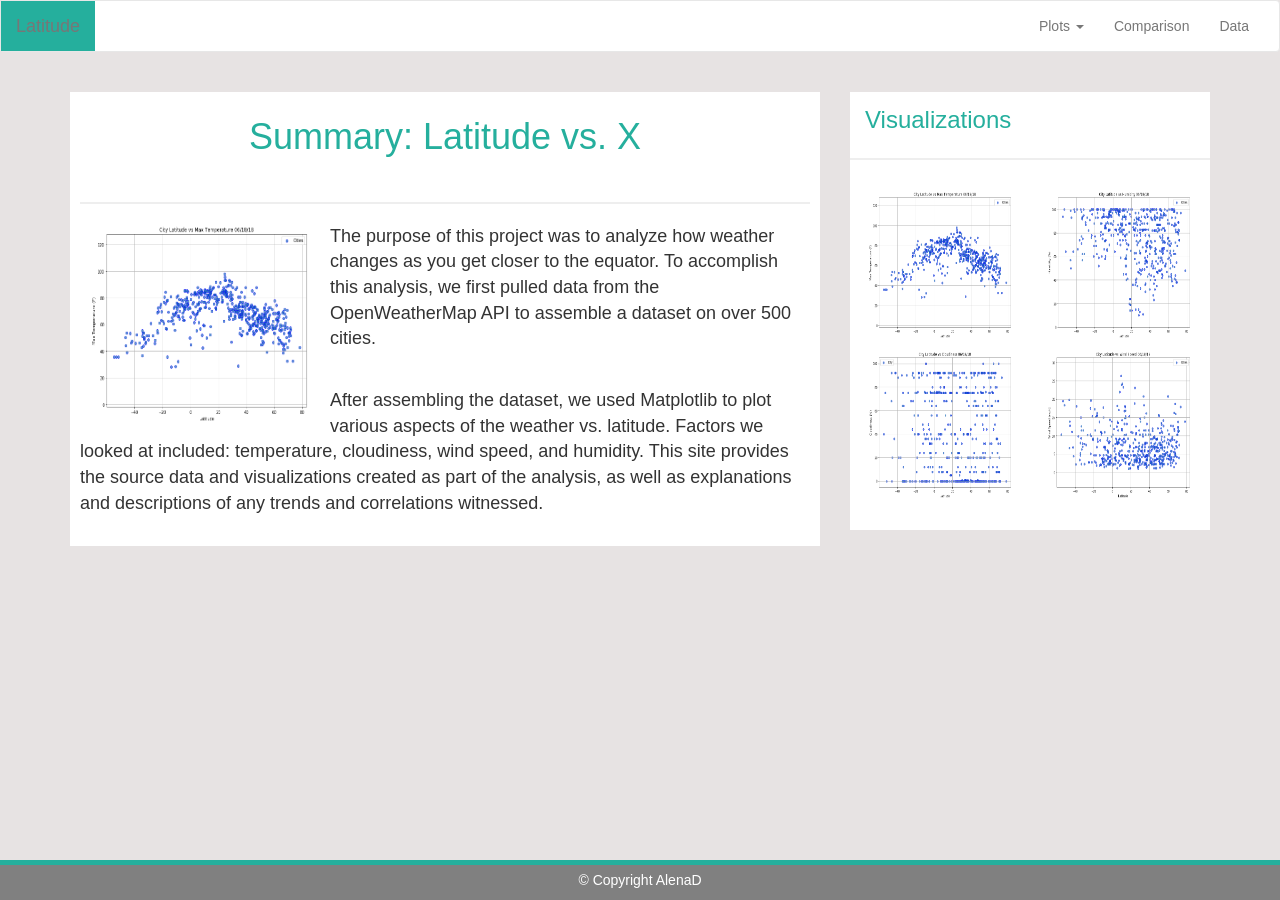
<file: HW-12-Web/index.html>
<!DOCTYPE html>
<html lang="en">

    <head>
        <meta charset="UTF-8">
        <meta name="viewport" content="width=device-width, initial-scale=1.0">
        <title>Bootstrap Visualization Dashboard</title>
<!-- Latest compiled and minified CSS -->
        <link rel="stylesheet" href="https://maxcdn.bootstrapcdn.com/bootstrap/3.3.7/css/bootstrap.min.css">
        <link rel="stylesheet" href="styles.css">
    </head>
             
    <body>
         
         
         <nav class="navbar navbar-default">
            <div class="container-fluid">
                <!-- Brand and toggle get grouped for better mobile display -->
                <div class="navbar-header">
                    <button type="button" class="navbar-toggle collapsed" data-toggle="collapse" data-target="#bs-example-navbar-collapse-1" aria-expanded="false">
                        <span class="sr-only">Toggle navigation</span>
                        <span class="icon-bar"></span>
                        <span class="icon-bar"></span>
                        <span class="icon-bar"></span>
                    </button>
                    <a class="navbar-brand" href="index.html">Latitude</a>
                </div>
              
                  <!-- Collect the nav links, forms, and other content for toggling -->
                <div class="collapse navbar-collapse" id="bs-example-navbar-collapse-1">
        
                    <ul class="nav navbar-nav navbar-right">
                      
                        <li class="dropdown">
                        <a href="#" class="dropdown-toggle" data-toggle="dropdown" role="button" aria-haspopup="true" aria-expanded="false">Plots <span class="caret"></span></a>
                        <ul class="dropdown-menu">
                            <li><a href="maxtemp.html">Max Temperature</a></li>
                            <li><a href="humidity.html">Humidity</a></li>
                            <li><a href="cloudiness.html">Cloudiness</a></li>
                            <li><a href="windspeed.html">Wind Speed</a></li>
                                
                        </ul>
                            
                        <li><a href="comparison.html">Comparison</a></li>
                        <li><a href="data.html">Data</a></li>
                    </ul>
                </div><!-- /.navbar-collapse -->

            </div><!-- /.container-fluid -->
        </nav>
                
        <div class="container">
            <div class="row">
                <div class="col-md-8">
                    <section class="summary">
                        <h1 id="sum-h1">Summary: Latitude vs. X</h1>
                        <hr class="hr-page"/>
                        <img id="sum-pic" src="output_10_0.png" alt="City_Latitude_vs_Max_Temperature"/>
                        <p>The purpose of this project was to analyze how weather changes as you get closer to the equator. To accomplish this analysis, we first pulled data from the OpenWeatherMap API to assemble a dataset on over 500 cities.</p>
                        <br/>
                        <p>After assembling the dataset, we used Matplotlib to plot various aspects of the weather vs. latitude. Factors we looked at included: temperature, cloudiness, wind speed, and humidity. This site provides the source data and visualizations created as part of the analysis, as well as explanations and descriptions of any trends and correlations witnessed.</p>
                    </section>
                </div>

                <div class="col-md-4">
                    <section class="add-summary">
                        <h2 id="vis-h2">Visualizations</h2>
                        <hr class="hr-page"/>
                        <div class="div_vis_img">
                             <a href="maxtemp.html"><img class="vis_img" src="output_10_0.png" alt="City_Latitude_vs_Max_Temperature"/></a>
                             <a href="humidity.html"><img class="vis_img" src="output_12_0.png" alt="City_Latitude_vs_Humidity"/></a>
                             <a href="cloudiness.html"><img class="vis_img" src="output_14_0.png" alt="City_Latitude_vs_Cloudiness"></a>
                             <a href="windspeed.html"><img class="vis_img" src="output_16_0.png" alt="City_Latitude_vs_Wind_Speed"></a>
                        </div>
                        
                    </section>

                </div>
            </div>
        </div>      


                                
         
        
        
             
    
        
                
        <div class="footer navbar-fixed-bottom">
        
                <div class="footer-top"></div>

                <div class="container">
                    
                    <p class="footer-text">&copy Copyright AlenaD</p>
                </div>
        </div>
            
        
  
        
    <!-- jQuery and Bootstrap (necessary for Bootstrap's JavaScript plugins) -->
       <script src="https://ajax.googleapis.com/ajax/libs/jquery/3.3.1/jquery.min.js"></script>

       <script src="https://maxcdn.bootstrapcdn.com/bootstrap/3.3.7/js/bootstrap.min.js"></script>

    </body>
</html>
</file>
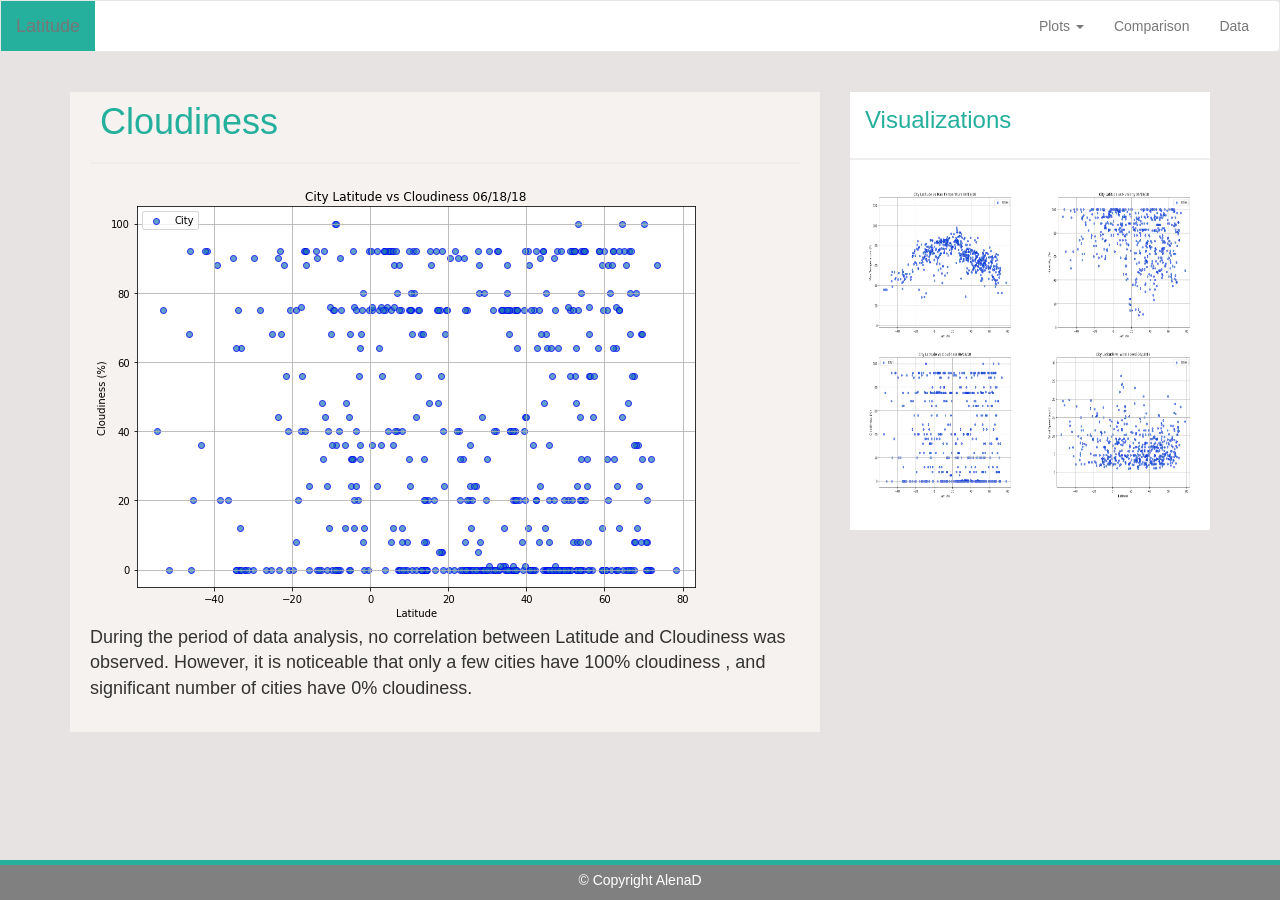
<file: HW-12-Web/cloudiness.html>
<!DOCTYPE html>
<html lang="en">

    <head>
        <meta charset="UTF-8">
        <meta name="viewport" content="width=device-width, initial-scale=1.0">
        <title>Bootstrap Visualization Dashboard</title>
        <link rel="stylesheet" href="https://maxcdn.bootstrapcdn.com/bootstrap/3.3.7/css/bootstrap.min.css">
        
        <link rel="stylesheet" href="styles.css">
    </head>
    <body>
         
         
        <nav class="navbar navbar-default">
           <div class="container-fluid">
               <!-- Brand and toggle get grouped for better mobile display -->
               <div class="navbar-header">
                   <button type="button" class="navbar-toggle collapsed" data-toggle="collapse" data-target="#bs-example-navbar-collapse-1" aria-expanded="false">
                       <span class="sr-only">Toggle navigation</span>
                       <span class="icon-bar"></span>
                       <span class="icon-bar"></span>
                       <span class="icon-bar"></span>
                   </button>
                   <a class="navbar-brand" href="index.html">Latitude</a>
               </div>
             
                 <!-- Collect the nav links, forms, and other content for toggling -->
               <div class="collapse navbar-collapse" id="bs-example-navbar-collapse-1">
       
                    <ul class="nav navbar-nav navbar-right">
                      
                        <li class="dropdown">
                        <a href="#" class="dropdown-toggle" data-toggle="dropdown" role="button" aria-haspopup="true" aria-expanded="false">Plots <span class="caret"></span></a>
                        <ul class="dropdown-menu">
                            <li><a href="maxtemp.html">Max Temperature</a></li>
                            <li><a href="humidity.html">Humidity</a></li>
                            <li><a href="cloudiness.html">Cloudiness</a></li>
                            <li><a href="windspeed.html">Wind Speed</a></li>
                                    
                        </ul>
                                
                        
                           
                       <li><a href="comparison.html">Comparison</a></li>
                       <li><a href="data.html">Data</a></li>
                    </ul>
               </div><!-- /.navbar-collapse -->

           </div><!-- /.container-fluid -->
       </nav>
       <div class="container">
            <div class="row">
                <div class="col-md-8">
                    <section class="chart_page">
                    
                        <h1 class="page-h1">Cloudiness</h1>
                        <hr class="hr-page"/>
                        <img class="img-responsive" src="output_14_0.png" alt="City_Latitude_vs_Cloudiness"/>
                        <p>During the period of data analysis, no correlation between Latitude and Cloudiness was observed. However, it is noticeable that only a few cities have 100% cloudiness , and significant number of cities have 0% cloudiness.</p>
                   
                    </section>
                </div>

                <div class="col-md-4">
                    <section class="add-summary">
                        <h2 id="vis-h2">Visualizations</h2>
                        <hr class="hr-page"/>
                        <div class="div_vis_img">
                            <a  href="maxtemp.html"><img class="vis_img" src="output_10_0.png" alt="City_Latitude_vs_Max_Temperature"/></a>
                            <a  href="humidity.html"><img class="vis_img" src="output_12_0.png" alt="City_Latitude_vs_Humidity"/></a>
                            <a href="cloudiness.html"><img class="vis_img" src="output_14_0.png" alt="City_Latitude_vs_Cloudiness"></a>
                            <a href="windspeed.html"><img class="vis_img" src="output_16_0.png" alt="City_Latitude_vs_Wind_Speed"></a>
                        </div>
                    
                    </section>

                </div>
            </div>
        </div>      



        <div class="footer navbar-fixed-bottom">
        
            <div class="footer-top"></div>

            <div class="container">
                
                <p class="footer-text">&copy Copyright AlenaD</p>
            </div>
        </div>






        <!-- jQuery and Bootstrap (necessary for Bootstrap's JavaScript plugins) -->
        <script src="https://ajax.googleapis.com/ajax/libs/jquery/3.3.1/jquery.min.js"></script>

        <script src="https://maxcdn.bootstrapcdn.com/bootstrap/3.3.7/js/bootstrap.min.js"></script>

    </body>
</html>
</file>
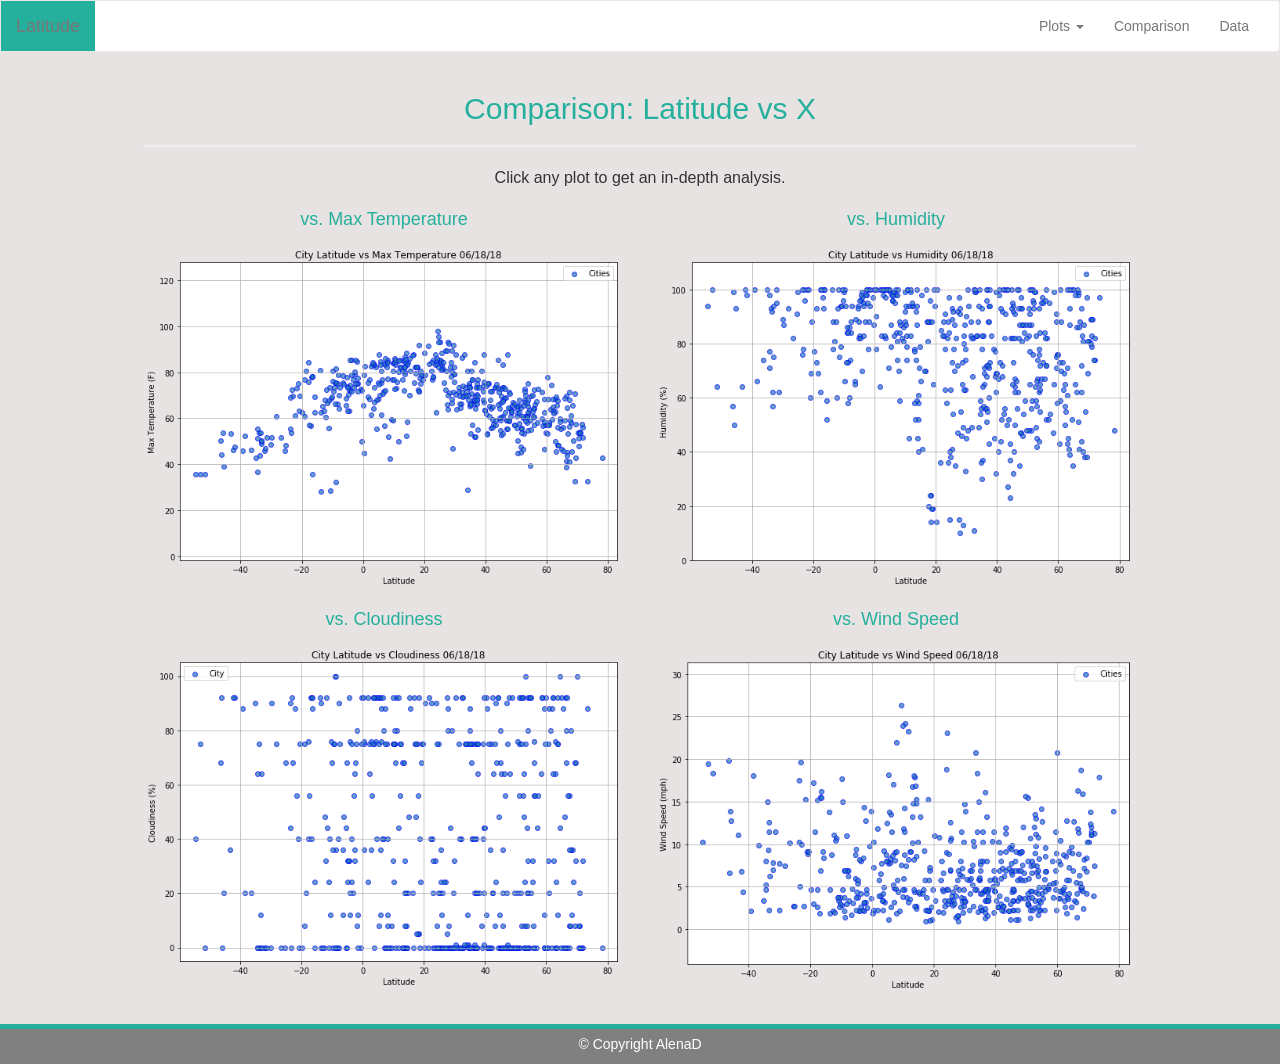
<file: HW-12-Web/comparison.html>
<!DOCTYPE html>
<html lang="en">
    <head>
         <meta charset="UTF-8">
         <meta name="viewport" content="width=device-width, initial-scale=1.0">
         <title>Bootstrap Visualization Dashboard</title>
         <link rel="stylesheet" href="https://maxcdn.bootstrapcdn.com/bootstrap/3.3.7/css/bootstrap.min.css">
        
         <link rel="stylesheet" href="styles.css">



    </head>
    <body>
         <nav class="navbar navbar-default">
            <div class="container-fluid">
                <!-- Brand and toggle get grouped for better mobile display -->
                <div class="navbar-header">
                    <button type="button" class="navbar-toggle collapsed" data-toggle="collapse" data-target="#bs-example-navbar-collapse-1" aria-expanded="false">
                        <span class="sr-only">Toggle navigation</span>
                        <span class="icon-bar"></span>
                        <span class="icon-bar"></span>
                        <span class="icon-bar"></span>
                    </button>
                    <a class="navbar-brand" href="index.html">Latitude</a>
                </div>
              
                  <!-- Collect the nav links, forms, and other content for toggling -->
                <div class="collapse navbar-collapse" id="bs-example-navbar-collapse-1">
        
                    <ul class="nav navbar-nav navbar-right">
                      
                        <li class="dropdown">
                        <a href="#" class="dropdown-toggle" data-toggle="dropdown" role="button" aria-haspopup="true" aria-expanded="false">Plots <span class="caret"></span></a>
                        <ul class="dropdown-menu">
                                <li><a href="maxtemp.html">Max Temperature</a></li>
                                <li><a href="humidity.html">Humidity</a></li>
                                <li><a href="cloudiness.html">Cloudiness</a></li>
                                <li><a href="windspeed.html">Wind Speed</a></li>
                                
                        </ul>
                            
                        <li><a href="comparison.html">Comparison</a></li>
                        <li><a href="data.html">Data</a></li>
                    </ul>
                </div><!-- /.navbar-collapse -->

            </div><!-- /.container-fluid -->
        </nav>
        
        <div class="comp container">
                <div class="row">
                    
                        <div class="col-md-12">
                        
            
                            <h2 class="comp-h2">Comparison: Latitude vs X</h2>
                            <hr class="hr-page"/>
                        
                            <p id="comp-p">Click any plot to get an in-depth analysis.</p>
                        
                        </div>
                        <div class="col-md-6 col-sm-12 col-xs-12">
                            <h4 class="comp-h4">vs. Max Temperature</h4>
                            <a  href="maxtemp.html"><img class="img-responsive comp_img" src="output_10_0.png" alt="City_Latitude_vs_Max_Temperature"/></a>
                            
                        </div>

                        <div class="col-md-6 col-sm-12 col-xs-12">
                            <h4 class="comp-h4">vs. Humidity</h4>
                            <a  href="humidity.html"><img class="img-responsive comp_img" src="output_12_0.png" alt="City_Latitude_vs_Humidity"/></a>
                        </div>

                        <div class="col-md-6 col-sm-12 col-xs-12">
                            <h4 class="comp-h4">vs. Cloudiness</h4>
                            <a href="cloudiness.html"><img class="img-responsive comp_img" src="output_14_0.png" alt="City_Latitude_vs_Cloudiness"></a>
                        </div>

                        <div class="col-md-6 col-sm-12 col-xs-12">
                            <h4 class="comp-h4">vs. Wind Speed</h4>
                            <a href="windspeed.html"><img class="img-responsive comp_img" src="output_16_0.png" alt="City_Latitude_vs_Wind_Speed"></a>
                        </div>
                </div>
                              
                        
            </div>
            





        <div class="footer navbar-fixed-bottom">
        
            <div class="footer-top"></div>

            <div class="container">
                    
                <p class="footer-text">&copy Copyright AlenaD</p>
            </div>
        </div>



                        






        <script src="https://ajax.googleapis.com/ajax/libs/jquery/3.3.1/jquery.min.js"></script>

        <script src="https://maxcdn.bootstrapcdn.com/bootstrap/3.3.7/js/bootstrap.min.js"></script>

    </body>
</html>
</file>
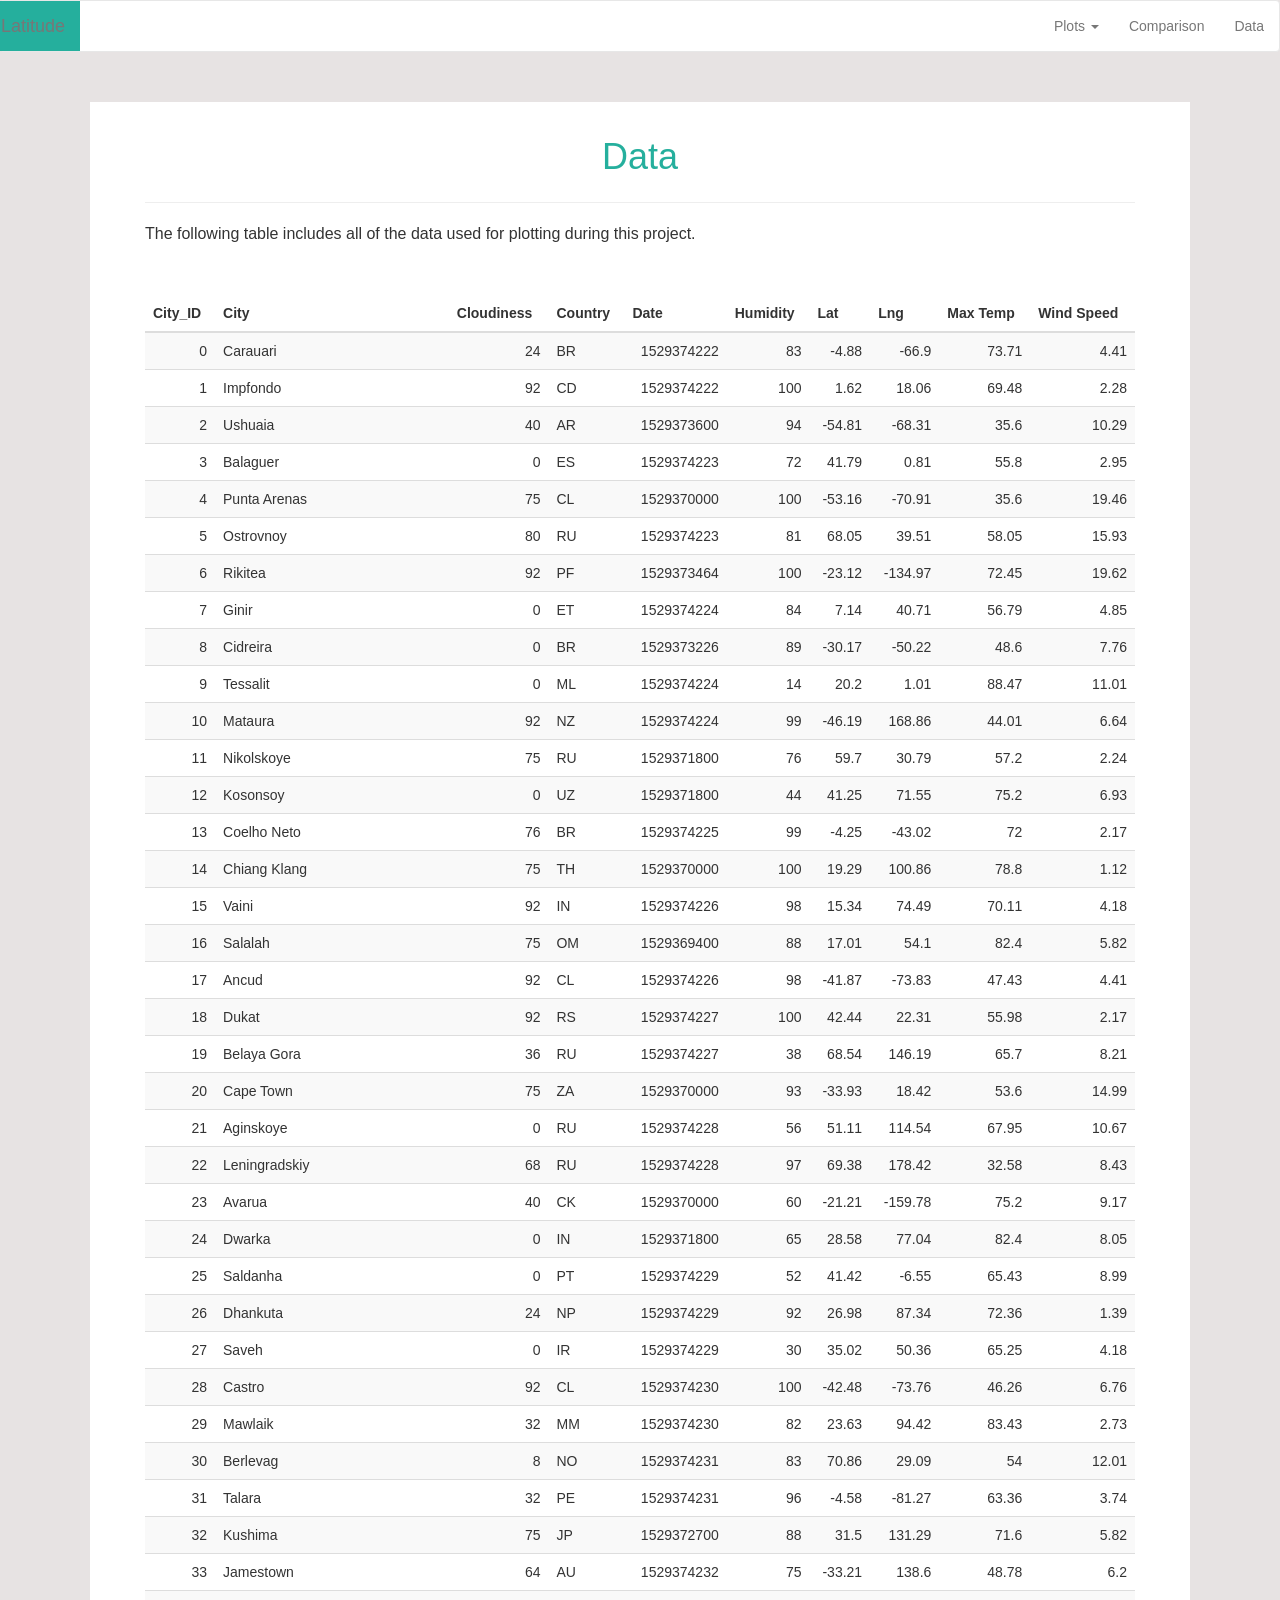
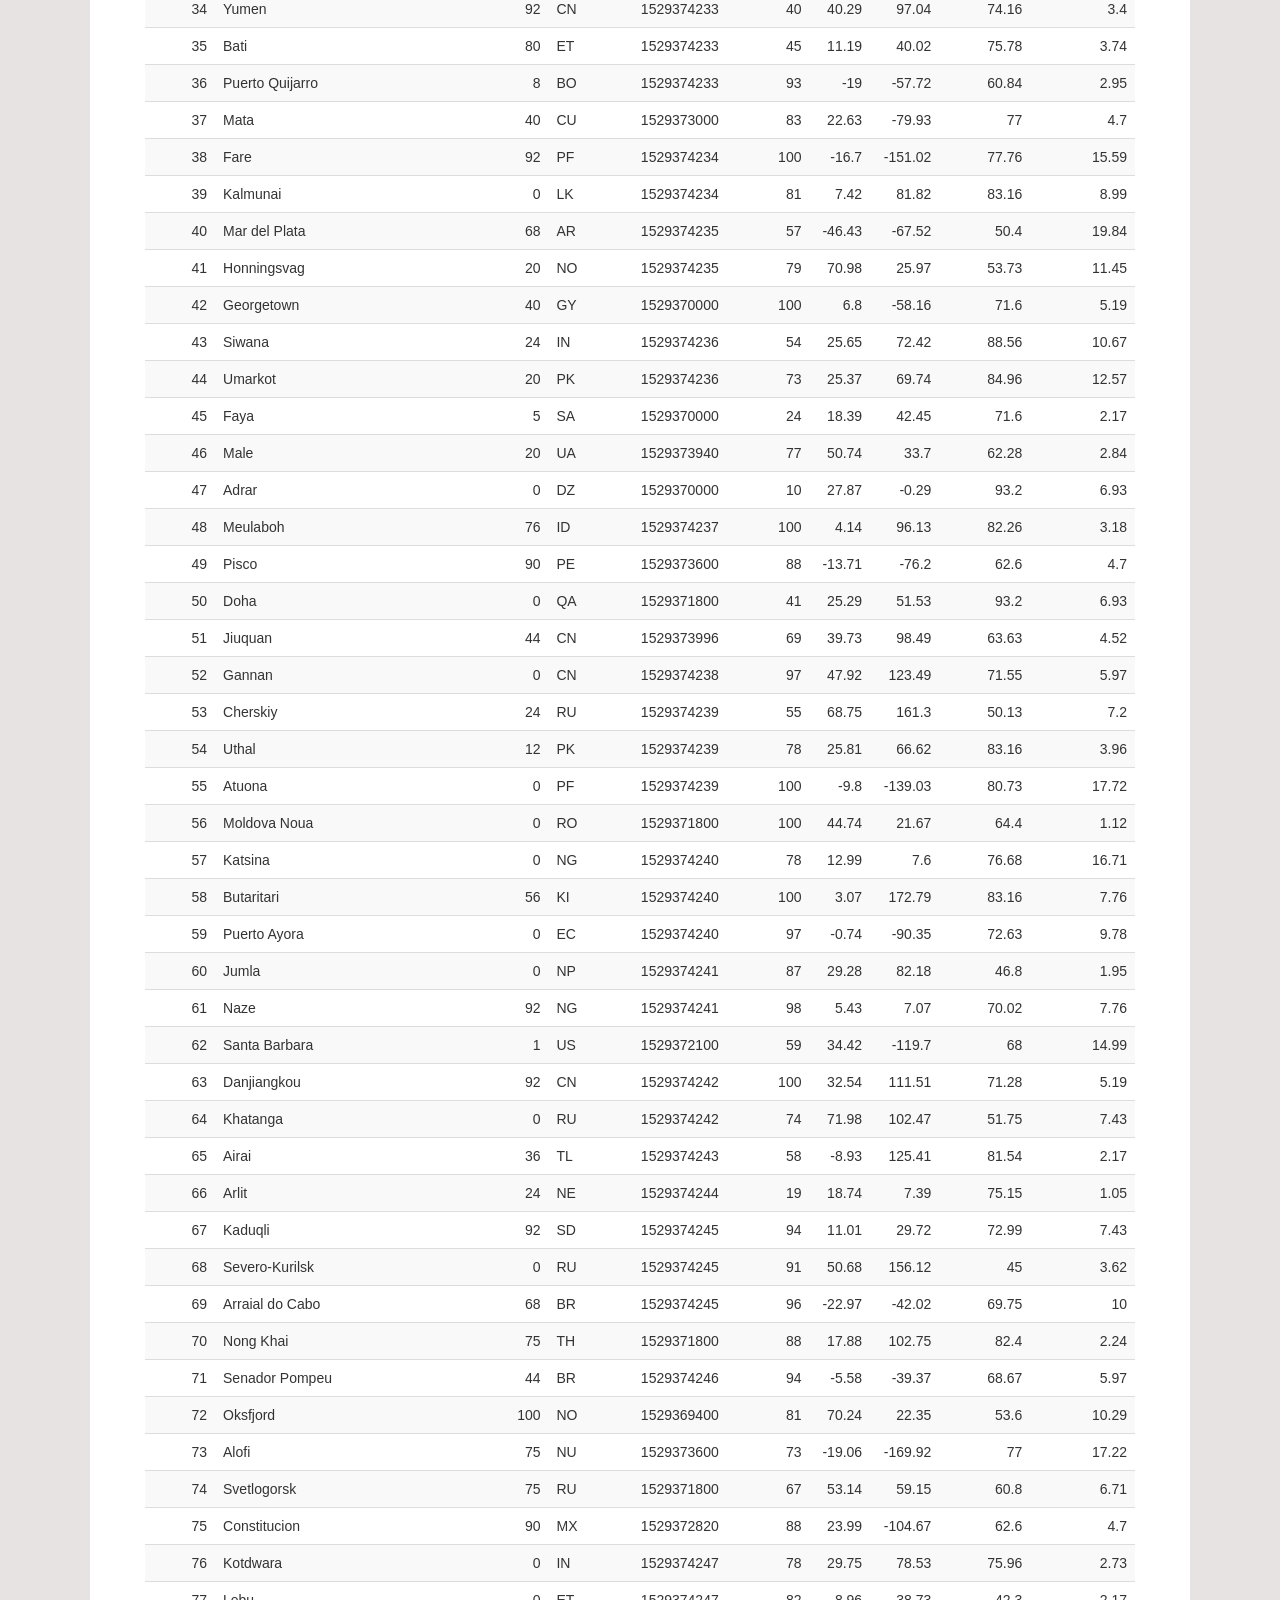
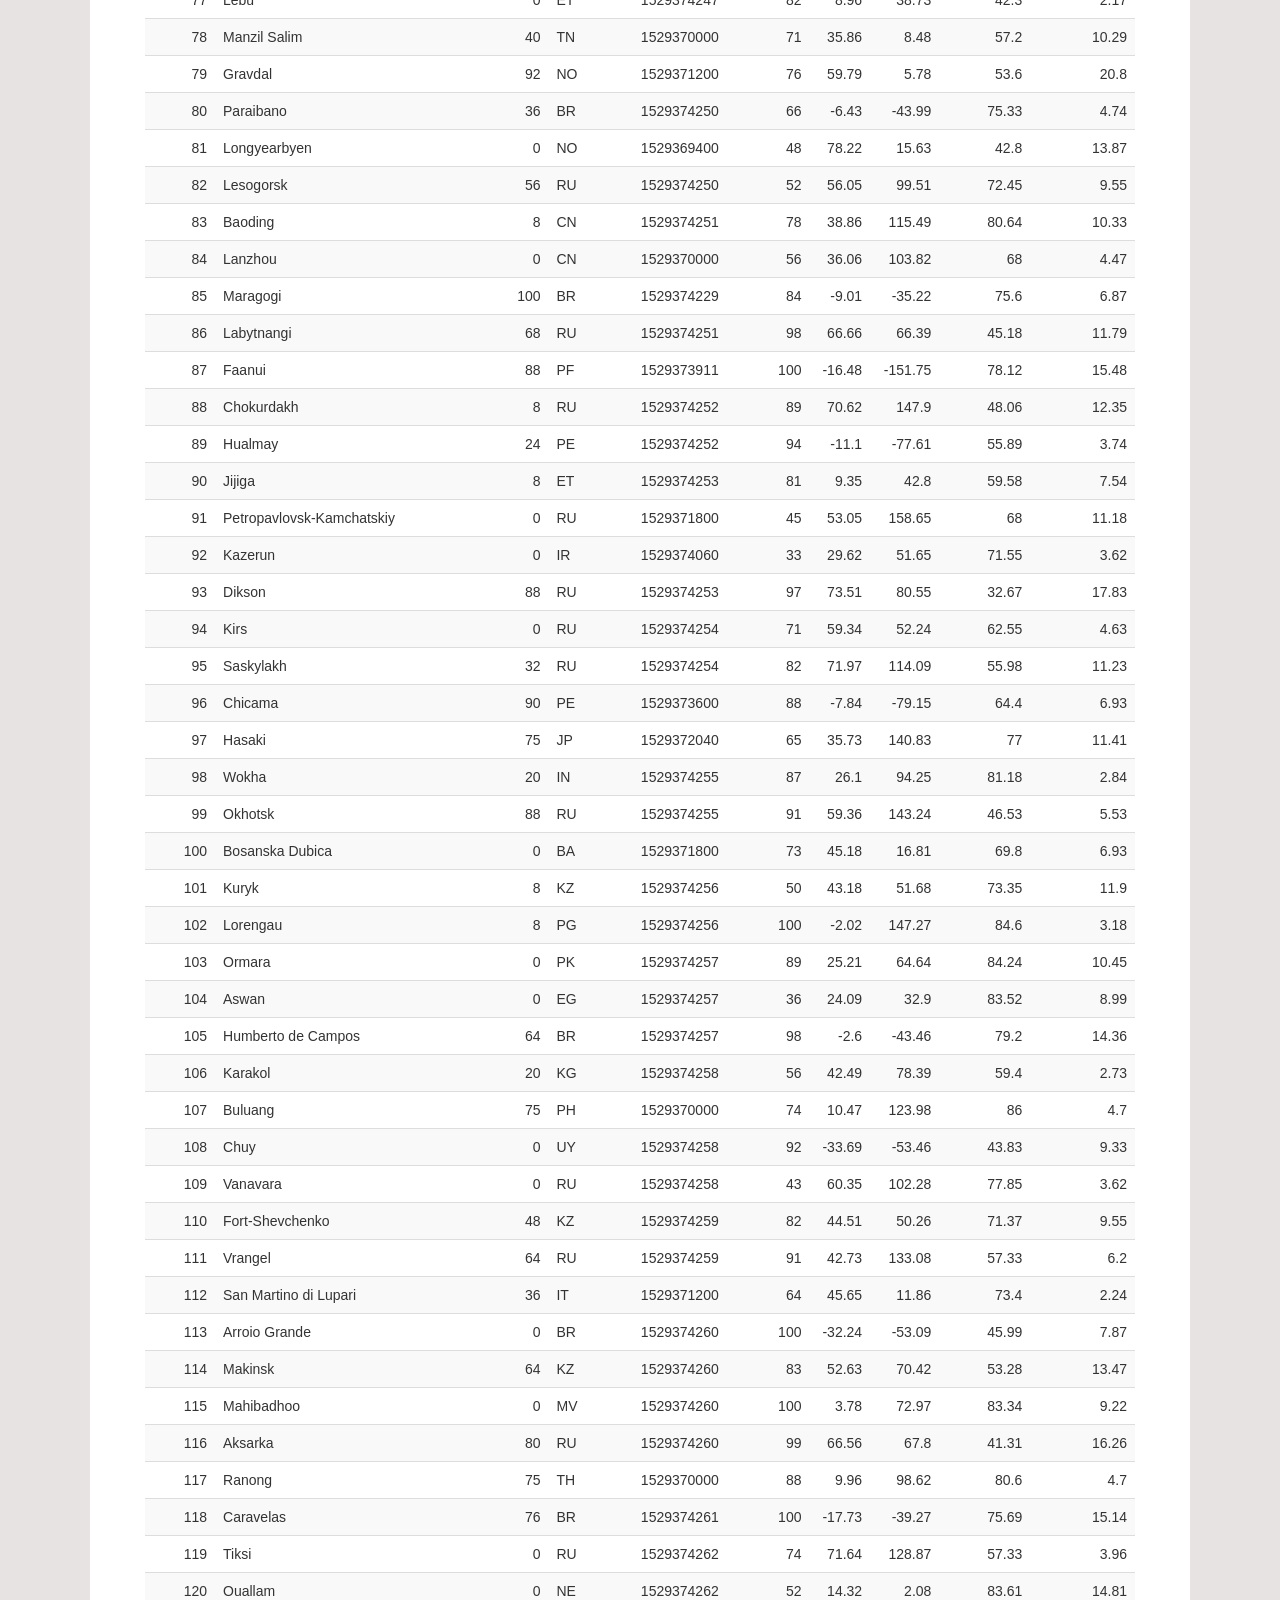
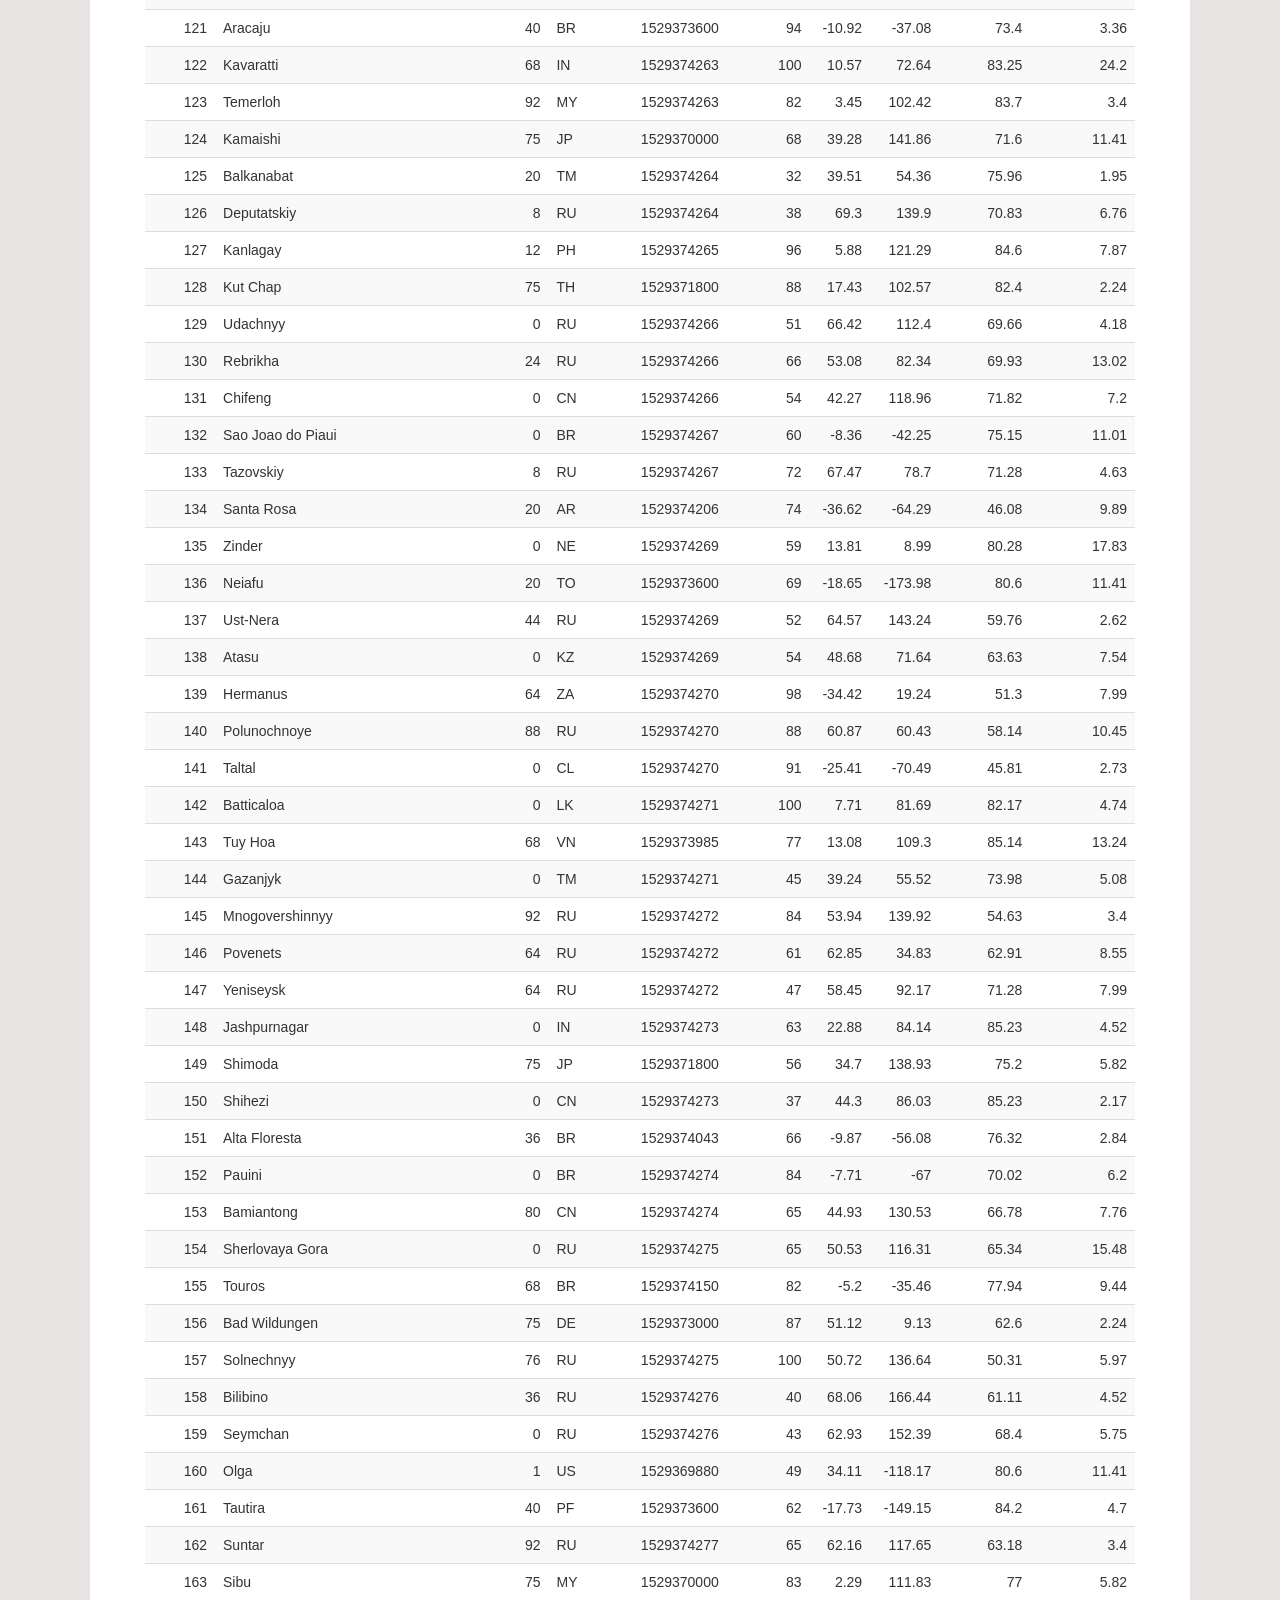
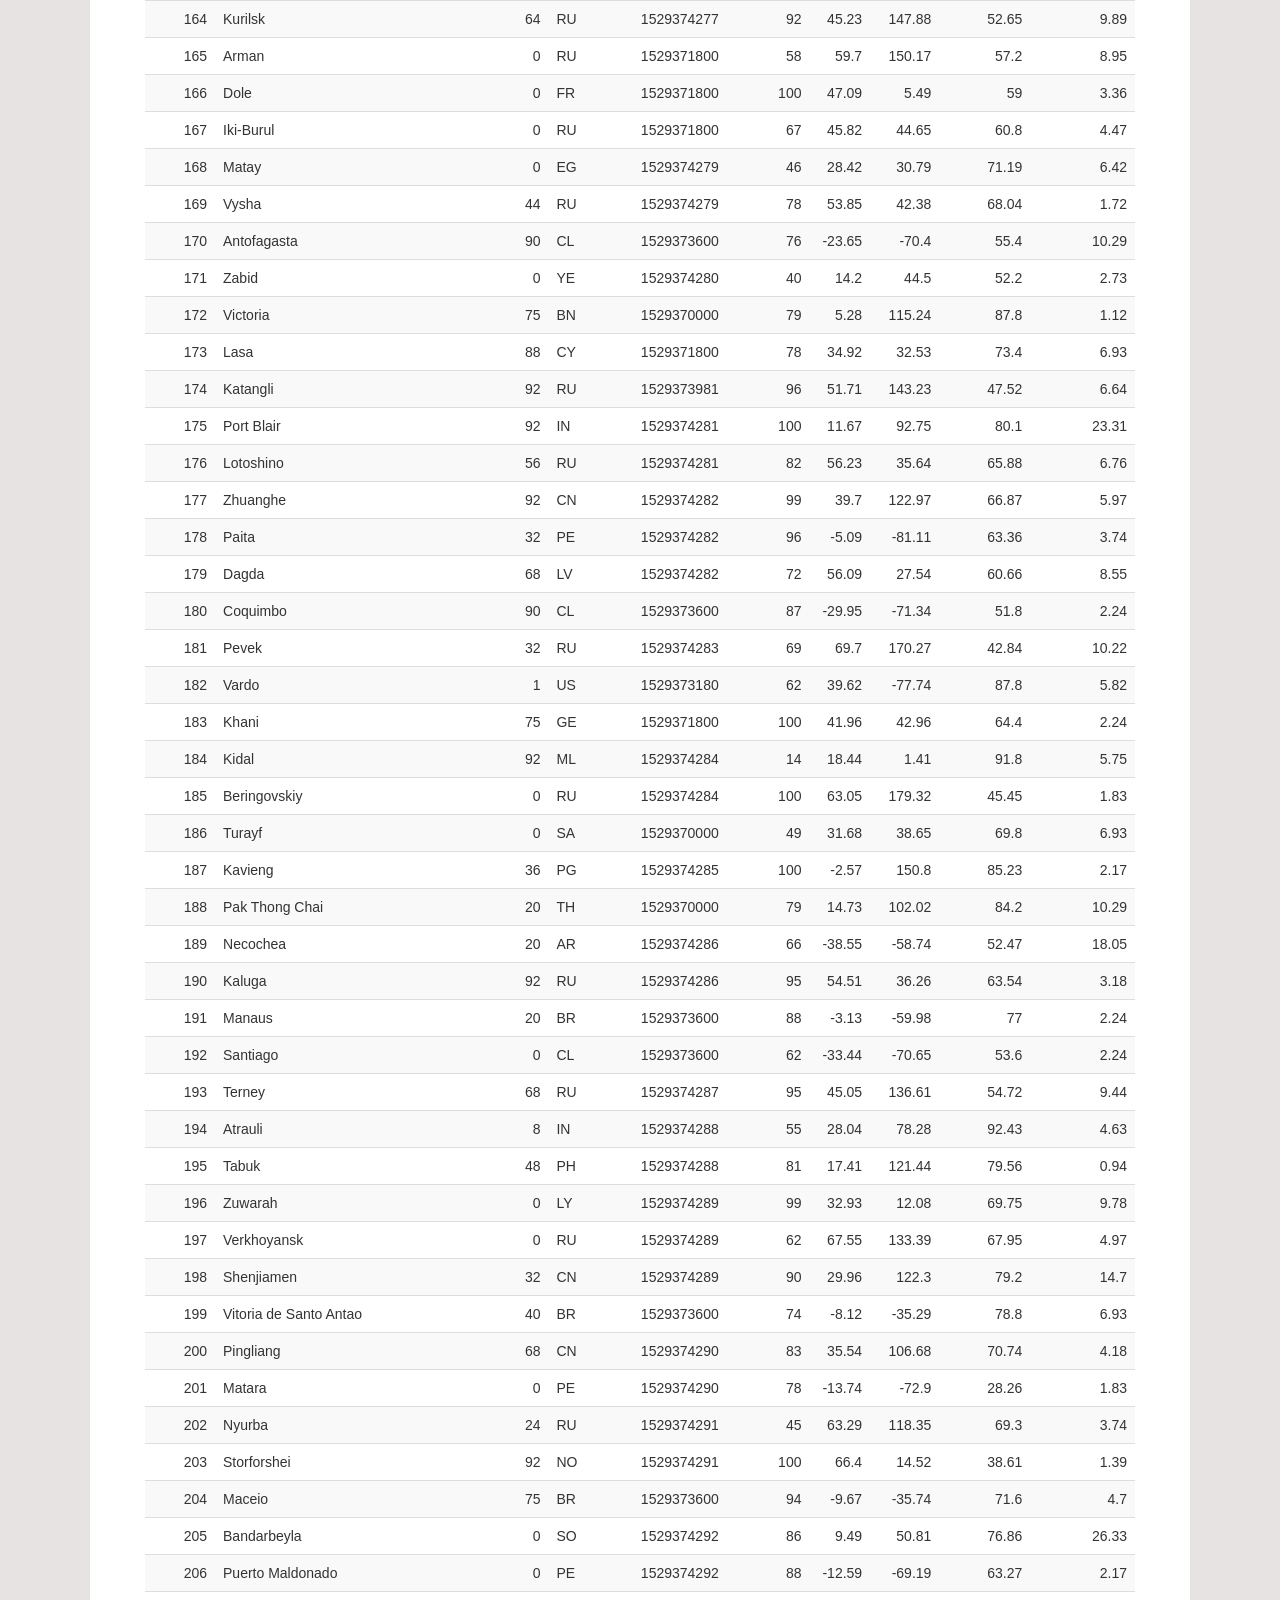
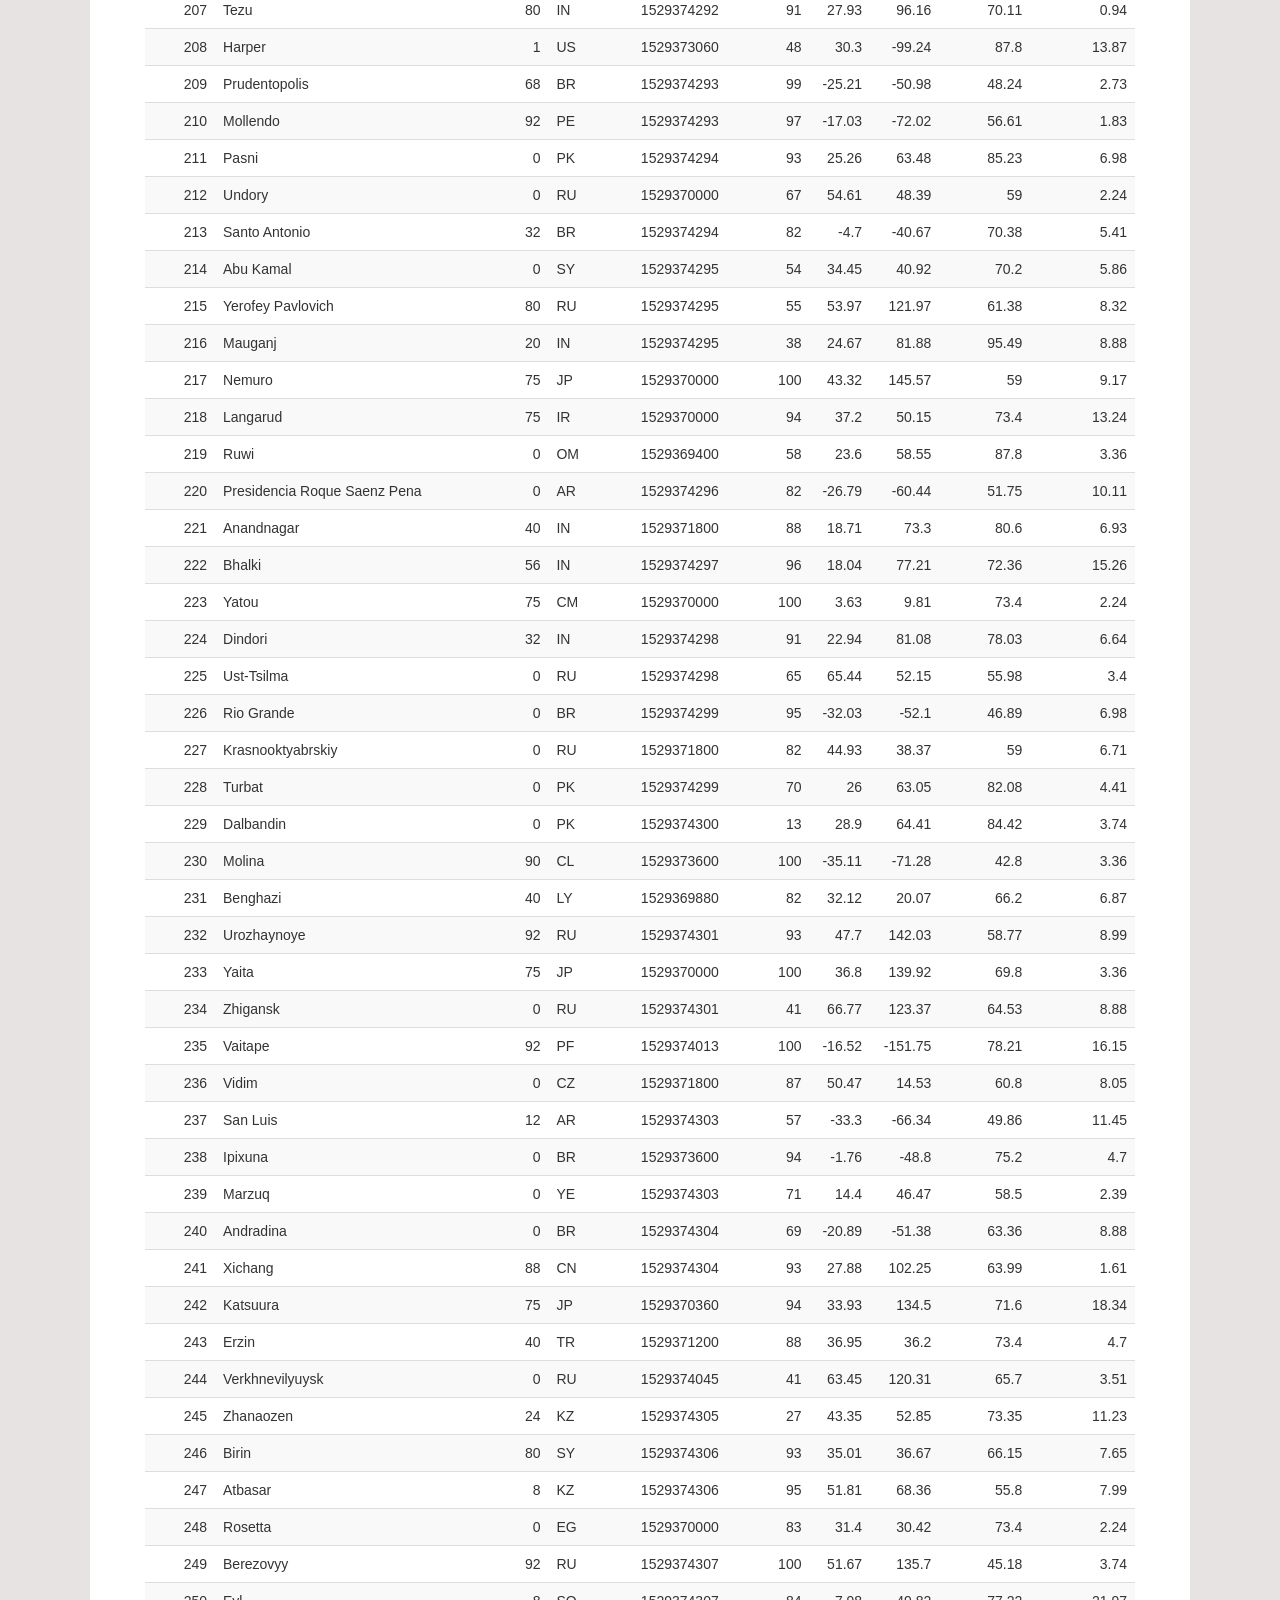
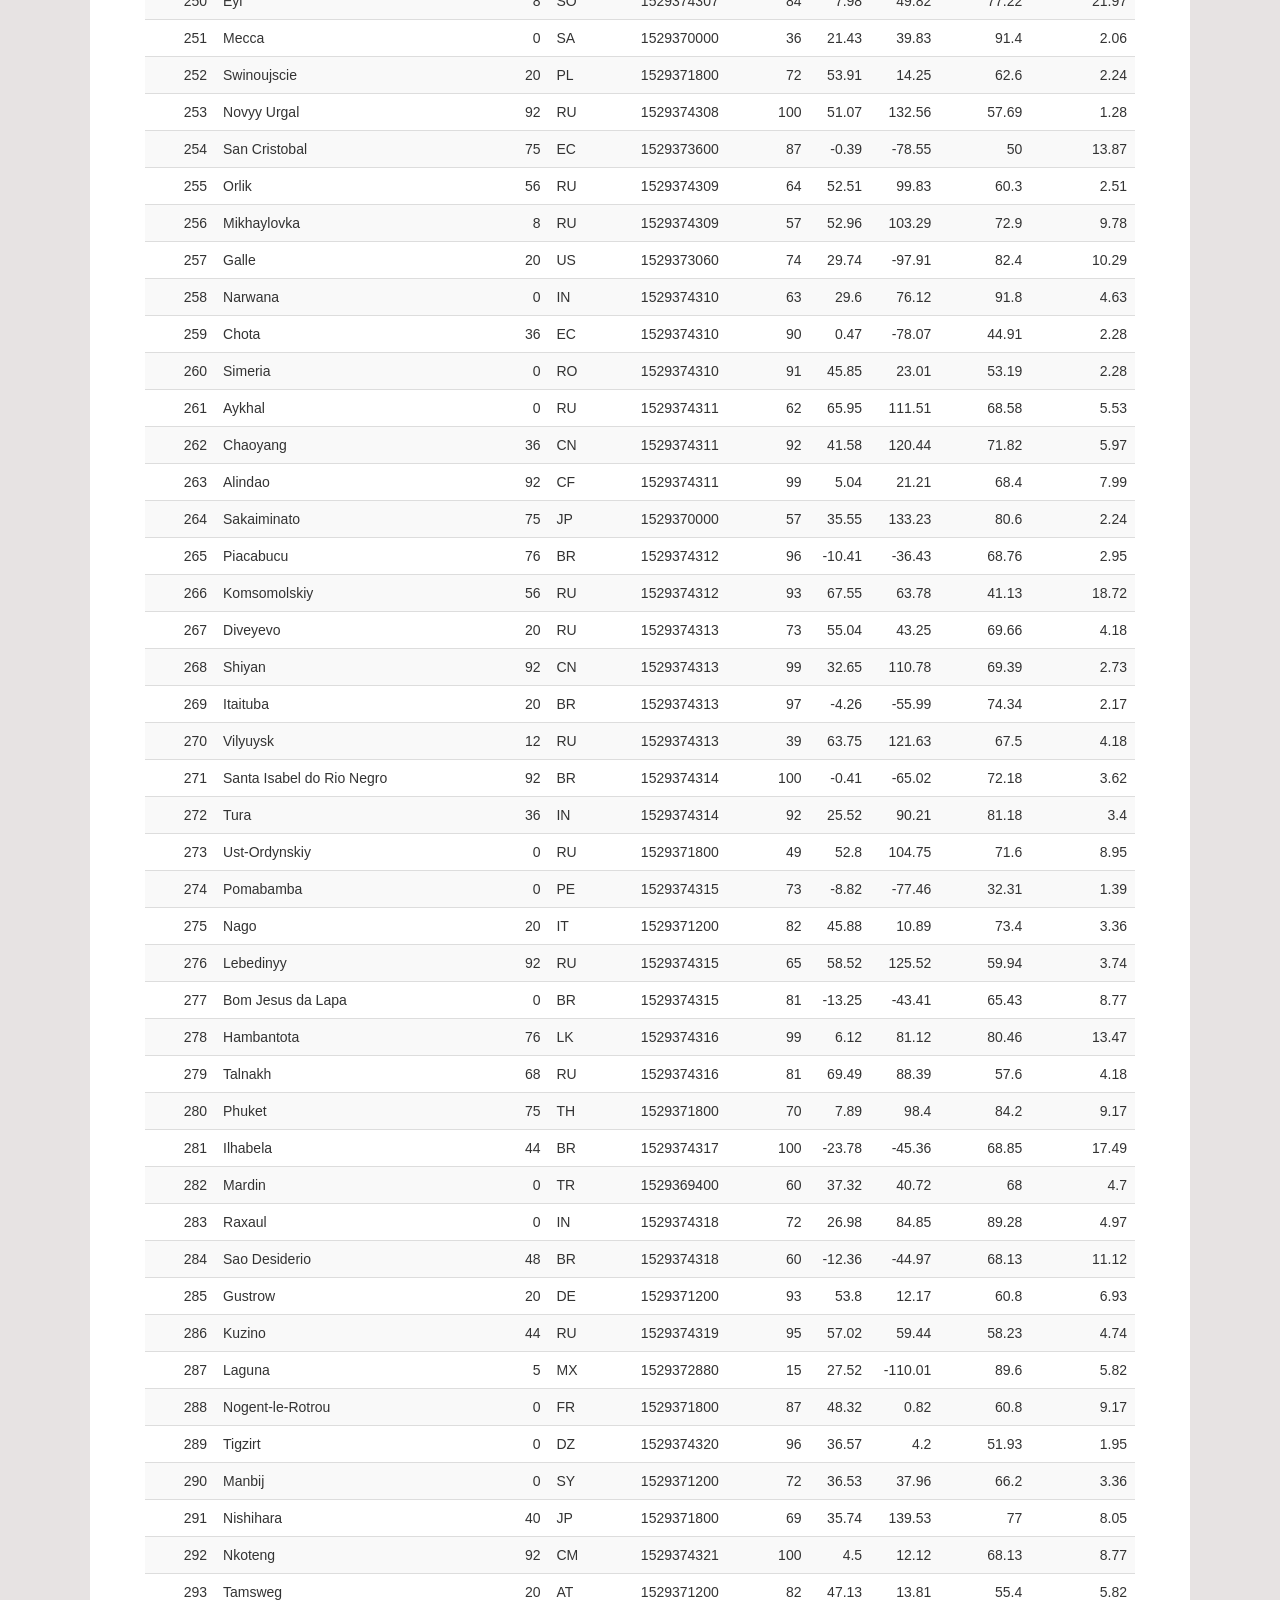
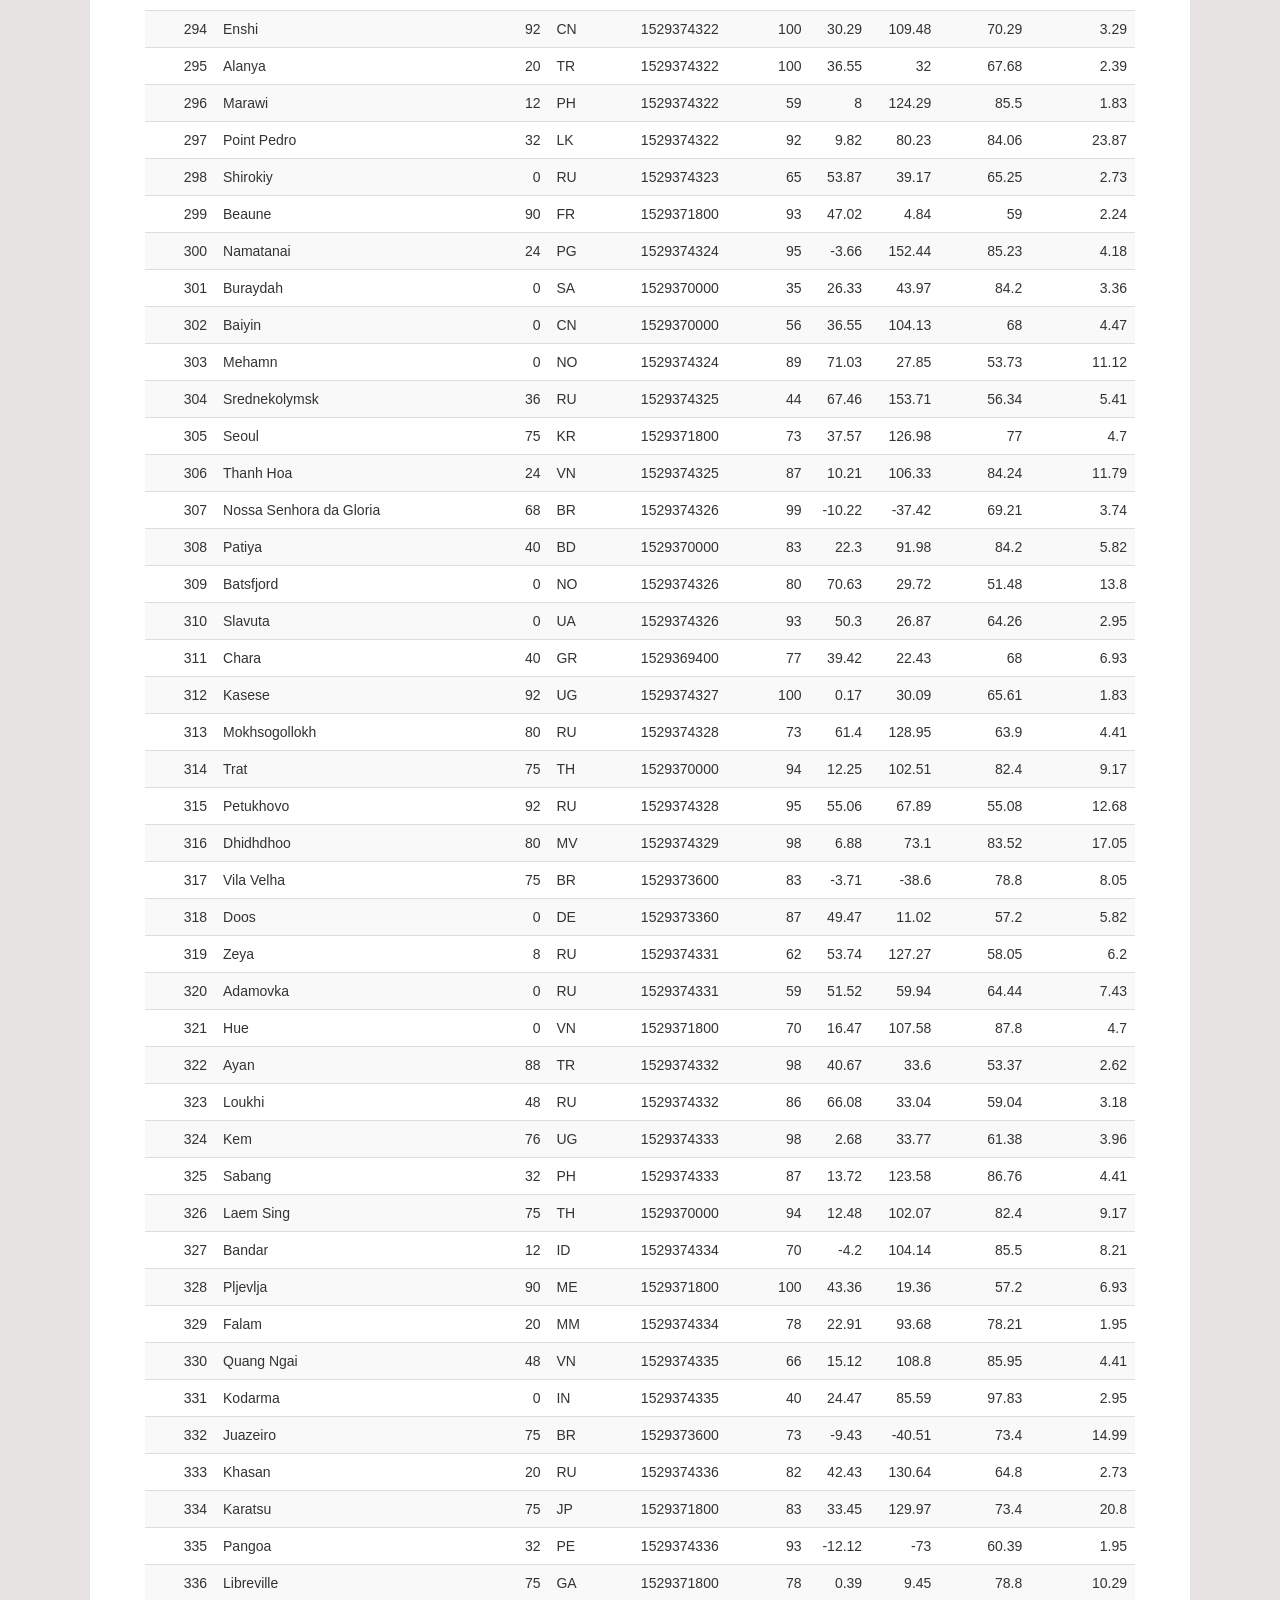
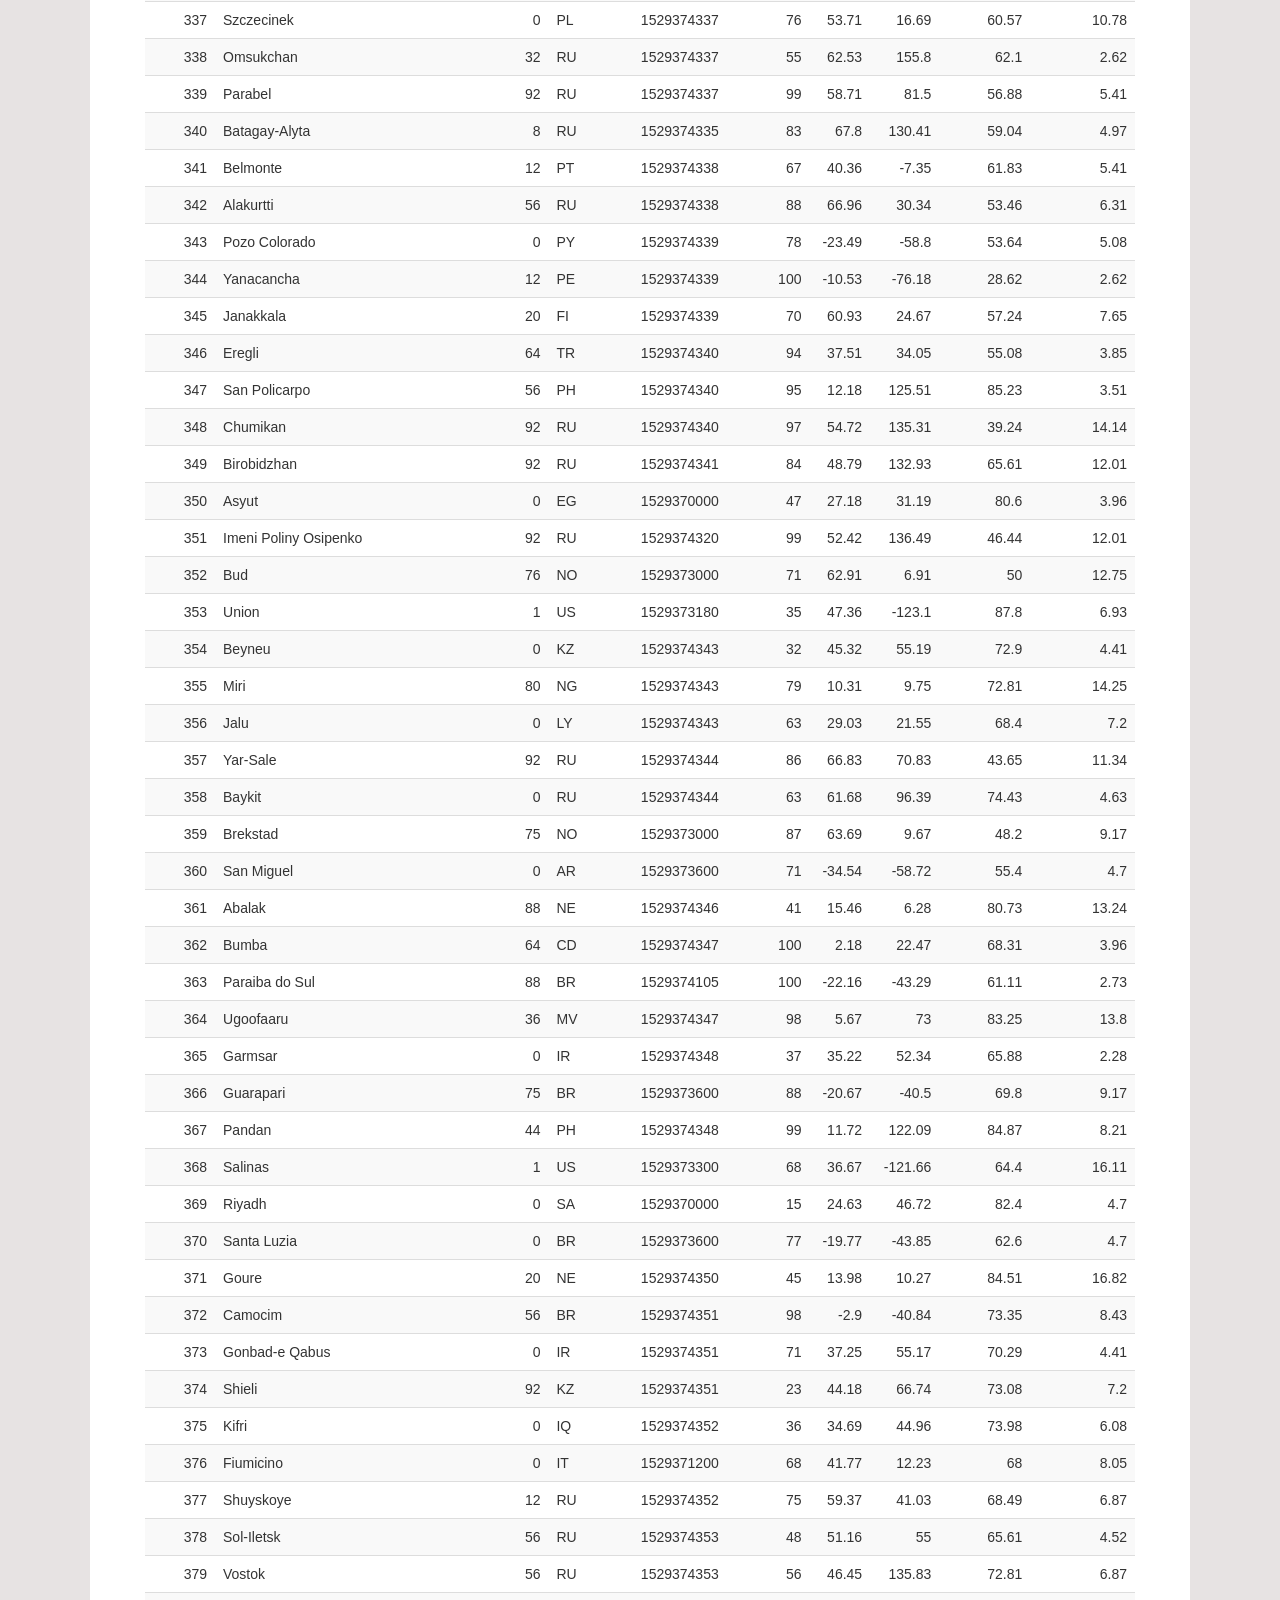
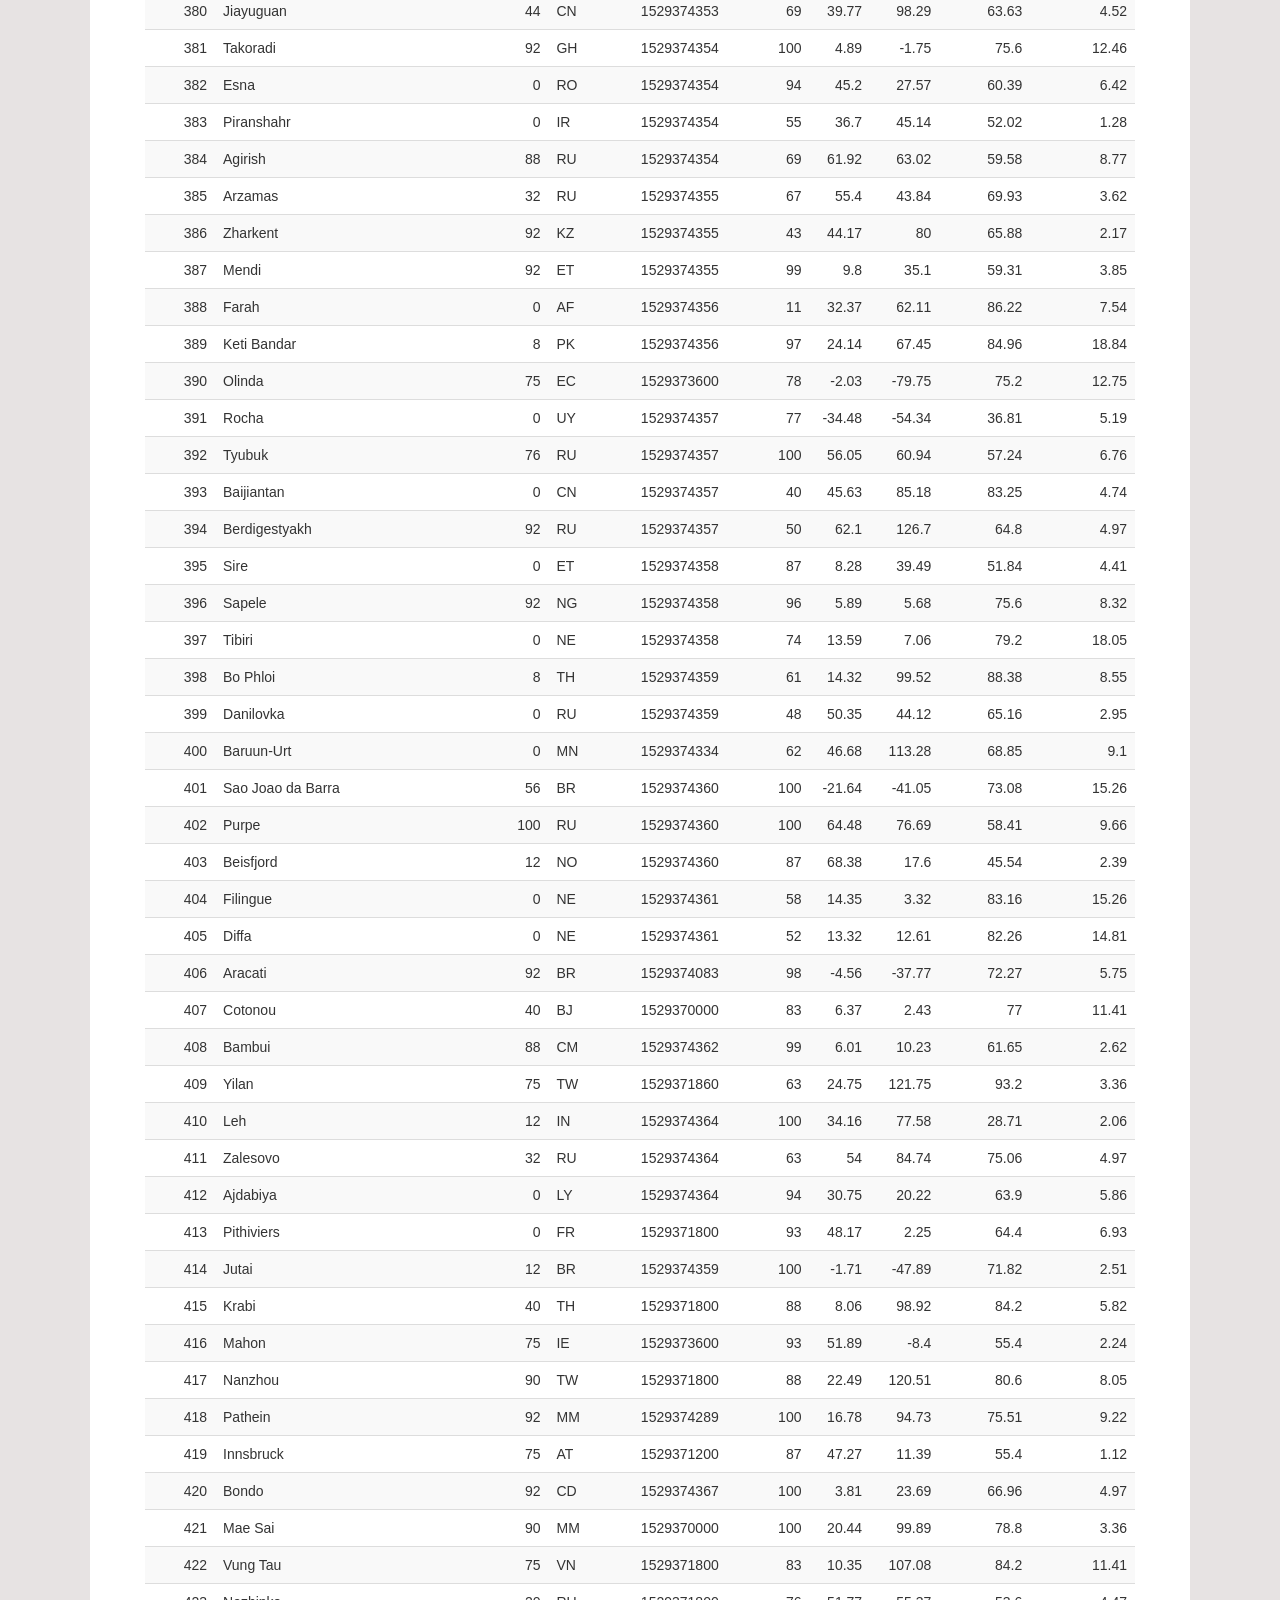
<file: HW-12-Web/data.html>
<!DOCTYPE html>
<html lang="en">
    <head>
         <meta charset="UTF-8">
         <meta name="viewport" content="width=device-width, initial-scale=1.0">
         <title>Bootstrap Visualization Dashboard</title>
         <link rel="stylesheet" href="https://maxcdn.bootstrapcdn.com/bootstrap/3.3.7/css/bootstrap.min.css">
        
         <link rel="stylesheet" href="styles.css">



    </head>
    <body>
            <nav class="navbar navbar-default">
                <div class="container-fluid">
                   <div class="row">
                        <!-- Brand and toggle get grouped for better mobile display -->
                    <div class="navbar-header">
                        <button type="button" class="navbar-toggle collapsed" data-toggle="collapse" data-target="#bs-example-navbar-collapse-1" aria-expanded="false">
                            <span class="sr-only">Toggle navigation</span>
                            <span class="icon-bar"></span>
                            <span class="icon-bar"></span>
                            <span class="icon-bar"></span>
                        </button>
                        <div class="col-8">
                            <a class="navbar-brand" href="index.html">Latitude</a>
                        </div>
                    </div>
                      
                          <!-- Collect the nav links, forms, and other content for toggling -->
                    <div class="collapse navbar-collapse" id="bs-example-navbar-collapse-1">
                
                        <ul class="nav navbar-nav navbar-right">
                              
                            <li class="dropdown">
                            <a href="#" class="dropdown-toggle" data-toggle="dropdown" role="button" aria-haspopup="true" aria-expanded="false">Plots <span class="caret"></span></a>
                            <ul class="dropdown-menu">
                                <li><a href="#">Max Temperature</a></li>
                                <li><a href="#">Humidity</a></li>
                                <li><a href="#">Cloudiness</a></li>
                                <li><a href="#">Wind Speed</a></li>
                                        
                            </ul>
                                    
                            <li><a href="comparison.html">Comparison</a></li>
                            <li><a href="data.html">Data</a></li>
                        </ul>
                    </div><!-- /.navbar-collapse -->
                    
                 </div>
                </div><!-- /.container-fluid -->
            </nav>
        <div class="tab container">
            <div class="data-city row">
                <div class="col-md-12 col-sm-12 col-xs-12">
                    <h1 class="data-h1">Data</h1>
                    <hr/>
                    <p class="data-p">The following table includes all of the data used for plotting during this project.</p>
                    <div class="table-responsive">
                        <table class="table table-striped table-hover">
                            <thead><tr><th>City_ID</th>
                            <th>City</th>
                            <th>Cloudiness</th>
                            <th>Country</th>
                            <th>Date</th>
                            <th>Humidity</th>
                            <th> Lat</th>
                            <th> Lng</th>
                            <th>Max Temp</th>
                            <th>Wind Speed</th>
                            </tr></thead>
                            <tbody><tr>
                            <td align="right">0</td>
                            <td>Carauari</td>
                            <td align="right">24</td>
                            <td>BR</td>
                            <td align="right">1529374222</td>
                            <td align="right">83</td>
                            <td align="right">-4.88</td>
                            <td align="right">-66.9</td>
                            <td align="right">73.71</td>
                            <td align="right">4.41</td>
                            </tr>
                            <tr>
                            <td align="right">1</td>
                            <td>Impfondo</td>
                            <td align="right">92</td>
                            <td>CD</td>
                            <td align="right">1529374222</td>
                            <td align="right">100</td>
                            <td align="right">1.62</td>
                            <td align="right">18.06</td>
                            <td align="right">69.48</td>
                            <td align="right">2.28</td>
                            </tr>
                            <tr>
                            <td align="right">2</td>
                            <td>Ushuaia</td>
                            <td align="right">40</td>
                            <td>AR</td>
                            <td align="right">1529373600</td>
                            <td align="right">94</td>
                            <td align="right">-54.81</td>
                            <td align="right">-68.31</td>
                            <td align="right">35.6</td>
                            <td align="right">10.29</td>
                            </tr>
                            <tr>
                            <td align="right">3</td>
                            <td>Balaguer</td>
                            <td align="right">0</td>
                            <td>ES</td>
                            <td align="right">1529374223</td>
                            <td align="right">72</td>
                            <td align="right">41.79</td>
                            <td align="right">0.81</td>
                            <td align="right">55.8</td>
                            <td align="right">2.95</td>
                            </tr>
                            <tr>
                            <td align="right">4</td>
                            <td>Punta Arenas</td>
                            <td align="right">75</td>
                            <td>CL</td>
                            <td align="right">1529370000</td>
                            <td align="right">100</td>
                            <td align="right">-53.16</td>
                            <td align="right">-70.91</td>
                            <td align="right">35.6</td>
                            <td align="right">19.46</td>
                            </tr>
                            <tr>
                            <td align="right">5</td>
                            <td>Ostrovnoy</td>
                            <td align="right">80</td>
                            <td>RU</td>
                            <td align="right">1529374223</td>
                            <td align="right">81</td>
                            <td align="right">68.05</td>
                            <td align="right">39.51</td>
                            <td align="right">58.05</td>
                            <td align="right">15.93</td>
                            </tr>
                            <tr>
                            <td align="right">6</td>
                            <td>Rikitea</td>
                            <td align="right">92</td>
                            <td>PF</td>
                            <td align="right">1529373464</td>
                            <td align="right">100</td>
                            <td align="right">-23.12</td>
                            <td align="right">-134.97</td>
                            <td align="right">72.45</td>
                            <td align="right">19.62</td>
                            </tr>
                            <tr>
                            <td align="right">7</td>
                            <td>Ginir</td>
                            <td align="right">0</td>
                            <td>ET</td>
                            <td align="right">1529374224</td>
                            <td align="right">84</td>
                            <td align="right">7.14</td>
                            <td align="right">40.71</td>
                            <td align="right">56.79</td>
                            <td align="right">4.85</td>
                            </tr>
                            <tr>
                            <td align="right">8</td>
                            <td>Cidreira</td>
                            <td align="right">0</td>
                            <td>BR</td>
                            <td align="right">1529373226</td>
                            <td align="right">89</td>
                            <td align="right">-30.17</td>
                            <td align="right">-50.22</td>
                            <td align="right">48.6</td>
                            <td align="right">7.76</td>
                            </tr>
                            <tr>
                            <td align="right">9</td>
                            <td>Tessalit</td>
                            <td align="right">0</td>
                            <td>ML</td>
                            <td align="right">1529374224</td>
                            <td align="right">14</td>
                            <td align="right">20.2</td>
                            <td align="right">1.01</td>
                            <td align="right">88.47</td>
                            <td align="right">11.01</td>
                            </tr>
                            <tr>
                            <td align="right">10</td>
                            <td>Mataura</td>
                            <td align="right">92</td>
                            <td>NZ</td>
                            <td align="right">1529374224</td>
                            <td align="right">99</td>
                            <td align="right">-46.19</td>
                            <td align="right">168.86</td>
                            <td align="right">44.01</td>
                            <td align="right">6.64</td>
                            </tr>
                            <tr>
                            <td align="right">11</td>
                            <td>Nikolskoye</td>
                            <td align="right">75</td>
                            <td>RU</td>
                            <td align="right">1529371800</td>
                            <td align="right">76</td>
                            <td align="right">59.7</td>
                            <td align="right">30.79</td>
                            <td align="right">57.2</td>
                            <td align="right">2.24</td>
                            </tr>
                            <tr>
                            <td align="right">12</td>
                            <td>Kosonsoy</td>
                            <td align="right">0</td>
                            <td>UZ</td>
                            <td align="right">1529371800</td>
                            <td align="right">44</td>
                            <td align="right">41.25</td>
                            <td align="right">71.55</td>
                            <td align="right">75.2</td>
                            <td align="right">6.93</td>
                            </tr>
                            <tr>
                            <td align="right">13</td>
                            <td>Coelho Neto</td>
                            <td align="right">76</td>
                            <td>BR</td>
                            <td align="right">1529374225</td>
                            <td align="right">99</td>
                            <td align="right">-4.25</td>
                            <td align="right">-43.02</td>
                            <td align="right">72</td>
                            <td align="right">2.17</td>
                            </tr>
                            <tr>
                            <td align="right">14</td>
                            <td>Chiang Klang</td>
                            <td align="right">75</td>
                            <td>TH</td>
                            <td align="right">1529370000</td>
                            <td align="right">100</td>
                            <td align="right">19.29</td>
                            <td align="right">100.86</td>
                            <td align="right">78.8</td>
                            <td align="right">1.12</td>
                            </tr>
                            <tr>
                            <td align="right">15</td>
                            <td>Vaini</td>
                            <td align="right">92</td>
                            <td>IN</td>
                            <td align="right">1529374226</td>
                            <td align="right">98</td>
                            <td align="right">15.34</td>
                            <td align="right">74.49</td>
                            <td align="right">70.11</td>
                            <td align="right">4.18</td>
                            </tr>
                            <tr>
                            <td align="right">16</td>
                            <td>Salalah</td>
                            <td align="right">75</td>
                            <td>OM</td>
                            <td align="right">1529369400</td>
                            <td align="right">88</td>
                            <td align="right">17.01</td>
                            <td align="right">54.1</td>
                            <td align="right">82.4</td>
                            <td align="right">5.82</td>
                            </tr>
                            <tr>
                            <td align="right">17</td>
                            <td>Ancud</td>
                            <td align="right">92</td>
                            <td>CL</td>
                            <td align="right">1529374226</td>
                            <td align="right">98</td>
                            <td align="right">-41.87</td>
                            <td align="right">-73.83</td>
                            <td align="right">47.43</td>
                            <td align="right">4.41</td>
                            </tr>
                            <tr>
                            <td align="right">18</td>
                            <td>Dukat</td>
                            <td align="right">92</td>
                            <td>RS</td>
                            <td align="right">1529374227</td>
                            <td align="right">100</td>
                            <td align="right">42.44</td>
                            <td align="right">22.31</td>
                            <td align="right">55.98</td>
                            <td align="right">2.17</td>
                            </tr>
                            <tr>
                            <td align="right">19</td>
                            <td>Belaya Gora</td>
                            <td align="right">36</td>
                            <td>RU</td>
                            <td align="right">1529374227</td>
                            <td align="right">38</td>
                            <td align="right">68.54</td>
                            <td align="right">146.19</td>
                            <td align="right">65.7</td>
                            <td align="right">8.21</td>
                            </tr>
                            <tr>
                            <td align="right">20</td>
                            <td>Cape Town</td>
                            <td align="right">75</td>
                            <td>ZA</td>
                            <td align="right">1529370000</td>
                            <td align="right">93</td>
                            <td align="right">-33.93</td>
                            <td align="right">18.42</td>
                            <td align="right">53.6</td>
                            <td align="right">14.99</td>
                            </tr>
                            <tr>
                            <td align="right">21</td>
                            <td>Aginskoye</td>
                            <td align="right">0</td>
                            <td>RU</td>
                            <td align="right">1529374228</td>
                            <td align="right">56</td>
                            <td align="right">51.11</td>
                            <td align="right">114.54</td>
                            <td align="right">67.95</td>
                            <td align="right">10.67</td>
                            </tr>
                            <tr>
                            <td align="right">22</td>
                            <td>Leningradskiy</td>
                            <td align="right">68</td>
                            <td>RU</td>
                            <td align="right">1529374228</td>
                            <td align="right">97</td>
                            <td align="right">69.38</td>
                            <td align="right">178.42</td>
                            <td align="right">32.58</td>
                            <td align="right">8.43</td>
                            </tr>
                            <tr>
                            <td align="right">23</td>
                            <td>Avarua</td>
                            <td align="right">40</td>
                            <td>CK</td>
                            <td align="right">1529370000</td>
                            <td align="right">60</td>
                            <td align="right">-21.21</td>
                            <td align="right">-159.78</td>
                            <td align="right">75.2</td>
                            <td align="right">9.17</td>
                            </tr>
                            <tr>
                            <td align="right">24</td>
                            <td>Dwarka</td>
                            <td align="right">0</td>
                            <td>IN</td>
                            <td align="right">1529371800</td>
                            <td align="right">65</td>
                            <td align="right">28.58</td>
                            <td align="right">77.04</td>
                            <td align="right">82.4</td>
                            <td align="right">8.05</td>
                            </tr>
                            <tr>
                            <td align="right">25</td>
                            <td>Saldanha</td>
                            <td align="right">0</td>
                            <td>PT</td>
                            <td align="right">1529374229</td>
                            <td align="right">52</td>
                            <td align="right">41.42</td>
                            <td align="right">-6.55</td>
                            <td align="right">65.43</td>
                            <td align="right">8.99</td>
                            </tr>
                            <tr>
                            <td align="right">26</td>
                            <td>Dhankuta</td>
                            <td align="right">24</td>
                            <td>NP</td>
                            <td align="right">1529374229</td>
                            <td align="right">92</td>
                            <td align="right">26.98</td>
                            <td align="right">87.34</td>
                            <td align="right">72.36</td>
                            <td align="right">1.39</td>
                            </tr>
                            <tr>
                            <td align="right">27</td>
                            <td>Saveh</td>
                            <td align="right">0</td>
                            <td>IR</td>
                            <td align="right">1529374229</td>
                            <td align="right">30</td>
                            <td align="right">35.02</td>
                            <td align="right">50.36</td>
                            <td align="right">65.25</td>
                            <td align="right">4.18</td>
                            </tr>
                            <tr>
                            <td align="right">28</td>
                            <td>Castro</td>
                            <td align="right">92</td>
                            <td>CL</td>
                            <td align="right">1529374230</td>
                            <td align="right">100</td>
                            <td align="right">-42.48</td>
                            <td align="right">-73.76</td>
                            <td align="right">46.26</td>
                            <td align="right">6.76</td>
                            </tr>
                            <tr>
                            <td align="right">29</td>
                            <td>Mawlaik</td>
                            <td align="right">32</td>
                            <td>MM</td>
                            <td align="right">1529374230</td>
                            <td align="right">82</td>
                            <td align="right">23.63</td>
                            <td align="right">94.42</td>
                            <td align="right">83.43</td>
                            <td align="right">2.73</td>
                            </tr>
                            <tr>
                            <td align="right">30</td>
                            <td>Berlevag</td>
                            <td align="right">8</td>
                            <td>NO</td>
                            <td align="right">1529374231</td>
                            <td align="right">83</td>
                            <td align="right">70.86</td>
                            <td align="right">29.09</td>
                            <td align="right">54</td>
                            <td align="right">12.01</td>
                            </tr>
                            <tr>
                            <td align="right">31</td>
                            <td>Talara</td>
                            <td align="right">32</td>
                            <td>PE</td>
                            <td align="right">1529374231</td>
                            <td align="right">96</td>
                            <td align="right">-4.58</td>
                            <td align="right">-81.27</td>
                            <td align="right">63.36</td>
                            <td align="right">3.74</td>
                            </tr>
                            <tr>
                            <td align="right">32</td>
                            <td>Kushima</td>
                            <td align="right">75</td>
                            <td>JP</td>
                            <td align="right">1529372700</td>
                            <td align="right">88</td>
                            <td align="right">31.5</td>
                            <td align="right">131.29</td>
                            <td align="right">71.6</td>
                            <td align="right">5.82</td>
                            </tr>
                            <tr>
                            <td align="right">33</td>
                            <td>Jamestown</td>
                            <td align="right">64</td>
                            <td>AU</td>
                            <td align="right">1529374232</td>
                            <td align="right">75</td>
                            <td align="right">-33.21</td>
                            <td align="right">138.6</td>
                            <td align="right">48.78</td>
                            <td align="right">6.2</td>
                            </tr>
                            <tr>
                            <td align="right">34</td>
                            <td>Yumen</td>
                            <td align="right">92</td>
                            <td>CN</td>
                            <td align="right">1529374233</td>
                            <td align="right">40</td>
                            <td align="right">40.29</td>
                            <td align="right">97.04</td>
                            <td align="right">74.16</td>
                            <td align="right">3.4</td>
                            </tr>
                            <tr>
                            <td align="right">35</td>
                            <td>Bati</td>
                            <td align="right">80</td>
                            <td>ET</td>
                            <td align="right">1529374233</td>
                            <td align="right">45</td>
                            <td align="right">11.19</td>
                            <td align="right">40.02</td>
                            <td align="right">75.78</td>
                            <td align="right">3.74</td>
                            </tr>
                            <tr>
                            <td align="right">36</td>
                            <td>Puerto Quijarro</td>
                            <td align="right">8</td>
                            <td>BO</td>
                            <td align="right">1529374233</td>
                            <td align="right">93</td>
                            <td align="right">-19</td>
                            <td align="right">-57.72</td>
                            <td align="right">60.84</td>
                            <td align="right">2.95</td>
                            </tr>
                            <tr>
                            <td align="right">37</td>
                            <td>Mata</td>
                            <td align="right">40</td>
                            <td>CU</td>
                            <td align="right">1529373000</td>
                            <td align="right">83</td>
                            <td align="right">22.63</td>
                            <td align="right">-79.93</td>
                            <td align="right">77</td>
                            <td align="right">4.7</td>
                            </tr>
                            <tr>
                            <td align="right">38</td>
                            <td>Fare</td>
                            <td align="right">92</td>
                            <td>PF</td>
                            <td align="right">1529374234</td>
                            <td align="right">100</td>
                            <td align="right">-16.7</td>
                            <td align="right">-151.02</td>
                            <td align="right">77.76</td>
                            <td align="right">15.59</td>
                            </tr>
                            <tr>
                            <td align="right">39</td>
                            <td>Kalmunai</td>
                            <td align="right">0</td>
                            <td>LK</td>
                            <td align="right">1529374234</td>
                            <td align="right">81</td>
                            <td align="right">7.42</td>
                            <td align="right">81.82</td>
                            <td align="right">83.16</td>
                            <td align="right">8.99</td>
                            </tr>
                            <tr>
                            <td align="right">40</td>
                            <td>Mar del Plata</td>
                            <td align="right">68</td>
                            <td>AR</td>
                            <td align="right">1529374235</td>
                            <td align="right">57</td>
                            <td align="right">-46.43</td>
                            <td align="right">-67.52</td>
                            <td align="right">50.4</td>
                            <td align="right">19.84</td>
                            </tr>
                            <tr>
                            <td align="right">41</td>
                            <td>Honningsvag</td>
                            <td align="right">20</td>
                            <td>NO</td>
                            <td align="right">1529374235</td>
                            <td align="right">79</td>
                            <td align="right">70.98</td>
                            <td align="right">25.97</td>
                            <td align="right">53.73</td>
                            <td align="right">11.45</td>
                            </tr>
                            <tr>
                            <td align="right">42</td>
                            <td>Georgetown</td>
                            <td align="right">40</td>
                            <td>GY</td>
                            <td align="right">1529370000</td>
                            <td align="right">100</td>
                            <td align="right">6.8</td>
                            <td align="right">-58.16</td>
                            <td align="right">71.6</td>
                            <td align="right">5.19</td>
                            </tr>
                            <tr>
                            <td align="right">43</td>
                            <td>Siwana</td>
                            <td align="right">24</td>
                            <td>IN</td>
                            <td align="right">1529374236</td>
                            <td align="right">54</td>
                            <td align="right">25.65</td>
                            <td align="right">72.42</td>
                            <td align="right">88.56</td>
                            <td align="right">10.67</td>
                            </tr>
                            <tr>
                            <td align="right">44</td>
                            <td>Umarkot</td>
                            <td align="right">20</td>
                            <td>PK</td>
                            <td align="right">1529374236</td>
                            <td align="right">73</td>
                            <td align="right">25.37</td>
                            <td align="right">69.74</td>
                            <td align="right">84.96</td>
                            <td align="right">12.57</td>
                            </tr>
                            <tr>
                            <td align="right">45</td>
                            <td>Faya</td>
                            <td align="right">5</td>
                            <td>SA</td>
                            <td align="right">1529370000</td>
                            <td align="right">24</td>
                            <td align="right">18.39</td>
                            <td align="right">42.45</td>
                            <td align="right">71.6</td>
                            <td align="right">2.17</td>
                            </tr>
                            <tr>
                            <td align="right">46</td>
                            <td>Male</td>
                            <td align="right">20</td>
                            <td>UA</td>
                            <td align="right">1529373940</td>
                            <td align="right">77</td>
                            <td align="right">50.74</td>
                            <td align="right">33.7</td>
                            <td align="right">62.28</td>
                            <td align="right">2.84</td>
                            </tr>
                            <tr>
                            <td align="right">47</td>
                            <td>Adrar</td>
                            <td align="right">0</td>
                            <td>DZ</td>
                            <td align="right">1529370000</td>
                            <td align="right">10</td>
                            <td align="right">27.87</td>
                            <td align="right">-0.29</td>
                            <td align="right">93.2</td>
                            <td align="right">6.93</td>
                            </tr>
                            <tr>
                            <td align="right">48</td>
                            <td>Meulaboh</td>
                            <td align="right">76</td>
                            <td>ID</td>
                            <td align="right">1529374237</td>
                            <td align="right">100</td>
                            <td align="right">4.14</td>
                            <td align="right">96.13</td>
                            <td align="right">82.26</td>
                            <td align="right">3.18</td>
                            </tr>
                            <tr>
                            <td align="right">49</td>
                            <td>Pisco</td>
                            <td align="right">90</td>
                            <td>PE</td>
                            <td align="right">1529373600</td>
                            <td align="right">88</td>
                            <td align="right">-13.71</td>
                            <td align="right">-76.2</td>
                            <td align="right">62.6</td>
                            <td align="right">4.7</td>
                            </tr>
                            <tr>
                            <td align="right">50</td>
                            <td>Doha</td>
                            <td align="right">0</td>
                            <td>QA</td>
                            <td align="right">1529371800</td>
                            <td align="right">41</td>
                            <td align="right">25.29</td>
                            <td align="right">51.53</td>
                            <td align="right">93.2</td>
                            <td align="right">6.93</td>
                            </tr>
                            <tr>
                            <td align="right">51</td>
                            <td>Jiuquan</td>
                            <td align="right">44</td>
                            <td>CN</td>
                            <td align="right">1529373996</td>
                            <td align="right">69</td>
                            <td align="right">39.73</td>
                            <td align="right">98.49</td>
                            <td align="right">63.63</td>
                            <td align="right">4.52</td>
                            </tr>
                            <tr>
                            <td align="right">52</td>
                            <td>Gannan</td>
                            <td align="right">0</td>
                            <td>CN</td>
                            <td align="right">1529374238</td>
                            <td align="right">97</td>
                            <td align="right">47.92</td>
                            <td align="right">123.49</td>
                            <td align="right">71.55</td>
                            <td align="right">5.97</td>
                            </tr>
                            <tr>
                            <td align="right">53</td>
                            <td>Cherskiy</td>
                            <td align="right">24</td>
                            <td>RU</td>
                            <td align="right">1529374239</td>
                            <td align="right">55</td>
                            <td align="right">68.75</td>
                            <td align="right">161.3</td>
                            <td align="right">50.13</td>
                            <td align="right">7.2</td>
                            </tr>
                            <tr>
                            <td align="right">54</td>
                            <td>Uthal</td>
                            <td align="right">12</td>
                            <td>PK</td>
                            <td align="right">1529374239</td>
                            <td align="right">78</td>
                            <td align="right">25.81</td>
                            <td align="right">66.62</td>
                            <td align="right">83.16</td>
                            <td align="right">3.96</td>
                            </tr>
                            <tr>
                            <td align="right">55</td>
                            <td>Atuona</td>
                            <td align="right">0</td>
                            <td>PF</td>
                            <td align="right">1529374239</td>
                            <td align="right">100</td>
                            <td align="right">-9.8</td>
                            <td align="right">-139.03</td>
                            <td align="right">80.73</td>
                            <td align="right">17.72</td>
                            </tr>
                            <tr>
                            <td align="right">56</td>
                            <td>Moldova Noua</td>
                            <td align="right">0</td>
                            <td>RO</td>
                            <td align="right">1529371800</td>
                            <td align="right">100</td>
                            <td align="right">44.74</td>
                            <td align="right">21.67</td>
                            <td align="right">64.4</td>
                            <td align="right">1.12</td>
                            </tr>
                            <tr>
                            <td align="right">57</td>
                            <td>Katsina</td>
                            <td align="right">0</td>
                            <td>NG</td>
                            <td align="right">1529374240</td>
                            <td align="right">78</td>
                            <td align="right">12.99</td>
                            <td align="right">7.6</td>
                            <td align="right">76.68</td>
                            <td align="right">16.71</td>
                            </tr>
                            <tr>
                            <td align="right">58</td>
                            <td>Butaritari</td>
                            <td align="right">56</td>
                            <td>KI</td>
                            <td align="right">1529374240</td>
                            <td align="right">100</td>
                            <td align="right">3.07</td>
                            <td align="right">172.79</td>
                            <td align="right">83.16</td>
                            <td align="right">7.76</td>
                            </tr>
                            <tr>
                            <td align="right">59</td>
                            <td>Puerto Ayora</td>
                            <td align="right">0</td>
                            <td>EC</td>
                            <td align="right">1529374240</td>
                            <td align="right">97</td>
                            <td align="right">-0.74</td>
                            <td align="right">-90.35</td>
                            <td align="right">72.63</td>
                            <td align="right">9.78</td>
                            </tr>
                            <tr>
                            <td align="right">60</td>
                            <td>Jumla</td>
                            <td align="right">0</td>
                            <td>NP</td>
                            <td align="right">1529374241</td>
                            <td align="right">87</td>
                            <td align="right">29.28</td>
                            <td align="right">82.18</td>
                            <td align="right">46.8</td>
                            <td align="right">1.95</td>
                            </tr>
                            <tr>
                            <td align="right">61</td>
                            <td>Naze</td>
                            <td align="right">92</td>
                            <td>NG</td>
                            <td align="right">1529374241</td>
                            <td align="right">98</td>
                            <td align="right">5.43</td>
                            <td align="right">7.07</td>
                            <td align="right">70.02</td>
                            <td align="right">7.76</td>
                            </tr>
                            <tr>
                            <td align="right">62</td>
                            <td>Santa Barbara</td>
                            <td align="right">1</td>
                            <td>US</td>
                            <td align="right">1529372100</td>
                            <td align="right">59</td>
                            <td align="right">34.42</td>
                            <td align="right">-119.7</td>
                            <td align="right">68</td>
                            <td align="right">14.99</td>
                            </tr>
                            <tr>
                            <td align="right">63</td>
                            <td>Danjiangkou</td>
                            <td align="right">92</td>
                            <td>CN</td>
                            <td align="right">1529374242</td>
                            <td align="right">100</td>
                            <td align="right">32.54</td>
                            <td align="right">111.51</td>
                            <td align="right">71.28</td>
                            <td align="right">5.19</td>
                            </tr>
                            <tr>
                            <td align="right">64</td>
                            <td>Khatanga</td>
                            <td align="right">0</td>
                            <td>RU</td>
                            <td align="right">1529374242</td>
                            <td align="right">74</td>
                            <td align="right">71.98</td>
                            <td align="right">102.47</td>
                            <td align="right">51.75</td>
                            <td align="right">7.43</td>
                            </tr>
                            <tr>
                            <td align="right">65</td>
                            <td>Airai</td>
                            <td align="right">36</td>
                            <td>TL</td>
                            <td align="right">1529374243</td>
                            <td align="right">58</td>
                            <td align="right">-8.93</td>
                            <td align="right">125.41</td>
                            <td align="right">81.54</td>
                            <td align="right">2.17</td>
                            </tr>
                            <tr>
                            <td align="right">66</td>
                            <td>Arlit</td>
                            <td align="right">24</td>
                            <td>NE</td>
                            <td align="right">1529374244</td>
                            <td align="right">19</td>
                            <td align="right">18.74</td>
                            <td align="right">7.39</td>
                            <td align="right">75.15</td>
                            <td align="right">1.05</td>
                            </tr>
                            <tr>
                            <td align="right">67</td>
                            <td>Kaduqli</td>
                            <td align="right">92</td>
                            <td>SD</td>
                            <td align="right">1529374245</td>
                            <td align="right">94</td>
                            <td align="right">11.01</td>
                            <td align="right">29.72</td>
                            <td align="right">72.99</td>
                            <td align="right">7.43</td>
                            </tr>
                            <tr>
                            <td align="right">68</td>
                            <td>Severo-Kurilsk</td>
                            <td align="right">0</td>
                            <td>RU</td>
                            <td align="right">1529374245</td>
                            <td align="right">91</td>
                            <td align="right">50.68</td>
                            <td align="right">156.12</td>
                            <td align="right">45</td>
                            <td align="right">3.62</td>
                            </tr>
                            <tr>
                            <td align="right">69</td>
                            <td>Arraial do Cabo</td>
                            <td align="right">68</td>
                            <td>BR</td>
                            <td align="right">1529374245</td>
                            <td align="right">96</td>
                            <td align="right">-22.97</td>
                            <td align="right">-42.02</td>
                            <td align="right">69.75</td>
                            <td align="right">10</td>
                            </tr>
                            <tr>
                            <td align="right">70</td>
                            <td>Nong Khai</td>
                            <td align="right">75</td>
                            <td>TH</td>
                            <td align="right">1529371800</td>
                            <td align="right">88</td>
                            <td align="right">17.88</td>
                            <td align="right">102.75</td>
                            <td align="right">82.4</td>
                            <td align="right">2.24</td>
                            </tr>
                            <tr>
                            <td align="right">71</td>
                            <td>Senador Pompeu</td>
                            <td align="right">44</td>
                            <td>BR</td>
                            <td align="right">1529374246</td>
                            <td align="right">94</td>
                            <td align="right">-5.58</td>
                            <td align="right">-39.37</td>
                            <td align="right">68.67</td>
                            <td align="right">5.97</td>
                            </tr>
                            <tr>
                            <td align="right">72</td>
                            <td>Oksfjord</td>
                            <td align="right">100</td>
                            <td>NO</td>
                            <td align="right">1529369400</td>
                            <td align="right">81</td>
                            <td align="right">70.24</td>
                            <td align="right">22.35</td>
                            <td align="right">53.6</td>
                            <td align="right">10.29</td>
                            </tr>
                            <tr>
                            <td align="right">73</td>
                            <td>Alofi</td>
                            <td align="right">75</td>
                            <td>NU</td>
                            <td align="right">1529373600</td>
                            <td align="right">73</td>
                            <td align="right">-19.06</td>
                            <td align="right">-169.92</td>
                            <td align="right">77</td>
                            <td align="right">17.22</td>
                            </tr>
                            <tr>
                            <td align="right">74</td>
                            <td>Svetlogorsk</td>
                            <td align="right">75</td>
                            <td>RU</td>
                            <td align="right">1529371800</td>
                            <td align="right">67</td>
                            <td align="right">53.14</td>
                            <td align="right">59.15</td>
                            <td align="right">60.8</td>
                            <td align="right">6.71</td>
                            </tr>
                            <tr>
                            <td align="right">75</td>
                            <td>Constitucion</td>
                            <td align="right">90</td>
                            <td>MX</td>
                            <td align="right">1529372820</td>
                            <td align="right">88</td>
                            <td align="right">23.99</td>
                            <td align="right">-104.67</td>
                            <td align="right">62.6</td>
                            <td align="right">4.7</td>
                            </tr>
                            <tr>
                            <td align="right">76</td>
                            <td>Kotdwara</td>
                            <td align="right">0</td>
                            <td>IN</td>
                            <td align="right">1529374247</td>
                            <td align="right">78</td>
                            <td align="right">29.75</td>
                            <td align="right">78.53</td>
                            <td align="right">75.96</td>
                            <td align="right">2.73</td>
                            </tr>
                            <tr>
                            <td align="right">77</td>
                            <td>Lebu</td>
                            <td align="right">0</td>
                            <td>ET</td>
                            <td align="right">1529374247</td>
                            <td align="right">82</td>
                            <td align="right">8.96</td>
                            <td align="right">38.73</td>
                            <td align="right">42.3</td>
                            <td align="right">2.17</td>
                            </tr>
                            <tr>
                            <td align="right">78</td>
                            <td>Manzil Salim</td>
                            <td align="right">40</td>
                            <td>TN</td>
                            <td align="right">1529370000</td>
                            <td align="right">71</td>
                            <td align="right">35.86</td>
                            <td align="right">8.48</td>
                            <td align="right">57.2</td>
                            <td align="right">10.29</td>
                            </tr>
                            <tr>
                            <td align="right">79</td>
                            <td>Gravdal</td>
                            <td align="right">92</td>
                            <td>NO</td>
                            <td align="right">1529371200</td>
                            <td align="right">76</td>
                            <td align="right">59.79</td>
                            <td align="right">5.78</td>
                            <td align="right">53.6</td>
                            <td align="right">20.8</td>
                            </tr>
                            <tr>
                            <td align="right">80</td>
                            <td>Paraibano</td>
                            <td align="right">36</td>
                            <td>BR</td>
                            <td align="right">1529374250</td>
                            <td align="right">66</td>
                            <td align="right">-6.43</td>
                            <td align="right">-43.99</td>
                            <td align="right">75.33</td>
                            <td align="right">4.74</td>
                            </tr>
                            <tr>
                            <td align="right">81</td>
                            <td>Longyearbyen</td>
                            <td align="right">0</td>
                            <td>NO</td>
                            <td align="right">1529369400</td>
                            <td align="right">48</td>
                            <td align="right">78.22</td>
                            <td align="right">15.63</td>
                            <td align="right">42.8</td>
                            <td align="right">13.87</td>
                            </tr>
                            <tr>
                            <td align="right">82</td>
                            <td>Lesogorsk</td>
                            <td align="right">56</td>
                            <td>RU</td>
                            <td align="right">1529374250</td>
                            <td align="right">52</td>
                            <td align="right">56.05</td>
                            <td align="right">99.51</td>
                            <td align="right">72.45</td>
                            <td align="right">9.55</td>
                            </tr>
                            <tr>
                            <td align="right">83</td>
                            <td>Baoding</td>
                            <td align="right">8</td>
                            <td>CN</td>
                            <td align="right">1529374251</td>
                            <td align="right">78</td>
                            <td align="right">38.86</td>
                            <td align="right">115.49</td>
                            <td align="right">80.64</td>
                            <td align="right">10.33</td>
                            </tr>
                            <tr>
                            <td align="right">84</td>
                            <td>Lanzhou</td>
                            <td align="right">0</td>
                            <td>CN</td>
                            <td align="right">1529370000</td>
                            <td align="right">56</td>
                            <td align="right">36.06</td>
                            <td align="right">103.82</td>
                            <td align="right">68</td>
                            <td align="right">4.47</td>
                            </tr>
                            <tr>
                            <td align="right">85</td>
                            <td>Maragogi</td>
                            <td align="right">100</td>
                            <td>BR</td>
                            <td align="right">1529374229</td>
                            <td align="right">84</td>
                            <td align="right">-9.01</td>
                            <td align="right">-35.22</td>
                            <td align="right">75.6</td>
                            <td align="right">6.87</td>
                            </tr>
                            <tr>
                            <td align="right">86</td>
                            <td>Labytnangi</td>
                            <td align="right">68</td>
                            <td>RU</td>
                            <td align="right">1529374251</td>
                            <td align="right">98</td>
                            <td align="right">66.66</td>
                            <td align="right">66.39</td>
                            <td align="right">45.18</td>
                            <td align="right">11.79</td>
                            </tr>
                            <tr>
                            <td align="right">87</td>
                            <td>Faanui</td>
                            <td align="right">88</td>
                            <td>PF</td>
                            <td align="right">1529373911</td>
                            <td align="right">100</td>
                            <td align="right">-16.48</td>
                            <td align="right">-151.75</td>
                            <td align="right">78.12</td>
                            <td align="right">15.48</td>
                            </tr>
                            <tr>
                            <td align="right">88</td>
                            <td>Chokurdakh</td>
                            <td align="right">8</td>
                            <td>RU</td>
                            <td align="right">1529374252</td>
                            <td align="right">89</td>
                            <td align="right">70.62</td>
                            <td align="right">147.9</td>
                            <td align="right">48.06</td>
                            <td align="right">12.35</td>
                            </tr>
                            <tr>
                            <td align="right">89</td>
                            <td>Hualmay</td>
                            <td align="right">24</td>
                            <td>PE</td>
                            <td align="right">1529374252</td>
                            <td align="right">94</td>
                            <td align="right">-11.1</td>
                            <td align="right">-77.61</td>
                            <td align="right">55.89</td>
                            <td align="right">3.74</td>
                            </tr>
                            <tr>
                            <td align="right">90</td>
                            <td>Jijiga</td>
                            <td align="right">8</td>
                            <td>ET</td>
                            <td align="right">1529374253</td>
                            <td align="right">81</td>
                            <td align="right">9.35</td>
                            <td align="right">42.8</td>
                            <td align="right">59.58</td>
                            <td align="right">7.54</td>
                            </tr>
                            <tr>
                            <td align="right">91</td>
                            <td>Petropavlovsk-Kamchatskiy</td>
                            <td align="right">0</td>
                            <td>RU</td>
                            <td align="right">1529371800</td>
                            <td align="right">45</td>
                            <td align="right">53.05</td>
                            <td align="right">158.65</td>
                            <td align="right">68</td>
                            <td align="right">11.18</td>
                            </tr>
                            <tr>
                            <td align="right">92</td>
                            <td>Kazerun</td>
                            <td align="right">0</td>
                            <td>IR</td>
                            <td align="right">1529374060</td>
                            <td align="right">33</td>
                            <td align="right">29.62</td>
                            <td align="right">51.65</td>
                            <td align="right">71.55</td>
                            <td align="right">3.62</td>
                            </tr>
                            <tr>
                            <td align="right">93</td>
                            <td>Dikson</td>
                            <td align="right">88</td>
                            <td>RU</td>
                            <td align="right">1529374253</td>
                            <td align="right">97</td>
                            <td align="right">73.51</td>
                            <td align="right">80.55</td>
                            <td align="right">32.67</td>
                            <td align="right">17.83</td>
                            </tr>
                            <tr>
                            <td align="right">94</td>
                            <td>Kirs</td>
                            <td align="right">0</td>
                            <td>RU</td>
                            <td align="right">1529374254</td>
                            <td align="right">71</td>
                            <td align="right">59.34</td>
                            <td align="right">52.24</td>
                            <td align="right">62.55</td>
                            <td align="right">4.63</td>
                            </tr>
                            <tr>
                            <td align="right">95</td>
                            <td>Saskylakh</td>
                            <td align="right">32</td>
                            <td>RU</td>
                            <td align="right">1529374254</td>
                            <td align="right">82</td>
                            <td align="right">71.97</td>
                            <td align="right">114.09</td>
                            <td align="right">55.98</td>
                            <td align="right">11.23</td>
                            </tr>
                            <tr>
                            <td align="right">96</td>
                            <td>Chicama</td>
                            <td align="right">90</td>
                            <td>PE</td>
                            <td align="right">1529373600</td>
                            <td align="right">88</td>
                            <td align="right">-7.84</td>
                            <td align="right">-79.15</td>
                            <td align="right">64.4</td>
                            <td align="right">6.93</td>
                            </tr>
                            <tr>
                            <td align="right">97</td>
                            <td>Hasaki</td>
                            <td align="right">75</td>
                            <td>JP</td>
                            <td align="right">1529372040</td>
                            <td align="right">65</td>
                            <td align="right">35.73</td>
                            <td align="right">140.83</td>
                            <td align="right">77</td>
                            <td align="right">11.41</td>
                            </tr>
                            <tr>
                            <td align="right">98</td>
                            <td>Wokha</td>
                            <td align="right">20</td>
                            <td>IN</td>
                            <td align="right">1529374255</td>
                            <td align="right">87</td>
                            <td align="right">26.1</td>
                            <td align="right">94.25</td>
                            <td align="right">81.18</td>
                            <td align="right">2.84</td>
                            </tr>
                            <tr>
                            <td align="right">99</td>
                            <td>Okhotsk</td>
                            <td align="right">88</td>
                            <td>RU</td>
                            <td align="right">1529374255</td>
                            <td align="right">91</td>
                            <td align="right">59.36</td>
                            <td align="right">143.24</td>
                            <td align="right">46.53</td>
                            <td align="right">5.53</td>
                            </tr>
                            <tr>
                            <td align="right">100</td>
                            <td>Bosanska Dubica</td>
                            <td align="right">0</td>
                            <td>BA</td>
                            <td align="right">1529371800</td>
                            <td align="right">73</td>
                            <td align="right">45.18</td>
                            <td align="right">16.81</td>
                            <td align="right">69.8</td>
                            <td align="right">6.93</td>
                            </tr>
                            <tr>
                            <td align="right">101</td>
                            <td>Kuryk</td>
                            <td align="right">8</td>
                            <td>KZ</td>
                            <td align="right">1529374256</td>
                            <td align="right">50</td>
                            <td align="right">43.18</td>
                            <td align="right">51.68</td>
                            <td align="right">73.35</td>
                            <td align="right">11.9</td>
                            </tr>
                            <tr>
                            <td align="right">102</td>
                            <td>Lorengau</td>
                            <td align="right">8</td>
                            <td>PG</td>
                            <td align="right">1529374256</td>
                            <td align="right">100</td>
                            <td align="right">-2.02</td>
                            <td align="right">147.27</td>
                            <td align="right">84.6</td>
                            <td align="right">3.18</td>
                            </tr>
                            <tr>
                            <td align="right">103</td>
                            <td>Ormara</td>
                            <td align="right">0</td>
                            <td>PK</td>
                            <td align="right">1529374257</td>
                            <td align="right">89</td>
                            <td align="right">25.21</td>
                            <td align="right">64.64</td>
                            <td align="right">84.24</td>
                            <td align="right">10.45</td>
                            </tr>
                            <tr>
                            <td align="right">104</td>
                            <td>Aswan</td>
                            <td align="right">0</td>
                            <td>EG</td>
                            <td align="right">1529374257</td>
                            <td align="right">36</td>
                            <td align="right">24.09</td>
                            <td align="right">32.9</td>
                            <td align="right">83.52</td>
                            <td align="right">8.99</td>
                            </tr>
                            <tr>
                            <td align="right">105</td>
                            <td>Humberto de Campos</td>
                            <td align="right">64</td>
                            <td>BR</td>
                            <td align="right">1529374257</td>
                            <td align="right">98</td>
                            <td align="right">-2.6</td>
                            <td align="right">-43.46</td>
                            <td align="right">79.2</td>
                            <td align="right">14.36</td>
                            </tr>
                            <tr>
                            <td align="right">106</td>
                            <td>Karakol</td>
                            <td align="right">20</td>
                            <td>KG</td>
                            <td align="right">1529374258</td>
                            <td align="right">56</td>
                            <td align="right">42.49</td>
                            <td align="right">78.39</td>
                            <td align="right">59.4</td>
                            <td align="right">2.73</td>
                            </tr>
                            <tr>
                            <td align="right">107</td>
                            <td>Buluang</td>
                            <td align="right">75</td>
                            <td>PH</td>
                            <td align="right">1529370000</td>
                            <td align="right">74</td>
                            <td align="right">10.47</td>
                            <td align="right">123.98</td>
                            <td align="right">86</td>
                            <td align="right">4.7</td>
                            </tr>
                            <tr>
                            <td align="right">108</td>
                            <td>Chuy</td>
                            <td align="right">0</td>
                            <td>UY</td>
                            <td align="right">1529374258</td>
                            <td align="right">92</td>
                            <td align="right">-33.69</td>
                            <td align="right">-53.46</td>
                            <td align="right">43.83</td>
                            <td align="right">9.33</td>
                            </tr>
                            <tr>
                            <td align="right">109</td>
                            <td>Vanavara</td>
                            <td align="right">0</td>
                            <td>RU</td>
                            <td align="right">1529374258</td>
                            <td align="right">43</td>
                            <td align="right">60.35</td>
                            <td align="right">102.28</td>
                            <td align="right">77.85</td>
                            <td align="right">3.62</td>
                            </tr>
                            <tr>
                            <td align="right">110</td>
                            <td>Fort-Shevchenko</td>
                            <td align="right">48</td>
                            <td>KZ</td>
                            <td align="right">1529374259</td>
                            <td align="right">82</td>
                            <td align="right">44.51</td>
                            <td align="right">50.26</td>
                            <td align="right">71.37</td>
                            <td align="right">9.55</td>
                            </tr>
                            <tr>
                            <td align="right">111</td>
                            <td>Vrangel</td>
                            <td align="right">64</td>
                            <td>RU</td>
                            <td align="right">1529374259</td>
                            <td align="right">91</td>
                            <td align="right">42.73</td>
                            <td align="right">133.08</td>
                            <td align="right">57.33</td>
                            <td align="right">6.2</td>
                            </tr>
                            <tr>
                            <td align="right">112</td>
                            <td>San Martino di Lupari</td>
                            <td align="right">36</td>
                            <td>IT</td>
                            <td align="right">1529371200</td>
                            <td align="right">64</td>
                            <td align="right">45.65</td>
                            <td align="right">11.86</td>
                            <td align="right">73.4</td>
                            <td align="right">2.24</td>
                            </tr>
                            <tr>
                            <td align="right">113</td>
                            <td>Arroio Grande</td>
                            <td align="right">0</td>
                            <td>BR</td>
                            <td align="right">1529374260</td>
                            <td align="right">100</td>
                            <td align="right">-32.24</td>
                            <td align="right">-53.09</td>
                            <td align="right">45.99</td>
                            <td align="right">7.87</td>
                            </tr>
                            <tr>
                            <td align="right">114</td>
                            <td>Makinsk</td>
                            <td align="right">64</td>
                            <td>KZ</td>
                            <td align="right">1529374260</td>
                            <td align="right">83</td>
                            <td align="right">52.63</td>
                            <td align="right">70.42</td>
                            <td align="right">53.28</td>
                            <td align="right">13.47</td>
                            </tr>
                            <tr>
                            <td align="right">115</td>
                            <td>Mahibadhoo</td>
                            <td align="right">0</td>
                            <td>MV</td>
                            <td align="right">1529374260</td>
                            <td align="right">100</td>
                            <td align="right">3.78</td>
                            <td align="right">72.97</td>
                            <td align="right">83.34</td>
                            <td align="right">9.22</td>
                            </tr>
                            <tr>
                            <td align="right">116</td>
                            <td>Aksarka</td>
                            <td align="right">80</td>
                            <td>RU</td>
                            <td align="right">1529374260</td>
                            <td align="right">99</td>
                            <td align="right">66.56</td>
                            <td align="right">67.8</td>
                            <td align="right">41.31</td>
                            <td align="right">16.26</td>
                            </tr>
                            <tr>
                            <td align="right">117</td>
                            <td>Ranong</td>
                            <td align="right">75</td>
                            <td>TH</td>
                            <td align="right">1529370000</td>
                            <td align="right">88</td>
                            <td align="right">9.96</td>
                            <td align="right">98.62</td>
                            <td align="right">80.6</td>
                            <td align="right">4.7</td>
                            </tr>
                            <tr>
                            <td align="right">118</td>
                            <td>Caravelas</td>
                            <td align="right">76</td>
                            <td>BR</td>
                            <td align="right">1529374261</td>
                            <td align="right">100</td>
                            <td align="right">-17.73</td>
                            <td align="right">-39.27</td>
                            <td align="right">75.69</td>
                            <td align="right">15.14</td>
                            </tr>
                            <tr>
                            <td align="right">119</td>
                            <td>Tiksi</td>
                            <td align="right">0</td>
                            <td>RU</td>
                            <td align="right">1529374262</td>
                            <td align="right">74</td>
                            <td align="right">71.64</td>
                            <td align="right">128.87</td>
                            <td align="right">57.33</td>
                            <td align="right">3.96</td>
                            </tr>
                            <tr>
                            <td align="right">120</td>
                            <td>Ouallam</td>
                            <td align="right">0</td>
                            <td>NE</td>
                            <td align="right">1529374262</td>
                            <td align="right">52</td>
                            <td align="right">14.32</td>
                            <td align="right">2.08</td>
                            <td align="right">83.61</td>
                            <td align="right">14.81</td>
                            </tr>
                            <tr>
                            <td align="right">121</td>
                            <td>Aracaju</td>
                            <td align="right">40</td>
                            <td>BR</td>
                            <td align="right">1529373600</td>
                            <td align="right">94</td>
                            <td align="right">-10.92</td>
                            <td align="right">-37.08</td>
                            <td align="right">73.4</td>
                            <td align="right">3.36</td>
                            </tr>
                            <tr>
                            <td align="right">122</td>
                            <td>Kavaratti</td>
                            <td align="right">68</td>
                            <td>IN</td>
                            <td align="right">1529374263</td>
                            <td align="right">100</td>
                            <td align="right">10.57</td>
                            <td align="right">72.64</td>
                            <td align="right">83.25</td>
                            <td align="right">24.2</td>
                            </tr>
                            <tr>
                            <td align="right">123</td>
                            <td>Temerloh</td>
                            <td align="right">92</td>
                            <td>MY</td>
                            <td align="right">1529374263</td>
                            <td align="right">82</td>
                            <td align="right">3.45</td>
                            <td align="right">102.42</td>
                            <td align="right">83.7</td>
                            <td align="right">3.4</td>
                            </tr>
                            <tr>
                            <td align="right">124</td>
                            <td>Kamaishi</td>
                            <td align="right">75</td>
                            <td>JP</td>
                            <td align="right">1529370000</td>
                            <td align="right">68</td>
                            <td align="right">39.28</td>
                            <td align="right">141.86</td>
                            <td align="right">71.6</td>
                            <td align="right">11.41</td>
                            </tr>
                            <tr>
                            <td align="right">125</td>
                            <td>Balkanabat</td>
                            <td align="right">20</td>
                            <td>TM</td>
                            <td align="right">1529374264</td>
                            <td align="right">32</td>
                            <td align="right">39.51</td>
                            <td align="right">54.36</td>
                            <td align="right">75.96</td>
                            <td align="right">1.95</td>
                            </tr>
                            <tr>
                            <td align="right">126</td>
                            <td>Deputatskiy</td>
                            <td align="right">8</td>
                            <td>RU</td>
                            <td align="right">1529374264</td>
                            <td align="right">38</td>
                            <td align="right">69.3</td>
                            <td align="right">139.9</td>
                            <td align="right">70.83</td>
                            <td align="right">6.76</td>
                            </tr>
                            <tr>
                            <td align="right">127</td>
                            <td>Kanlagay</td>
                            <td align="right">12</td>
                            <td>PH</td>
                            <td align="right">1529374265</td>
                            <td align="right">96</td>
                            <td align="right">5.88</td>
                            <td align="right">121.29</td>
                            <td align="right">84.6</td>
                            <td align="right">7.87</td>
                            </tr>
                            <tr>
                            <td align="right">128</td>
                            <td>Kut Chap</td>
                            <td align="right">75</td>
                            <td>TH</td>
                            <td align="right">1529371800</td>
                            <td align="right">88</td>
                            <td align="right">17.43</td>
                            <td align="right">102.57</td>
                            <td align="right">82.4</td>
                            <td align="right">2.24</td>
                            </tr>
                            <tr>
                            <td align="right">129</td>
                            <td>Udachnyy</td>
                            <td align="right">0</td>
                            <td>RU</td>
                            <td align="right">1529374266</td>
                            <td align="right">51</td>
                            <td align="right">66.42</td>
                            <td align="right">112.4</td>
                            <td align="right">69.66</td>
                            <td align="right">4.18</td>
                            </tr>
                            <tr>
                            <td align="right">130</td>
                            <td>Rebrikha</td>
                            <td align="right">24</td>
                            <td>RU</td>
                            <td align="right">1529374266</td>
                            <td align="right">66</td>
                            <td align="right">53.08</td>
                            <td align="right">82.34</td>
                            <td align="right">69.93</td>
                            <td align="right">13.02</td>
                            </tr>
                            <tr>
                            <td align="right">131</td>
                            <td>Chifeng</td>
                            <td align="right">0</td>
                            <td>CN</td>
                            <td align="right">1529374266</td>
                            <td align="right">54</td>
                            <td align="right">42.27</td>
                            <td align="right">118.96</td>
                            <td align="right">71.82</td>
                            <td align="right">7.2</td>
                            </tr>
                            <tr>
                            <td align="right">132</td>
                            <td>Sao Joao do Piaui</td>
                            <td align="right">0</td>
                            <td>BR</td>
                            <td align="right">1529374267</td>
                            <td align="right">60</td>
                            <td align="right">-8.36</td>
                            <td align="right">-42.25</td>
                            <td align="right">75.15</td>
                            <td align="right">11.01</td>
                            </tr>
                            <tr>
                            <td align="right">133</td>
                            <td>Tazovskiy</td>
                            <td align="right">8</td>
                            <td>RU</td>
                            <td align="right">1529374267</td>
                            <td align="right">72</td>
                            <td align="right">67.47</td>
                            <td align="right">78.7</td>
                            <td align="right">71.28</td>
                            <td align="right">4.63</td>
                            </tr>
                            <tr>
                            <td align="right">134</td>
                            <td>Santa Rosa</td>
                            <td align="right">20</td>
                            <td>AR</td>
                            <td align="right">1529374206</td>
                            <td align="right">74</td>
                            <td align="right">-36.62</td>
                            <td align="right">-64.29</td>
                            <td align="right">46.08</td>
                            <td align="right">9.89</td>
                            </tr>
                            <tr>
                            <td align="right">135</td>
                            <td>Zinder</td>
                            <td align="right">0</td>
                            <td>NE</td>
                            <td align="right">1529374269</td>
                            <td align="right">59</td>
                            <td align="right">13.81</td>
                            <td align="right">8.99</td>
                            <td align="right">80.28</td>
                            <td align="right">17.83</td>
                            </tr>
                            <tr>
                            <td align="right">136</td>
                            <td>Neiafu</td>
                            <td align="right">20</td>
                            <td>TO</td>
                            <td align="right">1529373600</td>
                            <td align="right">69</td>
                            <td align="right">-18.65</td>
                            <td align="right">-173.98</td>
                            <td align="right">80.6</td>
                            <td align="right">11.41</td>
                            </tr>
                            <tr>
                            <td align="right">137</td>
                            <td>Ust-Nera</td>
                            <td align="right">44</td>
                            <td>RU</td>
                            <td align="right">1529374269</td>
                            <td align="right">52</td>
                            <td align="right">64.57</td>
                            <td align="right">143.24</td>
                            <td align="right">59.76</td>
                            <td align="right">2.62</td>
                            </tr>
                            <tr>
                            <td align="right">138</td>
                            <td>Atasu</td>
                            <td align="right">0</td>
                            <td>KZ</td>
                            <td align="right">1529374269</td>
                            <td align="right">54</td>
                            <td align="right">48.68</td>
                            <td align="right">71.64</td>
                            <td align="right">63.63</td>
                            <td align="right">7.54</td>
                            </tr>
                            <tr>
                            <td align="right">139</td>
                            <td>Hermanus</td>
                            <td align="right">64</td>
                            <td>ZA</td>
                            <td align="right">1529374270</td>
                            <td align="right">98</td>
                            <td align="right">-34.42</td>
                            <td align="right">19.24</td>
                            <td align="right">51.3</td>
                            <td align="right">7.99</td>
                            </tr>
                            <tr>
                            <td align="right">140</td>
                            <td>Polunochnoye</td>
                            <td align="right">88</td>
                            <td>RU</td>
                            <td align="right">1529374270</td>
                            <td align="right">88</td>
                            <td align="right">60.87</td>
                            <td align="right">60.43</td>
                            <td align="right">58.14</td>
                            <td align="right">10.45</td>
                            </tr>
                            <tr>
                            <td align="right">141</td>
                            <td>Taltal</td>
                            <td align="right">0</td>
                            <td>CL</td>
                            <td align="right">1529374270</td>
                            <td align="right">91</td>
                            <td align="right">-25.41</td>
                            <td align="right">-70.49</td>
                            <td align="right">45.81</td>
                            <td align="right">2.73</td>
                            </tr>
                            <tr>
                            <td align="right">142</td>
                            <td>Batticaloa</td>
                            <td align="right">0</td>
                            <td>LK</td>
                            <td align="right">1529374271</td>
                            <td align="right">100</td>
                            <td align="right">7.71</td>
                            <td align="right">81.69</td>
                            <td align="right">82.17</td>
                            <td align="right">4.74</td>
                            </tr>
                            <tr>
                            <td align="right">143</td>
                            <td>Tuy Hoa</td>
                            <td align="right">68</td>
                            <td>VN</td>
                            <td align="right">1529373985</td>
                            <td align="right">77</td>
                            <td align="right">13.08</td>
                            <td align="right">109.3</td>
                            <td align="right">85.14</td>
                            <td align="right">13.24</td>
                            </tr>
                            <tr>
                            <td align="right">144</td>
                            <td>Gazanjyk</td>
                            <td align="right">0</td>
                            <td>TM</td>
                            <td align="right">1529374271</td>
                            <td align="right">45</td>
                            <td align="right">39.24</td>
                            <td align="right">55.52</td>
                            <td align="right">73.98</td>
                            <td align="right">5.08</td>
                            </tr>
                            <tr>
                            <td align="right">145</td>
                            <td>Mnogovershinnyy</td>
                            <td align="right">92</td>
                            <td>RU</td>
                            <td align="right">1529374272</td>
                            <td align="right">84</td>
                            <td align="right">53.94</td>
                            <td align="right">139.92</td>
                            <td align="right">54.63</td>
                            <td align="right">3.4</td>
                            </tr>
                            <tr>
                            <td align="right">146</td>
                            <td>Povenets</td>
                            <td align="right">64</td>
                            <td>RU</td>
                            <td align="right">1529374272</td>
                            <td align="right">61</td>
                            <td align="right">62.85</td>
                            <td align="right">34.83</td>
                            <td align="right">62.91</td>
                            <td align="right">8.55</td>
                            </tr>
                            <tr>
                            <td align="right">147</td>
                            <td>Yeniseysk</td>
                            <td align="right">64</td>
                            <td>RU</td>
                            <td align="right">1529374272</td>
                            <td align="right">47</td>
                            <td align="right">58.45</td>
                            <td align="right">92.17</td>
                            <td align="right">71.28</td>
                            <td align="right">7.99</td>
                            </tr>
                            <tr>
                            <td align="right">148</td>
                            <td>Jashpurnagar</td>
                            <td align="right">0</td>
                            <td>IN</td>
                            <td align="right">1529374273</td>
                            <td align="right">63</td>
                            <td align="right">22.88</td>
                            <td align="right">84.14</td>
                            <td align="right">85.23</td>
                            <td align="right">4.52</td>
                            </tr>
                            <tr>
                            <td align="right">149</td>
                            <td>Shimoda</td>
                            <td align="right">75</td>
                            <td>JP</td>
                            <td align="right">1529371800</td>
                            <td align="right">56</td>
                            <td align="right">34.7</td>
                            <td align="right">138.93</td>
                            <td align="right">75.2</td>
                            <td align="right">5.82</td>
                            </tr>
                            <tr>
                            <td align="right">150</td>
                            <td>Shihezi</td>
                            <td align="right">0</td>
                            <td>CN</td>
                            <td align="right">1529374273</td>
                            <td align="right">37</td>
                            <td align="right">44.3</td>
                            <td align="right">86.03</td>
                            <td align="right">85.23</td>
                            <td align="right">2.17</td>
                            </tr>
                            <tr>
                            <td align="right">151</td>
                            <td>Alta Floresta</td>
                            <td align="right">36</td>
                            <td>BR</td>
                            <td align="right">1529374043</td>
                            <td align="right">66</td>
                            <td align="right">-9.87</td>
                            <td align="right">-56.08</td>
                            <td align="right">76.32</td>
                            <td align="right">2.84</td>
                            </tr>
                            <tr>
                            <td align="right">152</td>
                            <td>Pauini</td>
                            <td align="right">0</td>
                            <td>BR</td>
                            <td align="right">1529374274</td>
                            <td align="right">84</td>
                            <td align="right">-7.71</td>
                            <td align="right">-67</td>
                            <td align="right">70.02</td>
                            <td align="right">6.2</td>
                            </tr>
                            <tr>
                            <td align="right">153</td>
                            <td>Bamiantong</td>
                            <td align="right">80</td>
                            <td>CN</td>
                            <td align="right">1529374274</td>
                            <td align="right">65</td>
                            <td align="right">44.93</td>
                            <td align="right">130.53</td>
                            <td align="right">66.78</td>
                            <td align="right">7.76</td>
                            </tr>
                            <tr>
                            <td align="right">154</td>
                            <td>Sherlovaya Gora</td>
                            <td align="right">0</td>
                            <td>RU</td>
                            <td align="right">1529374275</td>
                            <td align="right">65</td>
                            <td align="right">50.53</td>
                            <td align="right">116.31</td>
                            <td align="right">65.34</td>
                            <td align="right">15.48</td>
                            </tr>
                            <tr>
                            <td align="right">155</td>
                            <td>Touros</td>
                            <td align="right">68</td>
                            <td>BR</td>
                            <td align="right">1529374150</td>
                            <td align="right">82</td>
                            <td align="right">-5.2</td>
                            <td align="right">-35.46</td>
                            <td align="right">77.94</td>
                            <td align="right">9.44</td>
                            </tr>
                            <tr>
                            <td align="right">156</td>
                            <td>Bad Wildungen</td>
                            <td align="right">75</td>
                            <td>DE</td>
                            <td align="right">1529373000</td>
                            <td align="right">87</td>
                            <td align="right">51.12</td>
                            <td align="right">9.13</td>
                            <td align="right">62.6</td>
                            <td align="right">2.24</td>
                            </tr>
                            <tr>
                            <td align="right">157</td>
                            <td>Solnechnyy</td>
                            <td align="right">76</td>
                            <td>RU</td>
                            <td align="right">1529374275</td>
                            <td align="right">100</td>
                            <td align="right">50.72</td>
                            <td align="right">136.64</td>
                            <td align="right">50.31</td>
                            <td align="right">5.97</td>
                            </tr>
                            <tr>
                            <td align="right">158</td>
                            <td>Bilibino</td>
                            <td align="right">36</td>
                            <td>RU</td>
                            <td align="right">1529374276</td>
                            <td align="right">40</td>
                            <td align="right">68.06</td>
                            <td align="right">166.44</td>
                            <td align="right">61.11</td>
                            <td align="right">4.52</td>
                            </tr>
                            <tr>
                            <td align="right">159</td>
                            <td>Seymchan</td>
                            <td align="right">0</td>
                            <td>RU</td>
                            <td align="right">1529374276</td>
                            <td align="right">43</td>
                            <td align="right">62.93</td>
                            <td align="right">152.39</td>
                            <td align="right">68.4</td>
                            <td align="right">5.75</td>
                            </tr>
                            <tr>
                            <td align="right">160</td>
                            <td>Olga</td>
                            <td align="right">1</td>
                            <td>US</td>
                            <td align="right">1529369880</td>
                            <td align="right">49</td>
                            <td align="right">34.11</td>
                            <td align="right">-118.17</td>
                            <td align="right">80.6</td>
                            <td align="right">11.41</td>
                            </tr>
                            <tr>
                            <td align="right">161</td>
                            <td>Tautira</td>
                            <td align="right">40</td>
                            <td>PF</td>
                            <td align="right">1529373600</td>
                            <td align="right">62</td>
                            <td align="right">-17.73</td>
                            <td align="right">-149.15</td>
                            <td align="right">84.2</td>
                            <td align="right">4.7</td>
                            </tr>
                            <tr>
                            <td align="right">162</td>
                            <td>Suntar</td>
                            <td align="right">92</td>
                            <td>RU</td>
                            <td align="right">1529374277</td>
                            <td align="right">65</td>
                            <td align="right">62.16</td>
                            <td align="right">117.65</td>
                            <td align="right">63.18</td>
                            <td align="right">3.4</td>
                            </tr>
                            <tr>
                            <td align="right">163</td>
                            <td>Sibu</td>
                            <td align="right">75</td>
                            <td>MY</td>
                            <td align="right">1529370000</td>
                            <td align="right">83</td>
                            <td align="right">2.29</td>
                            <td align="right">111.83</td>
                            <td align="right">77</td>
                            <td align="right">5.82</td>
                            </tr>
                            <tr>
                            <td align="right">164</td>
                            <td>Kurilsk</td>
                            <td align="right">64</td>
                            <td>RU</td>
                            <td align="right">1529374277</td>
                            <td align="right">92</td>
                            <td align="right">45.23</td>
                            <td align="right">147.88</td>
                            <td align="right">52.65</td>
                            <td align="right">9.89</td>
                            </tr>
                            <tr>
                            <td align="right">165</td>
                            <td>Arman</td>
                            <td align="right">0</td>
                            <td>RU</td>
                            <td align="right">1529371800</td>
                            <td align="right">58</td>
                            <td align="right">59.7</td>
                            <td align="right">150.17</td>
                            <td align="right">57.2</td>
                            <td align="right">8.95</td>
                            </tr>
                            <tr>
                            <td align="right">166</td>
                            <td>Dole</td>
                            <td align="right">0</td>
                            <td>FR</td>
                            <td align="right">1529371800</td>
                            <td align="right">100</td>
                            <td align="right">47.09</td>
                            <td align="right">5.49</td>
                            <td align="right">59</td>
                            <td align="right">3.36</td>
                            </tr>
                            <tr>
                            <td align="right">167</td>
                            <td>Iki-Burul</td>
                            <td align="right">0</td>
                            <td>RU</td>
                            <td align="right">1529371800</td>
                            <td align="right">67</td>
                            <td align="right">45.82</td>
                            <td align="right">44.65</td>
                            <td align="right">60.8</td>
                            <td align="right">4.47</td>
                            </tr>
                            <tr>
                            <td align="right">168</td>
                            <td>Matay</td>
                            <td align="right">0</td>
                            <td>EG</td>
                            <td align="right">1529374279</td>
                            <td align="right">46</td>
                            <td align="right">28.42</td>
                            <td align="right">30.79</td>
                            <td align="right">71.19</td>
                            <td align="right">6.42</td>
                            </tr>
                            <tr>
                            <td align="right">169</td>
                            <td>Vysha</td>
                            <td align="right">44</td>
                            <td>RU</td>
                            <td align="right">1529374279</td>
                            <td align="right">78</td>
                            <td align="right">53.85</td>
                            <td align="right">42.38</td>
                            <td align="right">68.04</td>
                            <td align="right">1.72</td>
                            </tr>
                            <tr>
                            <td align="right">170</td>
                            <td>Antofagasta</td>
                            <td align="right">90</td>
                            <td>CL</td>
                            <td align="right">1529373600</td>
                            <td align="right">76</td>
                            <td align="right">-23.65</td>
                            <td align="right">-70.4</td>
                            <td align="right">55.4</td>
                            <td align="right">10.29</td>
                            </tr>
                            <tr>
                            <td align="right">171</td>
                            <td>Zabid</td>
                            <td align="right">0</td>
                            <td>YE</td>
                            <td align="right">1529374280</td>
                            <td align="right">40</td>
                            <td align="right">14.2</td>
                            <td align="right">44.5</td>
                            <td align="right">52.2</td>
                            <td align="right">2.73</td>
                            </tr>
                            <tr>
                            <td align="right">172</td>
                            <td>Victoria</td>
                            <td align="right">75</td>
                            <td>BN</td>
                            <td align="right">1529370000</td>
                            <td align="right">79</td>
                            <td align="right">5.28</td>
                            <td align="right">115.24</td>
                            <td align="right">87.8</td>
                            <td align="right">1.12</td>
                            </tr>
                            <tr>
                            <td align="right">173</td>
                            <td>Lasa</td>
                            <td align="right">88</td>
                            <td>CY</td>
                            <td align="right">1529371800</td>
                            <td align="right">78</td>
                            <td align="right">34.92</td>
                            <td align="right">32.53</td>
                            <td align="right">73.4</td>
                            <td align="right">6.93</td>
                            </tr>
                            <tr>
                            <td align="right">174</td>
                            <td>Katangli</td>
                            <td align="right">92</td>
                            <td>RU</td>
                            <td align="right">1529373981</td>
                            <td align="right">96</td>
                            <td align="right">51.71</td>
                            <td align="right">143.23</td>
                            <td align="right">47.52</td>
                            <td align="right">6.64</td>
                            </tr>
                            <tr>
                            <td align="right">175</td>
                            <td>Port Blair</td>
                            <td align="right">92</td>
                            <td>IN</td>
                            <td align="right">1529374281</td>
                            <td align="right">100</td>
                            <td align="right">11.67</td>
                            <td align="right">92.75</td>
                            <td align="right">80.1</td>
                            <td align="right">23.31</td>
                            </tr>
                            <tr>
                            <td align="right">176</td>
                            <td>Lotoshino</td>
                            <td align="right">56</td>
                            <td>RU</td>
                            <td align="right">1529374281</td>
                            <td align="right">82</td>
                            <td align="right">56.23</td>
                            <td align="right">35.64</td>
                            <td align="right">65.88</td>
                            <td align="right">6.76</td>
                            </tr>
                            <tr>
                            <td align="right">177</td>
                            <td>Zhuanghe</td>
                            <td align="right">92</td>
                            <td>CN</td>
                            <td align="right">1529374282</td>
                            <td align="right">99</td>
                            <td align="right">39.7</td>
                            <td align="right">122.97</td>
                            <td align="right">66.87</td>
                            <td align="right">5.97</td>
                            </tr>
                            <tr>
                            <td align="right">178</td>
                            <td>Paita</td>
                            <td align="right">32</td>
                            <td>PE</td>
                            <td align="right">1529374282</td>
                            <td align="right">96</td>
                            <td align="right">-5.09</td>
                            <td align="right">-81.11</td>
                            <td align="right">63.36</td>
                            <td align="right">3.74</td>
                            </tr>
                            <tr>
                            <td align="right">179</td>
                            <td>Dagda</td>
                            <td align="right">68</td>
                            <td>LV</td>
                            <td align="right">1529374282</td>
                            <td align="right">72</td>
                            <td align="right">56.09</td>
                            <td align="right">27.54</td>
                            <td align="right">60.66</td>
                            <td align="right">8.55</td>
                            </tr>
                            <tr>
                            <td align="right">180</td>
                            <td>Coquimbo</td>
                            <td align="right">90</td>
                            <td>CL</td>
                            <td align="right">1529373600</td>
                            <td align="right">87</td>
                            <td align="right">-29.95</td>
                            <td align="right">-71.34</td>
                            <td align="right">51.8</td>
                            <td align="right">2.24</td>
                            </tr>
                            <tr>
                            <td align="right">181</td>
                            <td>Pevek</td>
                            <td align="right">32</td>
                            <td>RU</td>
                            <td align="right">1529374283</td>
                            <td align="right">69</td>
                            <td align="right">69.7</td>
                            <td align="right">170.27</td>
                            <td align="right">42.84</td>
                            <td align="right">10.22</td>
                            </tr>
                            <tr>
                            <td align="right">182</td>
                            <td>Vardo</td>
                            <td align="right">1</td>
                            <td>US</td>
                            <td align="right">1529373180</td>
                            <td align="right">62</td>
                            <td align="right">39.62</td>
                            <td align="right">-77.74</td>
                            <td align="right">87.8</td>
                            <td align="right">5.82</td>
                            </tr>
                            <tr>
                            <td align="right">183</td>
                            <td>Khani</td>
                            <td align="right">75</td>
                            <td>GE</td>
                            <td align="right">1529371800</td>
                            <td align="right">100</td>
                            <td align="right">41.96</td>
                            <td align="right">42.96</td>
                            <td align="right">64.4</td>
                            <td align="right">2.24</td>
                            </tr>
                            <tr>
                            <td align="right">184</td>
                            <td>Kidal</td>
                            <td align="right">92</td>
                            <td>ML</td>
                            <td align="right">1529374284</td>
                            <td align="right">14</td>
                            <td align="right">18.44</td>
                            <td align="right">1.41</td>
                            <td align="right">91.8</td>
                            <td align="right">5.75</td>
                            </tr>
                            <tr>
                            <td align="right">185</td>
                            <td>Beringovskiy</td>
                            <td align="right">0</td>
                            <td>RU</td>
                            <td align="right">1529374284</td>
                            <td align="right">100</td>
                            <td align="right">63.05</td>
                            <td align="right">179.32</td>
                            <td align="right">45.45</td>
                            <td align="right">1.83</td>
                            </tr>
                            <tr>
                            <td align="right">186</td>
                            <td>Turayf</td>
                            <td align="right">0</td>
                            <td>SA</td>
                            <td align="right">1529370000</td>
                            <td align="right">49</td>
                            <td align="right">31.68</td>
                            <td align="right">38.65</td>
                            <td align="right">69.8</td>
                            <td align="right">6.93</td>
                            </tr>
                            <tr>
                            <td align="right">187</td>
                            <td>Kavieng</td>
                            <td align="right">36</td>
                            <td>PG</td>
                            <td align="right">1529374285</td>
                            <td align="right">100</td>
                            <td align="right">-2.57</td>
                            <td align="right">150.8</td>
                            <td align="right">85.23</td>
                            <td align="right">2.17</td>
                            </tr>
                            <tr>
                            <td align="right">188</td>
                            <td>Pak Thong Chai</td>
                            <td align="right">20</td>
                            <td>TH</td>
                            <td align="right">1529370000</td>
                            <td align="right">79</td>
                            <td align="right">14.73</td>
                            <td align="right">102.02</td>
                            <td align="right">84.2</td>
                            <td align="right">10.29</td>
                            </tr>
                            <tr>
                            <td align="right">189</td>
                            <td>Necochea</td>
                            <td align="right">20</td>
                            <td>AR</td>
                            <td align="right">1529374286</td>
                            <td align="right">66</td>
                            <td align="right">-38.55</td>
                            <td align="right">-58.74</td>
                            <td align="right">52.47</td>
                            <td align="right">18.05</td>
                            </tr>
                            <tr>
                            <td align="right">190</td>
                            <td>Kaluga</td>
                            <td align="right">92</td>
                            <td>RU</td>
                            <td align="right">1529374286</td>
                            <td align="right">95</td>
                            <td align="right">54.51</td>
                            <td align="right">36.26</td>
                            <td align="right">63.54</td>
                            <td align="right">3.18</td>
                            </tr>
                            <tr>
                            <td align="right">191</td>
                            <td>Manaus</td>
                            <td align="right">20</td>
                            <td>BR</td>
                            <td align="right">1529373600</td>
                            <td align="right">88</td>
                            <td align="right">-3.13</td>
                            <td align="right">-59.98</td>
                            <td align="right">77</td>
                            <td align="right">2.24</td>
                            </tr>
                            <tr>
                            <td align="right">192</td>
                            <td>Santiago</td>
                            <td align="right">0</td>
                            <td>CL</td>
                            <td align="right">1529373600</td>
                            <td align="right">62</td>
                            <td align="right">-33.44</td>
                            <td align="right">-70.65</td>
                            <td align="right">53.6</td>
                            <td align="right">2.24</td>
                            </tr>
                            <tr>
                            <td align="right">193</td>
                            <td>Terney</td>
                            <td align="right">68</td>
                            <td>RU</td>
                            <td align="right">1529374287</td>
                            <td align="right">95</td>
                            <td align="right">45.05</td>
                            <td align="right">136.61</td>
                            <td align="right">54.72</td>
                            <td align="right">9.44</td>
                            </tr>
                            <tr>
                            <td align="right">194</td>
                            <td>Atrauli</td>
                            <td align="right">8</td>
                            <td>IN</td>
                            <td align="right">1529374288</td>
                            <td align="right">55</td>
                            <td align="right">28.04</td>
                            <td align="right">78.28</td>
                            <td align="right">92.43</td>
                            <td align="right">4.63</td>
                            </tr>
                            <tr>
                            <td align="right">195</td>
                            <td>Tabuk</td>
                            <td align="right">48</td>
                            <td>PH</td>
                            <td align="right">1529374288</td>
                            <td align="right">81</td>
                            <td align="right">17.41</td>
                            <td align="right">121.44</td>
                            <td align="right">79.56</td>
                            <td align="right">0.94</td>
                            </tr>
                            <tr>
                            <td align="right">196</td>
                            <td>Zuwarah</td>
                            <td align="right">0</td>
                            <td>LY</td>
                            <td align="right">1529374289</td>
                            <td align="right">99</td>
                            <td align="right">32.93</td>
                            <td align="right">12.08</td>
                            <td align="right">69.75</td>
                            <td align="right">9.78</td>
                            </tr>
                            <tr>
                            <td align="right">197</td>
                            <td>Verkhoyansk</td>
                            <td align="right">0</td>
                            <td>RU</td>
                            <td align="right">1529374289</td>
                            <td align="right">62</td>
                            <td align="right">67.55</td>
                            <td align="right">133.39</td>
                            <td align="right">67.95</td>
                            <td align="right">4.97</td>
                            </tr>
                            <tr>
                            <td align="right">198</td>
                            <td>Shenjiamen</td>
                            <td align="right">32</td>
                            <td>CN</td>
                            <td align="right">1529374289</td>
                            <td align="right">90</td>
                            <td align="right">29.96</td>
                            <td align="right">122.3</td>
                            <td align="right">79.2</td>
                            <td align="right">14.7</td>
                            </tr>
                            <tr>
                            <td align="right">199</td>
                            <td>Vitoria de Santo Antao</td>
                            <td align="right">40</td>
                            <td>BR</td>
                            <td align="right">1529373600</td>
                            <td align="right">74</td>
                            <td align="right">-8.12</td>
                            <td align="right">-35.29</td>
                            <td align="right">78.8</td>
                            <td align="right">6.93</td>
                            </tr>
                            <tr>
                            <td align="right">200</td>
                            <td>Pingliang</td>
                            <td align="right">68</td>
                            <td>CN</td>
                            <td align="right">1529374290</td>
                            <td align="right">83</td>
                            <td align="right">35.54</td>
                            <td align="right">106.68</td>
                            <td align="right">70.74</td>
                            <td align="right">4.18</td>
                            </tr>
                            <tr>
                            <td align="right">201</td>
                            <td>Matara</td>
                            <td align="right">0</td>
                            <td>PE</td>
                            <td align="right">1529374290</td>
                            <td align="right">78</td>
                            <td align="right">-13.74</td>
                            <td align="right">-72.9</td>
                            <td align="right">28.26</td>
                            <td align="right">1.83</td>
                            </tr>
                            <tr>
                            <td align="right">202</td>
                            <td>Nyurba</td>
                            <td align="right">24</td>
                            <td>RU</td>
                            <td align="right">1529374291</td>
                            <td align="right">45</td>
                            <td align="right">63.29</td>
                            <td align="right">118.35</td>
                            <td align="right">69.3</td>
                            <td align="right">3.74</td>
                            </tr>
                            <tr>
                            <td align="right">203</td>
                            <td>Storforshei</td>
                            <td align="right">92</td>
                            <td>NO</td>
                            <td align="right">1529374291</td>
                            <td align="right">100</td>
                            <td align="right">66.4</td>
                            <td align="right">14.52</td>
                            <td align="right">38.61</td>
                            <td align="right">1.39</td>
                            </tr>
                            <tr>
                            <td align="right">204</td>
                            <td>Maceio</td>
                            <td align="right">75</td>
                            <td>BR</td>
                            <td align="right">1529373600</td>
                            <td align="right">94</td>
                            <td align="right">-9.67</td>
                            <td align="right">-35.74</td>
                            <td align="right">71.6</td>
                            <td align="right">4.7</td>
                            </tr>
                            <tr>
                            <td align="right">205</td>
                            <td>Bandarbeyla</td>
                            <td align="right">0</td>
                            <td>SO</td>
                            <td align="right">1529374292</td>
                            <td align="right">86</td>
                            <td align="right">9.49</td>
                            <td align="right">50.81</td>
                            <td align="right">76.86</td>
                            <td align="right">26.33</td>
                            </tr>
                            <tr>
                            <td align="right">206</td>
                            <td>Puerto Maldonado</td>
                            <td align="right">0</td>
                            <td>PE</td>
                            <td align="right">1529374292</td>
                            <td align="right">88</td>
                            <td align="right">-12.59</td>
                            <td align="right">-69.19</td>
                            <td align="right">63.27</td>
                            <td align="right">2.17</td>
                            </tr>
                            <tr>
                            <td align="right">207</td>
                            <td>Tezu</td>
                            <td align="right">80</td>
                            <td>IN</td>
                            <td align="right">1529374292</td>
                            <td align="right">91</td>
                            <td align="right">27.93</td>
                            <td align="right">96.16</td>
                            <td align="right">70.11</td>
                            <td align="right">0.94</td>
                            </tr>
                            <tr>
                            <td align="right">208</td>
                            <td>Harper</td>
                            <td align="right">1</td>
                            <td>US</td>
                            <td align="right">1529373060</td>
                            <td align="right">48</td>
                            <td align="right">30.3</td>
                            <td align="right">-99.24</td>
                            <td align="right">87.8</td>
                            <td align="right">13.87</td>
                            </tr>
                            <tr>
                            <td align="right">209</td>
                            <td>Prudentopolis</td>
                            <td align="right">68</td>
                            <td>BR</td>
                            <td align="right">1529374293</td>
                            <td align="right">99</td>
                            <td align="right">-25.21</td>
                            <td align="right">-50.98</td>
                            <td align="right">48.24</td>
                            <td align="right">2.73</td>
                            </tr>
                            <tr>
                            <td align="right">210</td>
                            <td>Mollendo</td>
                            <td align="right">92</td>
                            <td>PE</td>
                            <td align="right">1529374293</td>
                            <td align="right">97</td>
                            <td align="right">-17.03</td>
                            <td align="right">-72.02</td>
                            <td align="right">56.61</td>
                            <td align="right">1.83</td>
                            </tr>
                            <tr>
                            <td align="right">211</td>
                            <td>Pasni</td>
                            <td align="right">0</td>
                            <td>PK</td>
                            <td align="right">1529374294</td>
                            <td align="right">93</td>
                            <td align="right">25.26</td>
                            <td align="right">63.48</td>
                            <td align="right">85.23</td>
                            <td align="right">6.98</td>
                            </tr>
                            <tr>
                            <td align="right">212</td>
                            <td>Undory</td>
                            <td align="right">0</td>
                            <td>RU</td>
                            <td align="right">1529370000</td>
                            <td align="right">67</td>
                            <td align="right">54.61</td>
                            <td align="right">48.39</td>
                            <td align="right">59</td>
                            <td align="right">2.24</td>
                            </tr>
                            <tr>
                            <td align="right">213</td>
                            <td>Santo Antonio</td>
                            <td align="right">32</td>
                            <td>BR</td>
                            <td align="right">1529374294</td>
                            <td align="right">82</td>
                            <td align="right">-4.7</td>
                            <td align="right">-40.67</td>
                            <td align="right">70.38</td>
                            <td align="right">5.41</td>
                            </tr>
                            <tr>
                            <td align="right">214</td>
                            <td>Abu Kamal</td>
                            <td align="right">0</td>
                            <td>SY</td>
                            <td align="right">1529374295</td>
                            <td align="right">54</td>
                            <td align="right">34.45</td>
                            <td align="right">40.92</td>
                            <td align="right">70.2</td>
                            <td align="right">5.86</td>
                            </tr>
                            <tr>
                            <td align="right">215</td>
                            <td>Yerofey Pavlovich</td>
                            <td align="right">80</td>
                            <td>RU</td>
                            <td align="right">1529374295</td>
                            <td align="right">55</td>
                            <td align="right">53.97</td>
                            <td align="right">121.97</td>
                            <td align="right">61.38</td>
                            <td align="right">8.32</td>
                            </tr>
                            <tr>
                            <td align="right">216</td>
                            <td>Mauganj</td>
                            <td align="right">20</td>
                            <td>IN</td>
                            <td align="right">1529374295</td>
                            <td align="right">38</td>
                            <td align="right">24.67</td>
                            <td align="right">81.88</td>
                            <td align="right">95.49</td>
                            <td align="right">8.88</td>
                            </tr>
                            <tr>
                            <td align="right">217</td>
                            <td>Nemuro</td>
                            <td align="right">75</td>
                            <td>JP</td>
                            <td align="right">1529370000</td>
                            <td align="right">100</td>
                            <td align="right">43.32</td>
                            <td align="right">145.57</td>
                            <td align="right">59</td>
                            <td align="right">9.17</td>
                            </tr>
                            <tr>
                            <td align="right">218</td>
                            <td>Langarud</td>
                            <td align="right">75</td>
                            <td>IR</td>
                            <td align="right">1529370000</td>
                            <td align="right">94</td>
                            <td align="right">37.2</td>
                            <td align="right">50.15</td>
                            <td align="right">73.4</td>
                            <td align="right">13.24</td>
                            </tr>
                            <tr>
                            <td align="right">219</td>
                            <td>Ruwi</td>
                            <td align="right">0</td>
                            <td>OM</td>
                            <td align="right">1529369400</td>
                            <td align="right">58</td>
                            <td align="right">23.6</td>
                            <td align="right">58.55</td>
                            <td align="right">87.8</td>
                            <td align="right">3.36</td>
                            </tr>
                            <tr>
                            <td align="right">220</td>
                            <td>Presidencia Roque Saenz Pena</td>
                            <td align="right">0</td>
                            <td>AR</td>
                            <td align="right">1529374296</td>
                            <td align="right">82</td>
                            <td align="right">-26.79</td>
                            <td align="right">-60.44</td>
                            <td align="right">51.75</td>
                            <td align="right">10.11</td>
                            </tr>
                            <tr>
                            <td align="right">221</td>
                            <td>Anandnagar</td>
                            <td align="right">40</td>
                            <td>IN</td>
                            <td align="right">1529371800</td>
                            <td align="right">88</td>
                            <td align="right">18.71</td>
                            <td align="right">73.3</td>
                            <td align="right">80.6</td>
                            <td align="right">6.93</td>
                            </tr>
                            <tr>
                            <td align="right">222</td>
                            <td>Bhalki</td>
                            <td align="right">56</td>
                            <td>IN</td>
                            <td align="right">1529374297</td>
                            <td align="right">96</td>
                            <td align="right">18.04</td>
                            <td align="right">77.21</td>
                            <td align="right">72.36</td>
                            <td align="right">15.26</td>
                            </tr>
                            <tr>
                            <td align="right">223</td>
                            <td>Yatou</td>
                            <td align="right">75</td>
                            <td>CM</td>
                            <td align="right">1529370000</td>
                            <td align="right">100</td>
                            <td align="right">3.63</td>
                            <td align="right">9.81</td>
                            <td align="right">73.4</td>
                            <td align="right">2.24</td>
                            </tr>
                            <tr>
                            <td align="right">224</td>
                            <td>Dindori</td>
                            <td align="right">32</td>
                            <td>IN</td>
                            <td align="right">1529374298</td>
                            <td align="right">91</td>
                            <td align="right">22.94</td>
                            <td align="right">81.08</td>
                            <td align="right">78.03</td>
                            <td align="right">6.64</td>
                            </tr>
                            <tr>
                            <td align="right">225</td>
                            <td>Ust-Tsilma</td>
                            <td align="right">0</td>
                            <td>RU</td>
                            <td align="right">1529374298</td>
                            <td align="right">65</td>
                            <td align="right">65.44</td>
                            <td align="right">52.15</td>
                            <td align="right">55.98</td>
                            <td align="right">3.4</td>
                            </tr>
                            <tr>
                            <td align="right">226</td>
                            <td>Rio Grande</td>
                            <td align="right">0</td>
                            <td>BR</td>
                            <td align="right">1529374299</td>
                            <td align="right">95</td>
                            <td align="right">-32.03</td>
                            <td align="right">-52.1</td>
                            <td align="right">46.89</td>
                            <td align="right">6.98</td>
                            </tr>
                            <tr>
                            <td align="right">227</td>
                            <td>Krasnooktyabrskiy</td>
                            <td align="right">0</td>
                            <td>RU</td>
                            <td align="right">1529371800</td>
                            <td align="right">82</td>
                            <td align="right">44.93</td>
                            <td align="right">38.37</td>
                            <td align="right">59</td>
                            <td align="right">6.71</td>
                            </tr>
                            <tr>
                            <td align="right">228</td>
                            <td>Turbat</td>
                            <td align="right">0</td>
                            <td>PK</td>
                            <td align="right">1529374299</td>
                            <td align="right">70</td>
                            <td align="right">26</td>
                            <td align="right">63.05</td>
                            <td align="right">82.08</td>
                            <td align="right">4.41</td>
                            </tr>
                            <tr>
                            <td align="right">229</td>
                            <td>Dalbandin</td>
                            <td align="right">0</td>
                            <td>PK</td>
                            <td align="right">1529374300</td>
                            <td align="right">13</td>
                            <td align="right">28.9</td>
                            <td align="right">64.41</td>
                            <td align="right">84.42</td>
                            <td align="right">3.74</td>
                            </tr>
                            <tr>
                            <td align="right">230</td>
                            <td>Molina</td>
                            <td align="right">90</td>
                            <td>CL</td>
                            <td align="right">1529373600</td>
                            <td align="right">100</td>
                            <td align="right">-35.11</td>
                            <td align="right">-71.28</td>
                            <td align="right">42.8</td>
                            <td align="right">3.36</td>
                            </tr>
                            <tr>
                            <td align="right">231</td>
                            <td>Benghazi</td>
                            <td align="right">40</td>
                            <td>LY</td>
                            <td align="right">1529369880</td>
                            <td align="right">82</td>
                            <td align="right">32.12</td>
                            <td align="right">20.07</td>
                            <td align="right">66.2</td>
                            <td align="right">6.87</td>
                            </tr>
                            <tr>
                            <td align="right">232</td>
                            <td>Urozhaynoye</td>
                            <td align="right">92</td>
                            <td>RU</td>
                            <td align="right">1529374301</td>
                            <td align="right">93</td>
                            <td align="right">47.7</td>
                            <td align="right">142.03</td>
                            <td align="right">58.77</td>
                            <td align="right">8.99</td>
                            </tr>
                            <tr>
                            <td align="right">233</td>
                            <td>Yaita</td>
                            <td align="right">75</td>
                            <td>JP</td>
                            <td align="right">1529370000</td>
                            <td align="right">100</td>
                            <td align="right">36.8</td>
                            <td align="right">139.92</td>
                            <td align="right">69.8</td>
                            <td align="right">3.36</td>
                            </tr>
                            <tr>
                            <td align="right">234</td>
                            <td>Zhigansk</td>
                            <td align="right">0</td>
                            <td>RU</td>
                            <td align="right">1529374301</td>
                            <td align="right">41</td>
                            <td align="right">66.77</td>
                            <td align="right">123.37</td>
                            <td align="right">64.53</td>
                            <td align="right">8.88</td>
                            </tr>
                            <tr>
                            <td align="right">235</td>
                            <td>Vaitape</td>
                            <td align="right">92</td>
                            <td>PF</td>
                            <td align="right">1529374013</td>
                            <td align="right">100</td>
                            <td align="right">-16.52</td>
                            <td align="right">-151.75</td>
                            <td align="right">78.21</td>
                            <td align="right">16.15</td>
                            </tr>
                            <tr>
                            <td align="right">236</td>
                            <td>Vidim</td>
                            <td align="right">0</td>
                            <td>CZ</td>
                            <td align="right">1529371800</td>
                            <td align="right">87</td>
                            <td align="right">50.47</td>
                            <td align="right">14.53</td>
                            <td align="right">60.8</td>
                            <td align="right">8.05</td>
                            </tr>
                            <tr>
                            <td align="right">237</td>
                            <td>San Luis</td>
                            <td align="right">12</td>
                            <td>AR</td>
                            <td align="right">1529374303</td>
                            <td align="right">57</td>
                            <td align="right">-33.3</td>
                            <td align="right">-66.34</td>
                            <td align="right">49.86</td>
                            <td align="right">11.45</td>
                            </tr>
                            <tr>
                            <td align="right">238</td>
                            <td>Ipixuna</td>
                            <td align="right">0</td>
                            <td>BR</td>
                            <td align="right">1529373600</td>
                            <td align="right">94</td>
                            <td align="right">-1.76</td>
                            <td align="right">-48.8</td>
                            <td align="right">75.2</td>
                            <td align="right">4.7</td>
                            </tr>
                            <tr>
                            <td align="right">239</td>
                            <td>Marzuq</td>
                            <td align="right">0</td>
                            <td>YE</td>
                            <td align="right">1529374303</td>
                            <td align="right">71</td>
                            <td align="right">14.4</td>
                            <td align="right">46.47</td>
                            <td align="right">58.5</td>
                            <td align="right">2.39</td>
                            </tr>
                            <tr>
                            <td align="right">240</td>
                            <td>Andradina</td>
                            <td align="right">0</td>
                            <td>BR</td>
                            <td align="right">1529374304</td>
                            <td align="right">69</td>
                            <td align="right">-20.89</td>
                            <td align="right">-51.38</td>
                            <td align="right">63.36</td>
                            <td align="right">8.88</td>
                            </tr>
                            <tr>
                            <td align="right">241</td>
                            <td>Xichang</td>
                            <td align="right">88</td>
                            <td>CN</td>
                            <td align="right">1529374304</td>
                            <td align="right">93</td>
                            <td align="right">27.88</td>
                            <td align="right">102.25</td>
                            <td align="right">63.99</td>
                            <td align="right">1.61</td>
                            </tr>
                            <tr>
                            <td align="right">242</td>
                            <td>Katsuura</td>
                            <td align="right">75</td>
                            <td>JP</td>
                            <td align="right">1529370360</td>
                            <td align="right">94</td>
                            <td align="right">33.93</td>
                            <td align="right">134.5</td>
                            <td align="right">71.6</td>
                            <td align="right">18.34</td>
                            </tr>
                            <tr>
                            <td align="right">243</td>
                            <td>Erzin</td>
                            <td align="right">40</td>
                            <td>TR</td>
                            <td align="right">1529371200</td>
                            <td align="right">88</td>
                            <td align="right">36.95</td>
                            <td align="right">36.2</td>
                            <td align="right">73.4</td>
                            <td align="right">4.7</td>
                            </tr>
                            <tr>
                            <td align="right">244</td>
                            <td>Verkhnevilyuysk</td>
                            <td align="right">0</td>
                            <td>RU</td>
                            <td align="right">1529374045</td>
                            <td align="right">41</td>
                            <td align="right">63.45</td>
                            <td align="right">120.31</td>
                            <td align="right">65.7</td>
                            <td align="right">3.51</td>
                            </tr>
                            <tr>
                            <td align="right">245</td>
                            <td>Zhanaozen</td>
                            <td align="right">24</td>
                            <td>KZ</td>
                            <td align="right">1529374305</td>
                            <td align="right">27</td>
                            <td align="right">43.35</td>
                            <td align="right">52.85</td>
                            <td align="right">73.35</td>
                            <td align="right">11.23</td>
                            </tr>
                            <tr>
                            <td align="right">246</td>
                            <td>Birin</td>
                            <td align="right">80</td>
                            <td>SY</td>
                            <td align="right">1529374306</td>
                            <td align="right">93</td>
                            <td align="right">35.01</td>
                            <td align="right">36.67</td>
                            <td align="right">66.15</td>
                            <td align="right">7.65</td>
                            </tr>
                            <tr>
                            <td align="right">247</td>
                            <td>Atbasar</td>
                            <td align="right">8</td>
                            <td>KZ</td>
                            <td align="right">1529374306</td>
                            <td align="right">95</td>
                            <td align="right">51.81</td>
                            <td align="right">68.36</td>
                            <td align="right">55.8</td>
                            <td align="right">7.99</td>
                            </tr>
                            <tr>
                            <td align="right">248</td>
                            <td>Rosetta</td>
                            <td align="right">0</td>
                            <td>EG</td>
                            <td align="right">1529370000</td>
                            <td align="right">83</td>
                            <td align="right">31.4</td>
                            <td align="right">30.42</td>
                            <td align="right">73.4</td>
                            <td align="right">2.24</td>
                            </tr>
                            <tr>
                            <td align="right">249</td>
                            <td>Berezovyy</td>
                            <td align="right">92</td>
                            <td>RU</td>
                            <td align="right">1529374307</td>
                            <td align="right">100</td>
                            <td align="right">51.67</td>
                            <td align="right">135.7</td>
                            <td align="right">45.18</td>
                            <td align="right">3.74</td>
                            </tr>
                            <tr>
                            <td align="right">250</td>
                            <td>Eyl</td>
                            <td align="right">8</td>
                            <td>SO</td>
                            <td align="right">1529374307</td>
                            <td align="right">84</td>
                            <td align="right">7.98</td>
                            <td align="right">49.82</td>
                            <td align="right">77.22</td>
                            <td align="right">21.97</td>
                            </tr>
                            <tr>
                            <td align="right">251</td>
                            <td>Mecca</td>
                            <td align="right">0</td>
                            <td>SA</td>
                            <td align="right">1529370000</td>
                            <td align="right">36</td>
                            <td align="right">21.43</td>
                            <td align="right">39.83</td>
                            <td align="right">91.4</td>
                            <td align="right">2.06</td>
                            </tr>
                            <tr>
                            <td align="right">252</td>
                            <td>Swinoujscie</td>
                            <td align="right">20</td>
                            <td>PL</td>
                            <td align="right">1529371800</td>
                            <td align="right">72</td>
                            <td align="right">53.91</td>
                            <td align="right">14.25</td>
                            <td align="right">62.6</td>
                            <td align="right">2.24</td>
                            </tr>
                            <tr>
                            <td align="right">253</td>
                            <td>Novyy Urgal</td>
                            <td align="right">92</td>
                            <td>RU</td>
                            <td align="right">1529374308</td>
                            <td align="right">100</td>
                            <td align="right">51.07</td>
                            <td align="right">132.56</td>
                            <td align="right">57.69</td>
                            <td align="right">1.28</td>
                            </tr>
                            <tr>
                            <td align="right">254</td>
                            <td>San Cristobal</td>
                            <td align="right">75</td>
                            <td>EC</td>
                            <td align="right">1529373600</td>
                            <td align="right">87</td>
                            <td align="right">-0.39</td>
                            <td align="right">-78.55</td>
                            <td align="right">50</td>
                            <td align="right">13.87</td>
                            </tr>
                            <tr>
                            <td align="right">255</td>
                            <td>Orlik</td>
                            <td align="right">56</td>
                            <td>RU</td>
                            <td align="right">1529374309</td>
                            <td align="right">64</td>
                            <td align="right">52.51</td>
                            <td align="right">99.83</td>
                            <td align="right">60.3</td>
                            <td align="right">2.51</td>
                            </tr>
                            <tr>
                            <td align="right">256</td>
                            <td>Mikhaylovka</td>
                            <td align="right">8</td>
                            <td>RU</td>
                            <td align="right">1529374309</td>
                            <td align="right">57</td>
                            <td align="right">52.96</td>
                            <td align="right">103.29</td>
                            <td align="right">72.9</td>
                            <td align="right">9.78</td>
                            </tr>
                            <tr>
                            <td align="right">257</td>
                            <td>Galle</td>
                            <td align="right">20</td>
                            <td>US</td>
                            <td align="right">1529373060</td>
                            <td align="right">74</td>
                            <td align="right">29.74</td>
                            <td align="right">-97.91</td>
                            <td align="right">82.4</td>
                            <td align="right">10.29</td>
                            </tr>
                            <tr>
                            <td align="right">258</td>
                            <td>Narwana</td>
                            <td align="right">0</td>
                            <td>IN</td>
                            <td align="right">1529374310</td>
                            <td align="right">63</td>
                            <td align="right">29.6</td>
                            <td align="right">76.12</td>
                            <td align="right">91.8</td>
                            <td align="right">4.63</td>
                            </tr>
                            <tr>
                            <td align="right">259</td>
                            <td>Chota</td>
                            <td align="right">36</td>
                            <td>EC</td>
                            <td align="right">1529374310</td>
                            <td align="right">90</td>
                            <td align="right">0.47</td>
                            <td align="right">-78.07</td>
                            <td align="right">44.91</td>
                            <td align="right">2.28</td>
                            </tr>
                            <tr>
                            <td align="right">260</td>
                            <td>Simeria</td>
                            <td align="right">0</td>
                            <td>RO</td>
                            <td align="right">1529374310</td>
                            <td align="right">91</td>
                            <td align="right">45.85</td>
                            <td align="right">23.01</td>
                            <td align="right">53.19</td>
                            <td align="right">2.28</td>
                            </tr>
                            <tr>
                            <td align="right">261</td>
                            <td>Aykhal</td>
                            <td align="right">0</td>
                            <td>RU</td>
                            <td align="right">1529374311</td>
                            <td align="right">62</td>
                            <td align="right">65.95</td>
                            <td align="right">111.51</td>
                            <td align="right">68.58</td>
                            <td align="right">5.53</td>
                            </tr>
                            <tr>
                            <td align="right">262</td>
                            <td>Chaoyang</td>
                            <td align="right">36</td>
                            <td>CN</td>
                            <td align="right">1529374311</td>
                            <td align="right">92</td>
                            <td align="right">41.58</td>
                            <td align="right">120.44</td>
                            <td align="right">71.82</td>
                            <td align="right">5.97</td>
                            </tr>
                            <tr>
                            <td align="right">263</td>
                            <td>Alindao</td>
                            <td align="right">92</td>
                            <td>CF</td>
                            <td align="right">1529374311</td>
                            <td align="right">99</td>
                            <td align="right">5.04</td>
                            <td align="right">21.21</td>
                            <td align="right">68.4</td>
                            <td align="right">7.99</td>
                            </tr>
                            <tr>
                            <td align="right">264</td>
                            <td>Sakaiminato</td>
                            <td align="right">75</td>
                            <td>JP</td>
                            <td align="right">1529370000</td>
                            <td align="right">57</td>
                            <td align="right">35.55</td>
                            <td align="right">133.23</td>
                            <td align="right">80.6</td>
                            <td align="right">2.24</td>
                            </tr>
                            <tr>
                            <td align="right">265</td>
                            <td>Piacabucu</td>
                            <td align="right">76</td>
                            <td>BR</td>
                            <td align="right">1529374312</td>
                            <td align="right">96</td>
                            <td align="right">-10.41</td>
                            <td align="right">-36.43</td>
                            <td align="right">68.76</td>
                            <td align="right">2.95</td>
                            </tr>
                            <tr>
                            <td align="right">266</td>
                            <td>Komsomolskiy</td>
                            <td align="right">56</td>
                            <td>RU</td>
                            <td align="right">1529374312</td>
                            <td align="right">93</td>
                            <td align="right">67.55</td>
                            <td align="right">63.78</td>
                            <td align="right">41.13</td>
                            <td align="right">18.72</td>
                            </tr>
                            <tr>
                            <td align="right">267</td>
                            <td>Diveyevo</td>
                            <td align="right">20</td>
                            <td>RU</td>
                            <td align="right">1529374313</td>
                            <td align="right">73</td>
                            <td align="right">55.04</td>
                            <td align="right">43.25</td>
                            <td align="right">69.66</td>
                            <td align="right">4.18</td>
                            </tr>
                            <tr>
                            <td align="right">268</td>
                            <td>Shiyan</td>
                            <td align="right">92</td>
                            <td>CN</td>
                            <td align="right">1529374313</td>
                            <td align="right">99</td>
                            <td align="right">32.65</td>
                            <td align="right">110.78</td>
                            <td align="right">69.39</td>
                            <td align="right">2.73</td>
                            </tr>
                            <tr>
                            <td align="right">269</td>
                            <td>Itaituba</td>
                            <td align="right">20</td>
                            <td>BR</td>
                            <td align="right">1529374313</td>
                            <td align="right">97</td>
                            <td align="right">-4.26</td>
                            <td align="right">-55.99</td>
                            <td align="right">74.34</td>
                            <td align="right">2.17</td>
                            </tr>
                            <tr>
                            <td align="right">270</td>
                            <td>Vilyuysk</td>
                            <td align="right">12</td>
                            <td>RU</td>
                            <td align="right">1529374313</td>
                            <td align="right">39</td>
                            <td align="right">63.75</td>
                            <td align="right">121.63</td>
                            <td align="right">67.5</td>
                            <td align="right">4.18</td>
                            </tr>
                            <tr>
                            <td align="right">271</td>
                            <td>Santa Isabel do Rio Negro</td>
                            <td align="right">92</td>
                            <td>BR</td>
                            <td align="right">1529374314</td>
                            <td align="right">100</td>
                            <td align="right">-0.41</td>
                            <td align="right">-65.02</td>
                            <td align="right">72.18</td>
                            <td align="right">3.62</td>
                            </tr>
                            <tr>
                            <td align="right">272</td>
                            <td>Tura</td>
                            <td align="right">36</td>
                            <td>IN</td>
                            <td align="right">1529374314</td>
                            <td align="right">92</td>
                            <td align="right">25.52</td>
                            <td align="right">90.21</td>
                            <td align="right">81.18</td>
                            <td align="right">3.4</td>
                            </tr>
                            <tr>
                            <td align="right">273</td>
                            <td>Ust-Ordynskiy</td>
                            <td align="right">0</td>
                            <td>RU</td>
                            <td align="right">1529371800</td>
                            <td align="right">49</td>
                            <td align="right">52.8</td>
                            <td align="right">104.75</td>
                            <td align="right">71.6</td>
                            <td align="right">8.95</td>
                            </tr>
                            <tr>
                            <td align="right">274</td>
                            <td>Pomabamba</td>
                            <td align="right">0</td>
                            <td>PE</td>
                            <td align="right">1529374315</td>
                            <td align="right">73</td>
                            <td align="right">-8.82</td>
                            <td align="right">-77.46</td>
                            <td align="right">32.31</td>
                            <td align="right">1.39</td>
                            </tr>
                            <tr>
                            <td align="right">275</td>
                            <td>Nago</td>
                            <td align="right">20</td>
                            <td>IT</td>
                            <td align="right">1529371200</td>
                            <td align="right">82</td>
                            <td align="right">45.88</td>
                            <td align="right">10.89</td>
                            <td align="right">73.4</td>
                            <td align="right">3.36</td>
                            </tr>
                            <tr>
                            <td align="right">276</td>
                            <td>Lebedinyy</td>
                            <td align="right">92</td>
                            <td>RU</td>
                            <td align="right">1529374315</td>
                            <td align="right">65</td>
                            <td align="right">58.52</td>
                            <td align="right">125.52</td>
                            <td align="right">59.94</td>
                            <td align="right">3.74</td>
                            </tr>
                            <tr>
                            <td align="right">277</td>
                            <td>Bom Jesus da Lapa</td>
                            <td align="right">0</td>
                            <td>BR</td>
                            <td align="right">1529374315</td>
                            <td align="right">81</td>
                            <td align="right">-13.25</td>
                            <td align="right">-43.41</td>
                            <td align="right">65.43</td>
                            <td align="right">8.77</td>
                            </tr>
                            <tr>
                            <td align="right">278</td>
                            <td>Hambantota</td>
                            <td align="right">76</td>
                            <td>LK</td>
                            <td align="right">1529374316</td>
                            <td align="right">99</td>
                            <td align="right">6.12</td>
                            <td align="right">81.12</td>
                            <td align="right">80.46</td>
                            <td align="right">13.47</td>
                            </tr>
                            <tr>
                            <td align="right">279</td>
                            <td>Talnakh</td>
                            <td align="right">68</td>
                            <td>RU</td>
                            <td align="right">1529374316</td>
                            <td align="right">81</td>
                            <td align="right">69.49</td>
                            <td align="right">88.39</td>
                            <td align="right">57.6</td>
                            <td align="right">4.18</td>
                            </tr>
                            <tr>
                            <td align="right">280</td>
                            <td>Phuket</td>
                            <td align="right">75</td>
                            <td>TH</td>
                            <td align="right">1529371800</td>
                            <td align="right">70</td>
                            <td align="right">7.89</td>
                            <td align="right">98.4</td>
                            <td align="right">84.2</td>
                            <td align="right">9.17</td>
                            </tr>
                            <tr>
                            <td align="right">281</td>
                            <td>Ilhabela</td>
                            <td align="right">44</td>
                            <td>BR</td>
                            <td align="right">1529374317</td>
                            <td align="right">100</td>
                            <td align="right">-23.78</td>
                            <td align="right">-45.36</td>
                            <td align="right">68.85</td>
                            <td align="right">17.49</td>
                            </tr>
                            <tr>
                            <td align="right">282</td>
                            <td>Mardin</td>
                            <td align="right">0</td>
                            <td>TR</td>
                            <td align="right">1529369400</td>
                            <td align="right">60</td>
                            <td align="right">37.32</td>
                            <td align="right">40.72</td>
                            <td align="right">68</td>
                            <td align="right">4.7</td>
                            </tr>
                            <tr>
                            <td align="right">283</td>
                            <td>Raxaul</td>
                            <td align="right">0</td>
                            <td>IN</td>
                            <td align="right">1529374318</td>
                            <td align="right">72</td>
                            <td align="right">26.98</td>
                            <td align="right">84.85</td>
                            <td align="right">89.28</td>
                            <td align="right">4.97</td>
                            </tr>
                            <tr>
                            <td align="right">284</td>
                            <td>Sao Desiderio</td>
                            <td align="right">48</td>
                            <td>BR</td>
                            <td align="right">1529374318</td>
                            <td align="right">60</td>
                            <td align="right">-12.36</td>
                            <td align="right">-44.97</td>
                            <td align="right">68.13</td>
                            <td align="right">11.12</td>
                            </tr>
                            <tr>
                            <td align="right">285</td>
                            <td>Gustrow</td>
                            <td align="right">20</td>
                            <td>DE</td>
                            <td align="right">1529371200</td>
                            <td align="right">93</td>
                            <td align="right">53.8</td>
                            <td align="right">12.17</td>
                            <td align="right">60.8</td>
                            <td align="right">6.93</td>
                            </tr>
                            <tr>
                            <td align="right">286</td>
                            <td>Kuzino</td>
                            <td align="right">44</td>
                            <td>RU</td>
                            <td align="right">1529374319</td>
                            <td align="right">95</td>
                            <td align="right">57.02</td>
                            <td align="right">59.44</td>
                            <td align="right">58.23</td>
                            <td align="right">4.74</td>
                            </tr>
                            <tr>
                            <td align="right">287</td>
                            <td>Laguna</td>
                            <td align="right">5</td>
                            <td>MX</td>
                            <td align="right">1529372880</td>
                            <td align="right">15</td>
                            <td align="right">27.52</td>
                            <td align="right">-110.01</td>
                            <td align="right">89.6</td>
                            <td align="right">5.82</td>
                            </tr>
                            <tr>
                            <td align="right">288</td>
                            <td>Nogent-le-Rotrou</td>
                            <td align="right">0</td>
                            <td>FR</td>
                            <td align="right">1529371800</td>
                            <td align="right">87</td>
                            <td align="right">48.32</td>
                            <td align="right">0.82</td>
                            <td align="right">60.8</td>
                            <td align="right">9.17</td>
                            </tr>
                            <tr>
                            <td align="right">289</td>
                            <td>Tigzirt</td>
                            <td align="right">0</td>
                            <td>DZ</td>
                            <td align="right">1529374320</td>
                            <td align="right">96</td>
                            <td align="right">36.57</td>
                            <td align="right">4.2</td>
                            <td align="right">51.93</td>
                            <td align="right">1.95</td>
                            </tr>
                            <tr>
                            <td align="right">290</td>
                            <td>Manbij</td>
                            <td align="right">0</td>
                            <td>SY</td>
                            <td align="right">1529371200</td>
                            <td align="right">72</td>
                            <td align="right">36.53</td>
                            <td align="right">37.96</td>
                            <td align="right">66.2</td>
                            <td align="right">3.36</td>
                            </tr>
                            <tr>
                            <td align="right">291</td>
                            <td>Nishihara</td>
                            <td align="right">40</td>
                            <td>JP</td>
                            <td align="right">1529371800</td>
                            <td align="right">69</td>
                            <td align="right">35.74</td>
                            <td align="right">139.53</td>
                            <td align="right">77</td>
                            <td align="right">8.05</td>
                            </tr>
                            <tr>
                            <td align="right">292</td>
                            <td>Nkoteng</td>
                            <td align="right">92</td>
                            <td>CM</td>
                            <td align="right">1529374321</td>
                            <td align="right">100</td>
                            <td align="right">4.5</td>
                            <td align="right">12.12</td>
                            <td align="right">68.13</td>
                            <td align="right">8.77</td>
                            </tr>
                            <tr>
                            <td align="right">293</td>
                            <td>Tamsweg</td>
                            <td align="right">20</td>
                            <td>AT</td>
                            <td align="right">1529371200</td>
                            <td align="right">82</td>
                            <td align="right">47.13</td>
                            <td align="right">13.81</td>
                            <td align="right">55.4</td>
                            <td align="right">5.82</td>
                            </tr>
                            <tr>
                            <td align="right">294</td>
                            <td>Enshi</td>
                            <td align="right">92</td>
                            <td>CN</td>
                            <td align="right">1529374322</td>
                            <td align="right">100</td>
                            <td align="right">30.29</td>
                            <td align="right">109.48</td>
                            <td align="right">70.29</td>
                            <td align="right">3.29</td>
                            </tr>
                            <tr>
                            <td align="right">295</td>
                            <td>Alanya</td>
                            <td align="right">20</td>
                            <td>TR</td>
                            <td align="right">1529374322</td>
                            <td align="right">100</td>
                            <td align="right">36.55</td>
                            <td align="right">32</td>
                            <td align="right">67.68</td>
                            <td align="right">2.39</td>
                            </tr>
                            <tr>
                            <td align="right">296</td>
                            <td>Marawi</td>
                            <td align="right">12</td>
                            <td>PH</td>
                            <td align="right">1529374322</td>
                            <td align="right">59</td>
                            <td align="right">8</td>
                            <td align="right">124.29</td>
                            <td align="right">85.5</td>
                            <td align="right">1.83</td>
                            </tr>
                            <tr>
                            <td align="right">297</td>
                            <td>Point Pedro</td>
                            <td align="right">32</td>
                            <td>LK</td>
                            <td align="right">1529374322</td>
                            <td align="right">92</td>
                            <td align="right">9.82</td>
                            <td align="right">80.23</td>
                            <td align="right">84.06</td>
                            <td align="right">23.87</td>
                            </tr>
                            <tr>
                            <td align="right">298</td>
                            <td>Shirokiy</td>
                            <td align="right">0</td>
                            <td>RU</td>
                            <td align="right">1529374323</td>
                            <td align="right">65</td>
                            <td align="right">53.87</td>
                            <td align="right">39.17</td>
                            <td align="right">65.25</td>
                            <td align="right">2.73</td>
                            </tr>
                            <tr>
                            <td align="right">299</td>
                            <td>Beaune</td>
                            <td align="right">90</td>
                            <td>FR</td>
                            <td align="right">1529371800</td>
                            <td align="right">93</td>
                            <td align="right">47.02</td>
                            <td align="right">4.84</td>
                            <td align="right">59</td>
                            <td align="right">2.24</td>
                            </tr>
                            <tr>
                            <td align="right">300</td>
                            <td>Namatanai</td>
                            <td align="right">24</td>
                            <td>PG</td>
                            <td align="right">1529374324</td>
                            <td align="right">95</td>
                            <td align="right">-3.66</td>
                            <td align="right">152.44</td>
                            <td align="right">85.23</td>
                            <td align="right">4.18</td>
                            </tr>
                            <tr>
                            <td align="right">301</td>
                            <td>Buraydah</td>
                            <td align="right">0</td>
                            <td>SA</td>
                            <td align="right">1529370000</td>
                            <td align="right">35</td>
                            <td align="right">26.33</td>
                            <td align="right">43.97</td>
                            <td align="right">84.2</td>
                            <td align="right">3.36</td>
                            </tr>
                            <tr>
                            <td align="right">302</td>
                            <td>Baiyin</td>
                            <td align="right">0</td>
                            <td>CN</td>
                            <td align="right">1529370000</td>
                            <td align="right">56</td>
                            <td align="right">36.55</td>
                            <td align="right">104.13</td>
                            <td align="right">68</td>
                            <td align="right">4.47</td>
                            </tr>
                            <tr>
                            <td align="right">303</td>
                            <td>Mehamn</td>
                            <td align="right">0</td>
                            <td>NO</td>
                            <td align="right">1529374324</td>
                            <td align="right">89</td>
                            <td align="right">71.03</td>
                            <td align="right">27.85</td>
                            <td align="right">53.73</td>
                            <td align="right">11.12</td>
                            </tr>
                            <tr>
                            <td align="right">304</td>
                            <td>Srednekolymsk</td>
                            <td align="right">36</td>
                            <td>RU</td>
                            <td align="right">1529374325</td>
                            <td align="right">44</td>
                            <td align="right">67.46</td>
                            <td align="right">153.71</td>
                            <td align="right">56.34</td>
                            <td align="right">5.41</td>
                            </tr>
                            <tr>
                            <td align="right">305</td>
                            <td>Seoul</td>
                            <td align="right">75</td>
                            <td>KR</td>
                            <td align="right">1529371800</td>
                            <td align="right">73</td>
                            <td align="right">37.57</td>
                            <td align="right">126.98</td>
                            <td align="right">77</td>
                            <td align="right">4.7</td>
                            </tr>
                            <tr>
                            <td align="right">306</td>
                            <td>Thanh Hoa</td>
                            <td align="right">24</td>
                            <td>VN</td>
                            <td align="right">1529374325</td>
                            <td align="right">87</td>
                            <td align="right">10.21</td>
                            <td align="right">106.33</td>
                            <td align="right">84.24</td>
                            <td align="right">11.79</td>
                            </tr>
                            <tr>
                            <td align="right">307</td>
                            <td>Nossa Senhora da Gloria</td>
                            <td align="right">68</td>
                            <td>BR</td>
                            <td align="right">1529374326</td>
                            <td align="right">99</td>
                            <td align="right">-10.22</td>
                            <td align="right">-37.42</td>
                            <td align="right">69.21</td>
                            <td align="right">3.74</td>
                            </tr>
                            <tr>
                            <td align="right">308</td>
                            <td>Patiya</td>
                            <td align="right">40</td>
                            <td>BD</td>
                            <td align="right">1529370000</td>
                            <td align="right">83</td>
                            <td align="right">22.3</td>
                            <td align="right">91.98</td>
                            <td align="right">84.2</td>
                            <td align="right">5.82</td>
                            </tr>
                            <tr>
                            <td align="right">309</td>
                            <td>Batsfjord</td>
                            <td align="right">0</td>
                            <td>NO</td>
                            <td align="right">1529374326</td>
                            <td align="right">80</td>
                            <td align="right">70.63</td>
                            <td align="right">29.72</td>
                            <td align="right">51.48</td>
                            <td align="right">13.8</td>
                            </tr>
                            <tr>
                            <td align="right">310</td>
                            <td>Slavuta</td>
                            <td align="right">0</td>
                            <td>UA</td>
                            <td align="right">1529374326</td>
                            <td align="right">93</td>
                            <td align="right">50.3</td>
                            <td align="right">26.87</td>
                            <td align="right">64.26</td>
                            <td align="right">2.95</td>
                            </tr>
                            <tr>
                            <td align="right">311</td>
                            <td>Chara</td>
                            <td align="right">40</td>
                            <td>GR</td>
                            <td align="right">1529369400</td>
                            <td align="right">77</td>
                            <td align="right">39.42</td>
                            <td align="right">22.43</td>
                            <td align="right">68</td>
                            <td align="right">6.93</td>
                            </tr>
                            <tr>
                            <td align="right">312</td>
                            <td>Kasese</td>
                            <td align="right">92</td>
                            <td>UG</td>
                            <td align="right">1529374327</td>
                            <td align="right">100</td>
                            <td align="right">0.17</td>
                            <td align="right">30.09</td>
                            <td align="right">65.61</td>
                            <td align="right">1.83</td>
                            </tr>
                            <tr>
                            <td align="right">313</td>
                            <td>Mokhsogollokh</td>
                            <td align="right">80</td>
                            <td>RU</td>
                            <td align="right">1529374328</td>
                            <td align="right">73</td>
                            <td align="right">61.4</td>
                            <td align="right">128.95</td>
                            <td align="right">63.9</td>
                            <td align="right">4.41</td>
                            </tr>
                            <tr>
                            <td align="right">314</td>
                            <td>Trat</td>
                            <td align="right">75</td>
                            <td>TH</td>
                            <td align="right">1529370000</td>
                            <td align="right">94</td>
                            <td align="right">12.25</td>
                            <td align="right">102.51</td>
                            <td align="right">82.4</td>
                            <td align="right">9.17</td>
                            </tr>
                            <tr>
                            <td align="right">315</td>
                            <td>Petukhovo</td>
                            <td align="right">92</td>
                            <td>RU</td>
                            <td align="right">1529374328</td>
                            <td align="right">95</td>
                            <td align="right">55.06</td>
                            <td align="right">67.89</td>
                            <td align="right">55.08</td>
                            <td align="right">12.68</td>
                            </tr>
                            <tr>
                            <td align="right">316</td>
                            <td>Dhidhdhoo</td>
                            <td align="right">80</td>
                            <td>MV</td>
                            <td align="right">1529374329</td>
                            <td align="right">98</td>
                            <td align="right">6.88</td>
                            <td align="right">73.1</td>
                            <td align="right">83.52</td>
                            <td align="right">17.05</td>
                            </tr>
                            <tr>
                            <td align="right">317</td>
                            <td>Vila Velha</td>
                            <td align="right">75</td>
                            <td>BR</td>
                            <td align="right">1529373600</td>
                            <td align="right">83</td>
                            <td align="right">-3.71</td>
                            <td align="right">-38.6</td>
                            <td align="right">78.8</td>
                            <td align="right">8.05</td>
                            </tr>
                            <tr>
                            <td align="right">318</td>
                            <td>Doos</td>
                            <td align="right">0</td>
                            <td>DE</td>
                            <td align="right">1529373360</td>
                            <td align="right">87</td>
                            <td align="right">49.47</td>
                            <td align="right">11.02</td>
                            <td align="right">57.2</td>
                            <td align="right">5.82</td>
                            </tr>
                            <tr>
                            <td align="right">319</td>
                            <td>Zeya</td>
                            <td align="right">8</td>
                            <td>RU</td>
                            <td align="right">1529374331</td>
                            <td align="right">62</td>
                            <td align="right">53.74</td>
                            <td align="right">127.27</td>
                            <td align="right">58.05</td>
                            <td align="right">6.2</td>
                            </tr>
                            <tr>
                            <td align="right">320</td>
                            <td>Adamovka</td>
                            <td align="right">0</td>
                            <td>RU</td>
                            <td align="right">1529374331</td>
                            <td align="right">59</td>
                            <td align="right">51.52</td>
                            <td align="right">59.94</td>
                            <td align="right">64.44</td>
                            <td align="right">7.43</td>
                            </tr>
                            <tr>
                            <td align="right">321</td>
                            <td>Hue</td>
                            <td align="right">0</td>
                            <td>VN</td>
                            <td align="right">1529371800</td>
                            <td align="right">70</td>
                            <td align="right">16.47</td>
                            <td align="right">107.58</td>
                            <td align="right">87.8</td>
                            <td align="right">4.7</td>
                            </tr>
                            <tr>
                            <td align="right">322</td>
                            <td>Ayan</td>
                            <td align="right">88</td>
                            <td>TR</td>
                            <td align="right">1529374332</td>
                            <td align="right">98</td>
                            <td align="right">40.67</td>
                            <td align="right">33.6</td>
                            <td align="right">53.37</td>
                            <td align="right">2.62</td>
                            </tr>
                            <tr>
                            <td align="right">323</td>
                            <td>Loukhi</td>
                            <td align="right">48</td>
                            <td>RU</td>
                            <td align="right">1529374332</td>
                            <td align="right">86</td>
                            <td align="right">66.08</td>
                            <td align="right">33.04</td>
                            <td align="right">59.04</td>
                            <td align="right">3.18</td>
                            </tr>
                            <tr>
                            <td align="right">324</td>
                            <td>Kem</td>
                            <td align="right">76</td>
                            <td>UG</td>
                            <td align="right">1529374333</td>
                            <td align="right">98</td>
                            <td align="right">2.68</td>
                            <td align="right">33.77</td>
                            <td align="right">61.38</td>
                            <td align="right">3.96</td>
                            </tr>
                            <tr>
                            <td align="right">325</td>
                            <td>Sabang</td>
                            <td align="right">32</td>
                            <td>PH</td>
                            <td align="right">1529374333</td>
                            <td align="right">87</td>
                            <td align="right">13.72</td>
                            <td align="right">123.58</td>
                            <td align="right">86.76</td>
                            <td align="right">4.41</td>
                            </tr>
                            <tr>
                            <td align="right">326</td>
                            <td>Laem Sing</td>
                            <td align="right">75</td>
                            <td>TH</td>
                            <td align="right">1529370000</td>
                            <td align="right">94</td>
                            <td align="right">12.48</td>
                            <td align="right">102.07</td>
                            <td align="right">82.4</td>
                            <td align="right">9.17</td>
                            </tr>
                            <tr>
                            <td align="right">327</td>
                            <td>Bandar</td>
                            <td align="right">12</td>
                            <td>ID</td>
                            <td align="right">1529374334</td>
                            <td align="right">70</td>
                            <td align="right">-4.2</td>
                            <td align="right">104.14</td>
                            <td align="right">85.5</td>
                            <td align="right">8.21</td>
                            </tr>
                            <tr>
                            <td align="right">328</td>
                            <td>Pljevlja</td>
                            <td align="right">90</td>
                            <td>ME</td>
                            <td align="right">1529371800</td>
                            <td align="right">100</td>
                            <td align="right">43.36</td>
                            <td align="right">19.36</td>
                            <td align="right">57.2</td>
                            <td align="right">6.93</td>
                            </tr>
                            <tr>
                            <td align="right">329</td>
                            <td>Falam</td>
                            <td align="right">20</td>
                            <td>MM</td>
                            <td align="right">1529374334</td>
                            <td align="right">78</td>
                            <td align="right">22.91</td>
                            <td align="right">93.68</td>
                            <td align="right">78.21</td>
                            <td align="right">1.95</td>
                            </tr>
                            <tr>
                            <td align="right">330</td>
                            <td>Quang Ngai</td>
                            <td align="right">48</td>
                            <td>VN</td>
                            <td align="right">1529374335</td>
                            <td align="right">66</td>
                            <td align="right">15.12</td>
                            <td align="right">108.8</td>
                            <td align="right">85.95</td>
                            <td align="right">4.41</td>
                            </tr>
                            <tr>
                            <td align="right">331</td>
                            <td>Kodarma</td>
                            <td align="right">0</td>
                            <td>IN</td>
                            <td align="right">1529374335</td>
                            <td align="right">40</td>
                            <td align="right">24.47</td>
                            <td align="right">85.59</td>
                            <td align="right">97.83</td>
                            <td align="right">2.95</td>
                            </tr>
                            <tr>
                            <td align="right">332</td>
                            <td>Juazeiro</td>
                            <td align="right">75</td>
                            <td>BR</td>
                            <td align="right">1529373600</td>
                            <td align="right">73</td>
                            <td align="right">-9.43</td>
                            <td align="right">-40.51</td>
                            <td align="right">73.4</td>
                            <td align="right">14.99</td>
                            </tr>
                            <tr>
                            <td align="right">333</td>
                            <td>Khasan</td>
                            <td align="right">20</td>
                            <td>RU</td>
                            <td align="right">1529374336</td>
                            <td align="right">82</td>
                            <td align="right">42.43</td>
                            <td align="right">130.64</td>
                            <td align="right">64.8</td>
                            <td align="right">2.73</td>
                            </tr>
                            <tr>
                            <td align="right">334</td>
                            <td>Karatsu</td>
                            <td align="right">75</td>
                            <td>JP</td>
                            <td align="right">1529371800</td>
                            <td align="right">83</td>
                            <td align="right">33.45</td>
                            <td align="right">129.97</td>
                            <td align="right">73.4</td>
                            <td align="right">20.8</td>
                            </tr>
                            <tr>
                            <td align="right">335</td>
                            <td>Pangoa</td>
                            <td align="right">32</td>
                            <td>PE</td>
                            <td align="right">1529374336</td>
                            <td align="right">93</td>
                            <td align="right">-12.12</td>
                            <td align="right">-73</td>
                            <td align="right">60.39</td>
                            <td align="right">1.95</td>
                            </tr>
                            <tr>
                            <td align="right">336</td>
                            <td>Libreville</td>
                            <td align="right">75</td>
                            <td>GA</td>
                            <td align="right">1529371800</td>
                            <td align="right">78</td>
                            <td align="right">0.39</td>
                            <td align="right">9.45</td>
                            <td align="right">78.8</td>
                            <td align="right">10.29</td>
                            </tr>
                            <tr>
                            <td align="right">337</td>
                            <td>Szczecinek</td>
                            <td align="right">0</td>
                            <td>PL</td>
                            <td align="right">1529374337</td>
                            <td align="right">76</td>
                            <td align="right">53.71</td>
                            <td align="right">16.69</td>
                            <td align="right">60.57</td>
                            <td align="right">10.78</td>
                            </tr>
                            <tr>
                            <td align="right">338</td>
                            <td>Omsukchan</td>
                            <td align="right">32</td>
                            <td>RU</td>
                            <td align="right">1529374337</td>
                            <td align="right">55</td>
                            <td align="right">62.53</td>
                            <td align="right">155.8</td>
                            <td align="right">62.1</td>
                            <td align="right">2.62</td>
                            </tr>
                            <tr>
                            <td align="right">339</td>
                            <td>Parabel</td>
                            <td align="right">92</td>
                            <td>RU</td>
                            <td align="right">1529374337</td>
                            <td align="right">99</td>
                            <td align="right">58.71</td>
                            <td align="right">81.5</td>
                            <td align="right">56.88</td>
                            <td align="right">5.41</td>
                            </tr>
                            <tr>
                            <td align="right">340</td>
                            <td>Batagay-Alyta</td>
                            <td align="right">8</td>
                            <td>RU</td>
                            <td align="right">1529374335</td>
                            <td align="right">83</td>
                            <td align="right">67.8</td>
                            <td align="right">130.41</td>
                            <td align="right">59.04</td>
                            <td align="right">4.97</td>
                            </tr>
                            <tr>
                            <td align="right">341</td>
                            <td>Belmonte</td>
                            <td align="right">12</td>
                            <td>PT</td>
                            <td align="right">1529374338</td>
                            <td align="right">67</td>
                            <td align="right">40.36</td>
                            <td align="right">-7.35</td>
                            <td align="right">61.83</td>
                            <td align="right">5.41</td>
                            </tr>
                            <tr>
                            <td align="right">342</td>
                            <td>Alakurtti</td>
                            <td align="right">56</td>
                            <td>RU</td>
                            <td align="right">1529374338</td>
                            <td align="right">88</td>
                            <td align="right">66.96</td>
                            <td align="right">30.34</td>
                            <td align="right">53.46</td>
                            <td align="right">6.31</td>
                            </tr>
                            <tr>
                            <td align="right">343</td>
                            <td>Pozo Colorado</td>
                            <td align="right">0</td>
                            <td>PY</td>
                            <td align="right">1529374339</td>
                            <td align="right">78</td>
                            <td align="right">-23.49</td>
                            <td align="right">-58.8</td>
                            <td align="right">53.64</td>
                            <td align="right">5.08</td>
                            </tr>
                            <tr>
                            <td align="right">344</td>
                            <td>Yanacancha</td>
                            <td align="right">12</td>
                            <td>PE</td>
                            <td align="right">1529374339</td>
                            <td align="right">100</td>
                            <td align="right">-10.53</td>
                            <td align="right">-76.18</td>
                            <td align="right">28.62</td>
                            <td align="right">2.62</td>
                            </tr>
                            <tr>
                            <td align="right">345</td>
                            <td>Janakkala</td>
                            <td align="right">20</td>
                            <td>FI</td>
                            <td align="right">1529374339</td>
                            <td align="right">70</td>
                            <td align="right">60.93</td>
                            <td align="right">24.67</td>
                            <td align="right">57.24</td>
                            <td align="right">7.65</td>
                            </tr>
                            <tr>
                            <td align="right">346</td>
                            <td>Eregli</td>
                            <td align="right">64</td>
                            <td>TR</td>
                            <td align="right">1529374340</td>
                            <td align="right">94</td>
                            <td align="right">37.51</td>
                            <td align="right">34.05</td>
                            <td align="right">55.08</td>
                            <td align="right">3.85</td>
                            </tr>
                            <tr>
                            <td align="right">347</td>
                            <td>San Policarpo</td>
                            <td align="right">56</td>
                            <td>PH</td>
                            <td align="right">1529374340</td>
                            <td align="right">95</td>
                            <td align="right">12.18</td>
                            <td align="right">125.51</td>
                            <td align="right">85.23</td>
                            <td align="right">3.51</td>
                            </tr>
                            <tr>
                            <td align="right">348</td>
                            <td>Chumikan</td>
                            <td align="right">92</td>
                            <td>RU</td>
                            <td align="right">1529374340</td>
                            <td align="right">97</td>
                            <td align="right">54.72</td>
                            <td align="right">135.31</td>
                            <td align="right">39.24</td>
                            <td align="right">14.14</td>
                            </tr>
                            <tr>
                            <td align="right">349</td>
                            <td>Birobidzhan</td>
                            <td align="right">92</td>
                            <td>RU</td>
                            <td align="right">1529374341</td>
                            <td align="right">84</td>
                            <td align="right">48.79</td>
                            <td align="right">132.93</td>
                            <td align="right">65.61</td>
                            <td align="right">12.01</td>
                            </tr>
                            <tr>
                            <td align="right">350</td>
                            <td>Asyut</td>
                            <td align="right">0</td>
                            <td>EG</td>
                            <td align="right">1529370000</td>
                            <td align="right">47</td>
                            <td align="right">27.18</td>
                            <td align="right">31.19</td>
                            <td align="right">80.6</td>
                            <td align="right">3.96</td>
                            </tr>
                            <tr>
                            <td align="right">351</td>
                            <td>Imeni Poliny Osipenko</td>
                            <td align="right">92</td>
                            <td>RU</td>
                            <td align="right">1529374320</td>
                            <td align="right">99</td>
                            <td align="right">52.42</td>
                            <td align="right">136.49</td>
                            <td align="right">46.44</td>
                            <td align="right">12.01</td>
                            </tr>
                            <tr>
                            <td align="right">352</td>
                            <td>Bud</td>
                            <td align="right">76</td>
                            <td>NO</td>
                            <td align="right">1529373000</td>
                            <td align="right">71</td>
                            <td align="right">62.91</td>
                            <td align="right">6.91</td>
                            <td align="right">50</td>
                            <td align="right">12.75</td>
                            </tr>
                            <tr>
                            <td align="right">353</td>
                            <td>Union</td>
                            <td align="right">1</td>
                            <td>US</td>
                            <td align="right">1529373180</td>
                            <td align="right">35</td>
                            <td align="right">47.36</td>
                            <td align="right">-123.1</td>
                            <td align="right">87.8</td>
                            <td align="right">6.93</td>
                            </tr>
                            <tr>
                            <td align="right">354</td>
                            <td>Beyneu</td>
                            <td align="right">0</td>
                            <td>KZ</td>
                            <td align="right">1529374343</td>
                            <td align="right">32</td>
                            <td align="right">45.32</td>
                            <td align="right">55.19</td>
                            <td align="right">72.9</td>
                            <td align="right">4.41</td>
                            </tr>
                            <tr>
                            <td align="right">355</td>
                            <td>Miri</td>
                            <td align="right">80</td>
                            <td>NG</td>
                            <td align="right">1529374343</td>
                            <td align="right">79</td>
                            <td align="right">10.31</td>
                            <td align="right">9.75</td>
                            <td align="right">72.81</td>
                            <td align="right">14.25</td>
                            </tr>
                            <tr>
                            <td align="right">356</td>
                            <td>Jalu</td>
                            <td align="right">0</td>
                            <td>LY</td>
                            <td align="right">1529374343</td>
                            <td align="right">63</td>
                            <td align="right">29.03</td>
                            <td align="right">21.55</td>
                            <td align="right">68.4</td>
                            <td align="right">7.2</td>
                            </tr>
                            <tr>
                            <td align="right">357</td>
                            <td>Yar-Sale</td>
                            <td align="right">92</td>
                            <td>RU</td>
                            <td align="right">1529374344</td>
                            <td align="right">86</td>
                            <td align="right">66.83</td>
                            <td align="right">70.83</td>
                            <td align="right">43.65</td>
                            <td align="right">11.34</td>
                            </tr>
                            <tr>
                            <td align="right">358</td>
                            <td>Baykit</td>
                            <td align="right">0</td>
                            <td>RU</td>
                            <td align="right">1529374344</td>
                            <td align="right">63</td>
                            <td align="right">61.68</td>
                            <td align="right">96.39</td>
                            <td align="right">74.43</td>
                            <td align="right">4.63</td>
                            </tr>
                            <tr>
                            <td align="right">359</td>
                            <td>Brekstad</td>
                            <td align="right">75</td>
                            <td>NO</td>
                            <td align="right">1529373000</td>
                            <td align="right">87</td>
                            <td align="right">63.69</td>
                            <td align="right">9.67</td>
                            <td align="right">48.2</td>
                            <td align="right">9.17</td>
                            </tr>
                            <tr>
                            <td align="right">360</td>
                            <td>San Miguel</td>
                            <td align="right">0</td>
                            <td>AR</td>
                            <td align="right">1529373600</td>
                            <td align="right">71</td>
                            <td align="right">-34.54</td>
                            <td align="right">-58.72</td>
                            <td align="right">55.4</td>
                            <td align="right">4.7</td>
                            </tr>
                            <tr>
                            <td align="right">361</td>
                            <td>Abalak</td>
                            <td align="right">88</td>
                            <td>NE</td>
                            <td align="right">1529374346</td>
                            <td align="right">41</td>
                            <td align="right">15.46</td>
                            <td align="right">6.28</td>
                            <td align="right">80.73</td>
                            <td align="right">13.24</td>
                            </tr>
                            <tr>
                            <td align="right">362</td>
                            <td>Bumba</td>
                            <td align="right">64</td>
                            <td>CD</td>
                            <td align="right">1529374347</td>
                            <td align="right">100</td>
                            <td align="right">2.18</td>
                            <td align="right">22.47</td>
                            <td align="right">68.31</td>
                            <td align="right">3.96</td>
                            </tr>
                            <tr>
                            <td align="right">363</td>
                            <td>Paraiba do Sul</td>
                            <td align="right">88</td>
                            <td>BR</td>
                            <td align="right">1529374105</td>
                            <td align="right">100</td>
                            <td align="right">-22.16</td>
                            <td align="right">-43.29</td>
                            <td align="right">61.11</td>
                            <td align="right">2.73</td>
                            </tr>
                            <tr>
                            <td align="right">364</td>
                            <td>Ugoofaaru</td>
                            <td align="right">36</td>
                            <td>MV</td>
                            <td align="right">1529374347</td>
                            <td align="right">98</td>
                            <td align="right">5.67</td>
                            <td align="right">73</td>
                            <td align="right">83.25</td>
                            <td align="right">13.8</td>
                            </tr>
                            <tr>
                            <td align="right">365</td>
                            <td>Garmsar</td>
                            <td align="right">0</td>
                            <td>IR</td>
                            <td align="right">1529374348</td>
                            <td align="right">37</td>
                            <td align="right">35.22</td>
                            <td align="right">52.34</td>
                            <td align="right">65.88</td>
                            <td align="right">2.28</td>
                            </tr>
                            <tr>
                            <td align="right">366</td>
                            <td>Guarapari</td>
                            <td align="right">75</td>
                            <td>BR</td>
                            <td align="right">1529373600</td>
                            <td align="right">88</td>
                            <td align="right">-20.67</td>
                            <td align="right">-40.5</td>
                            <td align="right">69.8</td>
                            <td align="right">9.17</td>
                            </tr>
                            <tr>
                            <td align="right">367</td>
                            <td>Pandan</td>
                            <td align="right">44</td>
                            <td>PH</td>
                            <td align="right">1529374348</td>
                            <td align="right">99</td>
                            <td align="right">11.72</td>
                            <td align="right">122.09</td>
                            <td align="right">84.87</td>
                            <td align="right">8.21</td>
                            </tr>
                            <tr>
                            <td align="right">368</td>
                            <td>Salinas</td>
                            <td align="right">1</td>
                            <td>US</td>
                            <td align="right">1529373300</td>
                            <td align="right">68</td>
                            <td align="right">36.67</td>
                            <td align="right">-121.66</td>
                            <td align="right">64.4</td>
                            <td align="right">16.11</td>
                            </tr>
                            <tr>
                            <td align="right">369</td>
                            <td>Riyadh</td>
                            <td align="right">0</td>
                            <td>SA</td>
                            <td align="right">1529370000</td>
                            <td align="right">15</td>
                            <td align="right">24.63</td>
                            <td align="right">46.72</td>
                            <td align="right">82.4</td>
                            <td align="right">4.7</td>
                            </tr>
                            <tr>
                            <td align="right">370</td>
                            <td>Santa Luzia</td>
                            <td align="right">0</td>
                            <td>BR</td>
                            <td align="right">1529373600</td>
                            <td align="right">77</td>
                            <td align="right">-19.77</td>
                            <td align="right">-43.85</td>
                            <td align="right">62.6</td>
                            <td align="right">4.7</td>
                            </tr>
                            <tr>
                            <td align="right">371</td>
                            <td>Goure</td>
                            <td align="right">20</td>
                            <td>NE</td>
                            <td align="right">1529374350</td>
                            <td align="right">45</td>
                            <td align="right">13.98</td>
                            <td align="right">10.27</td>
                            <td align="right">84.51</td>
                            <td align="right">16.82</td>
                            </tr>
                            <tr>
                            <td align="right">372</td>
                            <td>Camocim</td>
                            <td align="right">56</td>
                            <td>BR</td>
                            <td align="right">1529374351</td>
                            <td align="right">98</td>
                            <td align="right">-2.9</td>
                            <td align="right">-40.84</td>
                            <td align="right">73.35</td>
                            <td align="right">8.43</td>
                            </tr>
                            <tr>
                            <td align="right">373</td>
                            <td>Gonbad-e Qabus</td>
                            <td align="right">0</td>
                            <td>IR</td>
                            <td align="right">1529374351</td>
                            <td align="right">71</td>
                            <td align="right">37.25</td>
                            <td align="right">55.17</td>
                            <td align="right">70.29</td>
                            <td align="right">4.41</td>
                            </tr>
                            <tr>
                            <td align="right">374</td>
                            <td>Shieli</td>
                            <td align="right">92</td>
                            <td>KZ</td>
                            <td align="right">1529374351</td>
                            <td align="right">23</td>
                            <td align="right">44.18</td>
                            <td align="right">66.74</td>
                            <td align="right">73.08</td>
                            <td align="right">7.2</td>
                            </tr>
                            <tr>
                            <td align="right">375</td>
                            <td>Kifri</td>
                            <td align="right">0</td>
                            <td>IQ</td>
                            <td align="right">1529374352</td>
                            <td align="right">36</td>
                            <td align="right">34.69</td>
                            <td align="right">44.96</td>
                            <td align="right">73.98</td>
                            <td align="right">6.08</td>
                            </tr>
                            <tr>
                            <td align="right">376</td>
                            <td>Fiumicino</td>
                            <td align="right">0</td>
                            <td>IT</td>
                            <td align="right">1529371200</td>
                            <td align="right">68</td>
                            <td align="right">41.77</td>
                            <td align="right">12.23</td>
                            <td align="right">68</td>
                            <td align="right">8.05</td>
                            </tr>
                            <tr>
                            <td align="right">377</td>
                            <td>Shuyskoye</td>
                            <td align="right">12</td>
                            <td>RU</td>
                            <td align="right">1529374352</td>
                            <td align="right">75</td>
                            <td align="right">59.37</td>
                            <td align="right">41.03</td>
                            <td align="right">68.49</td>
                            <td align="right">6.87</td>
                            </tr>
                            <tr>
                            <td align="right">378</td>
                            <td>Sol-Iletsk</td>
                            <td align="right">56</td>
                            <td>RU</td>
                            <td align="right">1529374353</td>
                            <td align="right">48</td>
                            <td align="right">51.16</td>
                            <td align="right">55</td>
                            <td align="right">65.61</td>
                            <td align="right">4.52</td>
                            </tr>
                            <tr>
                            <td align="right">379</td>
                            <td>Vostok</td>
                            <td align="right">56</td>
                            <td>RU</td>
                            <td align="right">1529374353</td>
                            <td align="right">56</td>
                            <td align="right">46.45</td>
                            <td align="right">135.83</td>
                            <td align="right">72.81</td>
                            <td align="right">6.87</td>
                            </tr>
                            <tr>
                            <td align="right">380</td>
                            <td>Jiayuguan</td>
                            <td align="right">44</td>
                            <td>CN</td>
                            <td align="right">1529374353</td>
                            <td align="right">69</td>
                            <td align="right">39.77</td>
                            <td align="right">98.29</td>
                            <td align="right">63.63</td>
                            <td align="right">4.52</td>
                            </tr>
                            <tr>
                            <td align="right">381</td>
                            <td>Takoradi</td>
                            <td align="right">92</td>
                            <td>GH</td>
                            <td align="right">1529374354</td>
                            <td align="right">100</td>
                            <td align="right">4.89</td>
                            <td align="right">-1.75</td>
                            <td align="right">75.6</td>
                            <td align="right">12.46</td>
                            </tr>
                            <tr>
                            <td align="right">382</td>
                            <td>Esna</td>
                            <td align="right">0</td>
                            <td>RO</td>
                            <td align="right">1529374354</td>
                            <td align="right">94</td>
                            <td align="right">45.2</td>
                            <td align="right">27.57</td>
                            <td align="right">60.39</td>
                            <td align="right">6.42</td>
                            </tr>
                            <tr>
                            <td align="right">383</td>
                            <td>Piranshahr</td>
                            <td align="right">0</td>
                            <td>IR</td>
                            <td align="right">1529374354</td>
                            <td align="right">55</td>
                            <td align="right">36.7</td>
                            <td align="right">45.14</td>
                            <td align="right">52.02</td>
                            <td align="right">1.28</td>
                            </tr>
                            <tr>
                            <td align="right">384</td>
                            <td>Agirish</td>
                            <td align="right">88</td>
                            <td>RU</td>
                            <td align="right">1529374354</td>
                            <td align="right">69</td>
                            <td align="right">61.92</td>
                            <td align="right">63.02</td>
                            <td align="right">59.58</td>
                            <td align="right">8.77</td>
                            </tr>
                            <tr>
                            <td align="right">385</td>
                            <td>Arzamas</td>
                            <td align="right">32</td>
                            <td>RU</td>
                            <td align="right">1529374355</td>
                            <td align="right">67</td>
                            <td align="right">55.4</td>
                            <td align="right">43.84</td>
                            <td align="right">69.93</td>
                            <td align="right">3.62</td>
                            </tr>
                            <tr>
                            <td align="right">386</td>
                            <td>Zharkent</td>
                            <td align="right">92</td>
                            <td>KZ</td>
                            <td align="right">1529374355</td>
                            <td align="right">43</td>
                            <td align="right">44.17</td>
                            <td align="right">80</td>
                            <td align="right">65.88</td>
                            <td align="right">2.17</td>
                            </tr>
                            <tr>
                            <td align="right">387</td>
                            <td>Mendi</td>
                            <td align="right">92</td>
                            <td>ET</td>
                            <td align="right">1529374355</td>
                            <td align="right">99</td>
                            <td align="right">9.8</td>
                            <td align="right">35.1</td>
                            <td align="right">59.31</td>
                            <td align="right">3.85</td>
                            </tr>
                            <tr>
                            <td align="right">388</td>
                            <td>Farah</td>
                            <td align="right">0</td>
                            <td>AF</td>
                            <td align="right">1529374356</td>
                            <td align="right">11</td>
                            <td align="right">32.37</td>
                            <td align="right">62.11</td>
                            <td align="right">86.22</td>
                            <td align="right">7.54</td>
                            </tr>
                            <tr>
                            <td align="right">389</td>
                            <td>Keti Bandar</td>
                            <td align="right">8</td>
                            <td>PK</td>
                            <td align="right">1529374356</td>
                            <td align="right">97</td>
                            <td align="right">24.14</td>
                            <td align="right">67.45</td>
                            <td align="right">84.96</td>
                            <td align="right">18.84</td>
                            </tr>
                            <tr>
                            <td align="right">390</td>
                            <td>Olinda</td>
                            <td align="right">75</td>
                            <td>EC</td>
                            <td align="right">1529373600</td>
                            <td align="right">78</td>
                            <td align="right">-2.03</td>
                            <td align="right">-79.75</td>
                            <td align="right">75.2</td>
                            <td align="right">12.75</td>
                            </tr>
                            <tr>
                            <td align="right">391</td>
                            <td>Rocha</td>
                            <td align="right">0</td>
                            <td>UY</td>
                            <td align="right">1529374357</td>
                            <td align="right">77</td>
                            <td align="right">-34.48</td>
                            <td align="right">-54.34</td>
                            <td align="right">36.81</td>
                            <td align="right">5.19</td>
                            </tr>
                            <tr>
                            <td align="right">392</td>
                            <td>Tyubuk</td>
                            <td align="right">76</td>
                            <td>RU</td>
                            <td align="right">1529374357</td>
                            <td align="right">100</td>
                            <td align="right">56.05</td>
                            <td align="right">60.94</td>
                            <td align="right">57.24</td>
                            <td align="right">6.76</td>
                            </tr>
                            <tr>
                            <td align="right">393</td>
                            <td>Baijiantan</td>
                            <td align="right">0</td>
                            <td>CN</td>
                            <td align="right">1529374357</td>
                            <td align="right">40</td>
                            <td align="right">45.63</td>
                            <td align="right">85.18</td>
                            <td align="right">83.25</td>
                            <td align="right">4.74</td>
                            </tr>
                            <tr>
                            <td align="right">394</td>
                            <td>Berdigestyakh</td>
                            <td align="right">92</td>
                            <td>RU</td>
                            <td align="right">1529374357</td>
                            <td align="right">50</td>
                            <td align="right">62.1</td>
                            <td align="right">126.7</td>
                            <td align="right">64.8</td>
                            <td align="right">4.97</td>
                            </tr>
                            <tr>
                            <td align="right">395</td>
                            <td>Sire</td>
                            <td align="right">0</td>
                            <td>ET</td>
                            <td align="right">1529374358</td>
                            <td align="right">87</td>
                            <td align="right">8.28</td>
                            <td align="right">39.49</td>
                            <td align="right">51.84</td>
                            <td align="right">4.41</td>
                            </tr>
                            <tr>
                            <td align="right">396</td>
                            <td>Sapele</td>
                            <td align="right">92</td>
                            <td>NG</td>
                            <td align="right">1529374358</td>
                            <td align="right">96</td>
                            <td align="right">5.89</td>
                            <td align="right">5.68</td>
                            <td align="right">75.6</td>
                            <td align="right">8.32</td>
                            </tr>
                            <tr>
                            <td align="right">397</td>
                            <td>Tibiri</td>
                            <td align="right">0</td>
                            <td>NE</td>
                            <td align="right">1529374358</td>
                            <td align="right">74</td>
                            <td align="right">13.59</td>
                            <td align="right">7.06</td>
                            <td align="right">79.2</td>
                            <td align="right">18.05</td>
                            </tr>
                            <tr>
                            <td align="right">398</td>
                            <td>Bo Phloi</td>
                            <td align="right">8</td>
                            <td>TH</td>
                            <td align="right">1529374359</td>
                            <td align="right">61</td>
                            <td align="right">14.32</td>
                            <td align="right">99.52</td>
                            <td align="right">88.38</td>
                            <td align="right">8.55</td>
                            </tr>
                            <tr>
                            <td align="right">399</td>
                            <td>Danilovka</td>
                            <td align="right">0</td>
                            <td>RU</td>
                            <td align="right">1529374359</td>
                            <td align="right">48</td>
                            <td align="right">50.35</td>
                            <td align="right">44.12</td>
                            <td align="right">65.16</td>
                            <td align="right">2.95</td>
                            </tr>
                            <tr>
                            <td align="right">400</td>
                            <td>Baruun-Urt</td>
                            <td align="right">0</td>
                            <td>MN</td>
                            <td align="right">1529374334</td>
                            <td align="right">62</td>
                            <td align="right">46.68</td>
                            <td align="right">113.28</td>
                            <td align="right">68.85</td>
                            <td align="right">9.1</td>
                            </tr>
                            <tr>
                            <td align="right">401</td>
                            <td>Sao Joao da Barra</td>
                            <td align="right">56</td>
                            <td>BR</td>
                            <td align="right">1529374360</td>
                            <td align="right">100</td>
                            <td align="right">-21.64</td>
                            <td align="right">-41.05</td>
                            <td align="right">73.08</td>
                            <td align="right">15.26</td>
                            </tr>
                            <tr>
                            <td align="right">402</td>
                            <td>Purpe</td>
                            <td align="right">100</td>
                            <td>RU</td>
                            <td align="right">1529374360</td>
                            <td align="right">100</td>
                            <td align="right">64.48</td>
                            <td align="right">76.69</td>
                            <td align="right">58.41</td>
                            <td align="right">9.66</td>
                            </tr>
                            <tr>
                            <td align="right">403</td>
                            <td>Beisfjord</td>
                            <td align="right">12</td>
                            <td>NO</td>
                            <td align="right">1529374360</td>
                            <td align="right">87</td>
                            <td align="right">68.38</td>
                            <td align="right">17.6</td>
                            <td align="right">45.54</td>
                            <td align="right">2.39</td>
                            </tr>
                            <tr>
                            <td align="right">404</td>
                            <td>Filingue</td>
                            <td align="right">0</td>
                            <td>NE</td>
                            <td align="right">1529374361</td>
                            <td align="right">58</td>
                            <td align="right">14.35</td>
                            <td align="right">3.32</td>
                            <td align="right">83.16</td>
                            <td align="right">15.26</td>
                            </tr>
                            <tr>
                            <td align="right">405</td>
                            <td>Diffa</td>
                            <td align="right">0</td>
                            <td>NE</td>
                            <td align="right">1529374361</td>
                            <td align="right">52</td>
                            <td align="right">13.32</td>
                            <td align="right">12.61</td>
                            <td align="right">82.26</td>
                            <td align="right">14.81</td>
                            </tr>
                            <tr>
                            <td align="right">406</td>
                            <td>Aracati</td>
                            <td align="right">92</td>
                            <td>BR</td>
                            <td align="right">1529374083</td>
                            <td align="right">98</td>
                            <td align="right">-4.56</td>
                            <td align="right">-37.77</td>
                            <td align="right">72.27</td>
                            <td align="right">5.75</td>
                            </tr>
                            <tr>
                            <td align="right">407</td>
                            <td>Cotonou</td>
                            <td align="right">40</td>
                            <td>BJ</td>
                            <td align="right">1529370000</td>
                            <td align="right">83</td>
                            <td align="right">6.37</td>
                            <td align="right">2.43</td>
                            <td align="right">77</td>
                            <td align="right">11.41</td>
                            </tr>
                            <tr>
                            <td align="right">408</td>
                            <td>Bambui</td>
                            <td align="right">88</td>
                            <td>CM</td>
                            <td align="right">1529374362</td>
                            <td align="right">99</td>
                            <td align="right">6.01</td>
                            <td align="right">10.23</td>
                            <td align="right">61.65</td>
                            <td align="right">2.62</td>
                            </tr>
                            <tr>
                            <td align="right">409</td>
                            <td>Yilan</td>
                            <td align="right">75</td>
                            <td>TW</td>
                            <td align="right">1529371860</td>
                            <td align="right">63</td>
                            <td align="right">24.75</td>
                            <td align="right">121.75</td>
                            <td align="right">93.2</td>
                            <td align="right">3.36</td>
                            </tr>
                            <tr>
                            <td align="right">410</td>
                            <td>Leh</td>
                            <td align="right">12</td>
                            <td>IN</td>
                            <td align="right">1529374364</td>
                            <td align="right">100</td>
                            <td align="right">34.16</td>
                            <td align="right">77.58</td>
                            <td align="right">28.71</td>
                            <td align="right">2.06</td>
                            </tr>
                            <tr>
                            <td align="right">411</td>
                            <td>Zalesovo</td>
                            <td align="right">32</td>
                            <td>RU</td>
                            <td align="right">1529374364</td>
                            <td align="right">63</td>
                            <td align="right">54</td>
                            <td align="right">84.74</td>
                            <td align="right">75.06</td>
                            <td align="right">4.97</td>
                            </tr>
                            <tr>
                            <td align="right">412</td>
                            <td>Ajdabiya</td>
                            <td align="right">0</td>
                            <td>LY</td>
                            <td align="right">1529374364</td>
                            <td align="right">94</td>
                            <td align="right">30.75</td>
                            <td align="right">20.22</td>
                            <td align="right">63.9</td>
                            <td align="right">5.86</td>
                            </tr>
                            <tr>
                            <td align="right">413</td>
                            <td>Pithiviers</td>
                            <td align="right">0</td>
                            <td>FR</td>
                            <td align="right">1529371800</td>
                            <td align="right">93</td>
                            <td align="right">48.17</td>
                            <td align="right">2.25</td>
                            <td align="right">64.4</td>
                            <td align="right">6.93</td>
                            </tr>
                            <tr>
                            <td align="right">414</td>
                            <td>Jutai</td>
                            <td align="right">12</td>
                            <td>BR</td>
                            <td align="right">1529374359</td>
                            <td align="right">100</td>
                            <td align="right">-1.71</td>
                            <td align="right">-47.89</td>
                            <td align="right">71.82</td>
                            <td align="right">2.51</td>
                            </tr>
                            <tr>
                            <td align="right">415</td>
                            <td>Krabi</td>
                            <td align="right">40</td>
                            <td>TH</td>
                            <td align="right">1529371800</td>
                            <td align="right">88</td>
                            <td align="right">8.06</td>
                            <td align="right">98.92</td>
                            <td align="right">84.2</td>
                            <td align="right">5.82</td>
                            </tr>
                            <tr>
                            <td align="right">416</td>
                            <td>Mahon</td>
                            <td align="right">75</td>
                            <td>IE</td>
                            <td align="right">1529373600</td>
                            <td align="right">93</td>
                            <td align="right">51.89</td>
                            <td align="right">-8.4</td>
                            <td align="right">55.4</td>
                            <td align="right">2.24</td>
                            </tr>
                            <tr>
                            <td align="right">417</td>
                            <td>Nanzhou</td>
                            <td align="right">90</td>
                            <td>TW</td>
                            <td align="right">1529371800</td>
                            <td align="right">88</td>
                            <td align="right">22.49</td>
                            <td align="right">120.51</td>
                            <td align="right">80.6</td>
                            <td align="right">8.05</td>
                            </tr>
                            <tr>
                            <td align="right">418</td>
                            <td>Pathein</td>
                            <td align="right">92</td>
                            <td>MM</td>
                            <td align="right">1529374289</td>
                            <td align="right">100</td>
                            <td align="right">16.78</td>
                            <td align="right">94.73</td>
                            <td align="right">75.51</td>
                            <td align="right">9.22</td>
                            </tr>
                            <tr>
                            <td align="right">419</td>
                            <td>Innsbruck</td>
                            <td align="right">75</td>
                            <td>AT</td>
                            <td align="right">1529371200</td>
                            <td align="right">87</td>
                            <td align="right">47.27</td>
                            <td align="right">11.39</td>
                            <td align="right">55.4</td>
                            <td align="right">1.12</td>
                            </tr>
                            <tr>
                            <td align="right">420</td>
                            <td>Bondo</td>
                            <td align="right">92</td>
                            <td>CD</td>
                            <td align="right">1529374367</td>
                            <td align="right">100</td>
                            <td align="right">3.81</td>
                            <td align="right">23.69</td>
                            <td align="right">66.96</td>
                            <td align="right">4.97</td>
                            </tr>
                            <tr>
                            <td align="right">421</td>
                            <td>Mae Sai</td>
                            <td align="right">90</td>
                            <td>MM</td>
                            <td align="right">1529370000</td>
                            <td align="right">100</td>
                            <td align="right">20.44</td>
                            <td align="right">99.89</td>
                            <td align="right">78.8</td>
                            <td align="right">3.36</td>
                            </tr>
                            <tr>
                            <td align="right">422</td>
                            <td>Vung Tau</td>
                            <td align="right">75</td>
                            <td>VN</td>
                            <td align="right">1529371800</td>
                            <td align="right">83</td>
                            <td align="right">10.35</td>
                            <td align="right">107.08</td>
                            <td align="right">84.2</td>
                            <td align="right">11.41</td>
                            </tr>
                            <tr>
                            <td align="right">423</td>
                            <td>Nezhinka</td>
                            <td align="right">20</td>
                            <td>RU</td>
                            <td align="right">1529371800</td>
                            <td align="right">76</td>
                            <td align="right">51.77</td>
                            <td align="right">55.37</td>
                            <td align="right">53.6</td>
                            <td align="right">4.47</td>
                            </tr>
                            <tr>
                            <td align="right">424</td>
                            <td>Bushehr</td>
                            <td align="right">0</td>
                            <td>IR</td>
                            <td align="right">1529370000</td>
                            <td align="right">49</td>
                            <td align="right">28.97</td>
                            <td align="right">50.84</td>
                            <td align="right">89.6</td>
                            <td align="right">11.41</td>
                            </tr>
                            <tr>
                            <td align="right">425</td>
                            <td>Strezhevoy</td>
                            <td align="right">75</td>
                            <td>RU</td>
                            <td align="right">1529371800</td>
                            <td align="right">100</td>
                            <td align="right">60.73</td>
                            <td align="right">77.6</td>
                            <td align="right">57.2</td>
                            <td align="right">4.47</td>
                            </tr>
                            <tr>
                            <td align="right">426</td>
                            <td>Kudahuvadhoo</td>
                            <td align="right">36</td>
                            <td>MV</td>
                            <td align="right">1529374369</td>
                            <td align="right">100</td>
                            <td align="right">2.67</td>
                            <td align="right">72.89</td>
                            <td align="right">82.53</td>
                            <td align="right">6.53</td>
                            </tr>
                            <tr>
                            <td align="right">427</td>
                            <td>Trapani</td>
                            <td align="right">20</td>
                            <td>IT</td>
                            <td align="right">1529371200</td>
                            <td align="right">83</td>
                            <td align="right">38.02</td>
                            <td align="right">12.54</td>
                            <td align="right">73.4</td>
                            <td align="right">5.82</td>
                            </tr>
                            <tr>
                            <td align="right">428</td>
                            <td>Mari-Turek</td>
                            <td align="right">0</td>
                            <td>RU</td>
                            <td align="right">1529374370</td>
                            <td align="right">52</td>
                            <td align="right">56.79</td>
                            <td align="right">49.62</td>
                            <td align="right">67.23</td>
                            <td align="right">4.97</td>
                            </tr>
                            <tr>
                            <td align="right">429</td>
                            <td>Dumabato</td>
                            <td align="right">20</td>
                            <td>PH</td>
                            <td align="right">1529374370</td>
                            <td align="right">70</td>
                            <td align="right">16.32</td>
                            <td align="right">121.7</td>
                            <td align="right">87.39</td>
                            <td align="right">4.18</td>
                            </tr>
                            <tr>
                            <td align="right">430</td>
                            <td>Jacareacanga</td>
                            <td align="right">48</td>
                            <td>BR</td>
                            <td align="right">1529374370</td>
                            <td align="right">89</td>
                            <td align="right">-6.22</td>
                            <td align="right">-57.76</td>
                            <td align="right">74.88</td>
                            <td align="right">3.06</td>
                            </tr>
                            <tr>
                            <td align="right">431</td>
                            <td>Awjilah</td>
                            <td align="right">0</td>
                            <td>LY</td>
                            <td align="right">1529374371</td>
                            <td align="right">80</td>
                            <td align="right">29.14</td>
                            <td align="right">21.3</td>
                            <td align="right">66.51</td>
                            <td align="right">6.2</td>
                            </tr>
                            <tr>
                            <td align="right">432</td>
                            <td>Bossangoa</td>
                            <td align="right">92</td>
                            <td>CF</td>
                            <td align="right">1529374371</td>
                            <td align="right">95</td>
                            <td align="right">6.5</td>
                            <td align="right">17.45</td>
                            <td align="right">70.83</td>
                            <td align="right">8.66</td>
                            </tr>
                            <tr>
                            <td align="right">433</td>
                            <td>Ziro</td>
                            <td align="right">92</td>
                            <td>IN</td>
                            <td align="right">1529374371</td>
                            <td align="right">97</td>
                            <td align="right">27.54</td>
                            <td align="right">93.82</td>
                            <td align="right">65.79</td>
                            <td align="right">1.61</td>
                            </tr>
                            <tr>
                            <td align="right">434</td>
                            <td>Sao Jose da Coroa Grande</td>
                            <td align="right">100</td>
                            <td>BR</td>
                            <td align="right">1529374372</td>
                            <td align="right">84</td>
                            <td align="right">-8.9</td>
                            <td align="right">-35.15</td>
                            <td align="right">75.6</td>
                            <td align="right">6.87</td>
                            </tr>
                            <tr>
                            <td align="right">435</td>
                            <td>Yamada</td>
                            <td align="right">40</td>
                            <td>JP</td>
                            <td align="right">1529370000</td>
                            <td align="right">51</td>
                            <td align="right">36.58</td>
                            <td align="right">137.08</td>
                            <td align="right">84.2</td>
                            <td align="right">4.7</td>
                            </tr>
                            <tr>
                            <td align="right">436</td>
                            <td>Suluq</td>
                            <td align="right">40</td>
                            <td>LY</td>
                            <td align="right">1529369880</td>
                            <td align="right">82</td>
                            <td align="right">31.67</td>
                            <td align="right">20.25</td>
                            <td align="right">66.2</td>
                            <td align="right">4.18</td>
                            </tr>
                            <tr>
                            <td align="right">437</td>
                            <td>Magocs</td>
                            <td align="right">64</td>
                            <td>HU</td>
                            <td align="right">1529374373</td>
                            <td align="right">66</td>
                            <td align="right">46.35</td>
                            <td align="right">18.23</td>
                            <td align="right">68.76</td>
                            <td align="right">7.99</td>
                            </tr>
                            <tr>
                            <td align="right">438</td>
                            <td>Zhezkazgan</td>
                            <td align="right">0</td>
                            <td>KZ</td>
                            <td align="right">1529371800</td>
                            <td align="right">47</td>
                            <td align="right">47.8</td>
                            <td align="right">67.71</td>
                            <td align="right">59</td>
                            <td align="right">8.95</td>
                            </tr>
                            <tr>
                            <td align="right">439</td>
                            <td>Zalantun</td>
                            <td align="right">64</td>
                            <td>CN</td>
                            <td align="right">1529374373</td>
                            <td align="right">81</td>
                            <td align="right">48</td>
                            <td align="right">122.72</td>
                            <td align="right">70.65</td>
                            <td align="right">3.62</td>
                            </tr>
                            <tr>
                            <td align="right">440</td>
                            <td>Sechura</td>
                            <td align="right">0</td>
                            <td>PE</td>
                            <td align="right">1529374374</td>
                            <td align="right">93</td>
                            <td align="right">-5.56</td>
                            <td align="right">-80.82</td>
                            <td align="right">65.7</td>
                            <td align="right">8.77</td>
                            </tr>
                            <tr>
                            <td align="right">441</td>
                            <td>Moyale</td>
                            <td align="right">92</td>
                            <td>ET</td>
                            <td align="right">1529374374</td>
                            <td align="right">97</td>
                            <td align="right">3.52</td>
                            <td align="right">39.05</td>
                            <td align="right">64.17</td>
                            <td align="right">4.18</td>
                            </tr>
                            <tr>
                            <td align="right">442</td>
                            <td>Sao Felix do Xingu</td>
                            <td align="right">12</td>
                            <td>BR</td>
                            <td align="right">1529374374</td>
                            <td align="right">65</td>
                            <td align="right">-6.64</td>
                            <td align="right">-51.99</td>
                            <td align="right">78.39</td>
                            <td align="right">1.72</td>
                            </tr>
                            <tr>
                            <td align="right">443</td>
                            <td>Qorveh</td>
                            <td align="right">0</td>
                            <td>IR</td>
                            <td align="right">1529374375</td>
                            <td align="right">64</td>
                            <td align="right">35.17</td>
                            <td align="right">47.8</td>
                            <td align="right">53.46</td>
                            <td align="right">2.62</td>
                            </tr>
                            <tr>
                            <td align="right">444</td>
                            <td>Lanxi</td>
                            <td align="right">80</td>
                            <td>CN</td>
                            <td align="right">1529374375</td>
                            <td align="right">83</td>
                            <td align="right">29.21</td>
                            <td align="right">119.46</td>
                            <td align="right">80.37</td>
                            <td align="right">3.29</td>
                            </tr>
                            <tr>
                            <td align="right">445</td>
                            <td>Malayal</td>
                            <td align="right">75</td>
                            <td>PH</td>
                            <td align="right">1529370000</td>
                            <td align="right">74</td>
                            <td align="right">7.21</td>
                            <td align="right">121.94</td>
                            <td align="right">86</td>
                            <td align="right">3.18</td>
                            </tr>
                            <tr>
                            <td align="right">446</td>
                            <td>Vengerovo</td>
                            <td align="right">8</td>
                            <td>RU</td>
                            <td align="right">1529374376</td>
                            <td align="right">96</td>
                            <td align="right">55.68</td>
                            <td align="right">76.74</td>
                            <td align="right">60.75</td>
                            <td align="right">5.86</td>
                            </tr>
                            <tr>
                            <td align="right">447</td>
                            <td>Thinadhoo</td>
                            <td align="right">76</td>
                            <td>MV</td>
                            <td align="right">1529374376</td>
                            <td align="right">100</td>
                            <td align="right">0.53</td>
                            <td align="right">72.93</td>
                            <td align="right">82.71</td>
                            <td align="right">7.31</td>
                            </tr>
                            <tr>
                            <td align="right">448</td>
                            <td>Araceli</td>
                            <td align="right">0</td>
                            <td>PH</td>
                            <td align="right">1529374376</td>
                            <td align="right">100</td>
                            <td align="right">10.55</td>
                            <td align="right">119.99</td>
                            <td align="right">85.41</td>
                            <td align="right">8.77</td>
                            </tr>
                            <tr>
                            <td align="right">449</td>
                            <td>Mago</td>
                            <td align="right">100</td>
                            <td>RU</td>
                            <td align="right">1529374377</td>
                            <td align="right">74</td>
                            <td align="right">53.27</td>
                            <td align="right">140.15</td>
                            <td align="right">58.77</td>
                            <td align="right">7.43</td>
                            </tr>
                            <tr>
                            <td align="right">450</td>
                            <td>Bilisht</td>
                            <td align="right">0</td>
                            <td>AL</td>
                            <td align="right">1529374377</td>
                            <td align="right">100</td>
                            <td align="right">40.62</td>
                            <td align="right">20.99</td>
                            <td align="right">53.1</td>
                            <td align="right">2.62</td>
                            </tr>
                            <tr>
                            <td align="right">451</td>
                            <td>Koltubanovskiy</td>
                            <td align="right">0</td>
                            <td>RU</td>
                            <td align="right">1529374377</td>
                            <td align="right">42</td>
                            <td align="right">52.94</td>
                            <td align="right">52.03</td>
                            <td align="right">66.96</td>
                            <td align="right">4.41</td>
                            </tr>
                            <tr>
                            <td align="right">452</td>
                            <td>Imbituba</td>
                            <td align="right">75</td>
                            <td>BR</td>
                            <td align="right">1529373600</td>
                            <td align="right">93</td>
                            <td align="right">-28.24</td>
                            <td align="right">-48.67</td>
                            <td align="right">60.8</td>
                            <td align="right">7.43</td>
                            </tr>
                            <tr>
                            <td align="right">453</td>
                            <td>Kjollefjord</td>
                            <td align="right">0</td>
                            <td>NO</td>
                            <td align="right">1529374378</td>
                            <td align="right">89</td>
                            <td align="right">70.95</td>
                            <td align="right">27.35</td>
                            <td align="right">53.73</td>
                            <td align="right">11.12</td>
                            </tr>
                            <tr>
                            <td align="right">454</td>
                            <td>Coihaique</td>
                            <td align="right">20</td>
                            <td>CL</td>
                            <td align="right">1529373600</td>
                            <td align="right">93</td>
                            <td align="right">-45.58</td>
                            <td align="right">-72.07</td>
                            <td align="right">39.2</td>
                            <td align="right">12.75</td>
                            </tr>
                            <tr>
                            <td align="right">455</td>
                            <td>Sillamae</td>
                            <td align="right">0</td>
                            <td>EE</td>
                            <td align="right">1529374378</td>
                            <td align="right">88</td>
                            <td align="right">59.4</td>
                            <td align="right">27.75</td>
                            <td align="right">58.59</td>
                            <td align="right">11.45</td>
                            </tr>
                            <tr>
                            <td align="right">456</td>
                            <td>Abha</td>
                            <td align="right">5</td>
                            <td>SA</td>
                            <td align="right">1529370000</td>
                            <td align="right">24</td>
                            <td align="right">18.22</td>
                            <td align="right">42.5</td>
                            <td align="right">71.6</td>
                            <td align="right">2.17</td>
                            </tr>
                            <tr>
                            <td align="right">457</td>
                            <td>Perumpavur</td>
                            <td align="right">75</td>
                            <td>IN</td>
                            <td align="right">1529370000</td>
                            <td align="right">94</td>
                            <td align="right">10.13</td>
                            <td align="right">76.48</td>
                            <td align="right">77</td>
                            <td align="right">5.97</td>
                            </tr>
                            <tr>
                            <td align="right">458</td>
                            <td>Darnah</td>
                            <td align="right">0</td>
                            <td>LY</td>
                            <td align="right">1529374379</td>
                            <td align="right">100</td>
                            <td align="right">32.77</td>
                            <td align="right">22.64</td>
                            <td align="right">74.07</td>
                            <td align="right">10.33</td>
                            </tr>
                            <tr>
                            <td align="right">459</td>
                            <td>Porto Walter</td>
                            <td align="right">0</td>
                            <td>BR</td>
                            <td align="right">1529374380</td>
                            <td align="right">86</td>
                            <td align="right">-8.27</td>
                            <td align="right">-72.74</td>
                            <td align="right">66.42</td>
                            <td align="right">2.95</td>
                            </tr>
                            <tr>
                            <td align="right">460</td>
                            <td>Shenkursk</td>
                            <td align="right">64</td>
                            <td>RU</td>
                            <td align="right">1529374380</td>
                            <td align="right">57</td>
                            <td align="right">62.11</td>
                            <td align="right">42.91</td>
                            <td align="right">68.31</td>
                            <td align="right">4.18</td>
                            </tr>
                            <tr>
                            <td align="right">461</td>
                            <td>San Vicente</td>
                            <td align="right">20</td>
                            <td>SV</td>
                            <td align="right">1529373000</td>
                            <td align="right">94</td>
                            <td align="right">13.64</td>
                            <td align="right">-88.78</td>
                            <td align="right">82.4</td>
                            <td align="right">4.7</td>
                            </tr>
                            <tr>
                            <td align="right">462</td>
                            <td>Lensk</td>
                            <td align="right">32</td>
                            <td>RU</td>
                            <td align="right">1529374383</td>
                            <td align="right">59</td>
                            <td align="right">60.71</td>
                            <td align="right">114.91</td>
                            <td align="right">68.22</td>
                            <td align="right">3.62</td>
                            </tr>
                            <tr>
                            <td align="right">463</td>
                            <td>Pushkino</td>
                            <td align="right">0</td>
                            <td>RU</td>
                            <td align="right">1529371800</td>
                            <td align="right">72</td>
                            <td align="right">56.01</td>
                            <td align="right">37.85</td>
                            <td align="right">64.4</td>
                            <td align="right">4.47</td>
                            </tr>
                            <tr>
                            <td align="right">464</td>
                            <td>Klyuchi</td>
                            <td align="right">92</td>
                            <td>RU</td>
                            <td align="right">1529374383</td>
                            <td align="right">99</td>
                            <td align="right">52.25</td>
                            <td align="right">79.17</td>
                            <td align="right">60.75</td>
                            <td align="right">7.54</td>
                            </tr>
                            <tr>
                            <td align="right">465</td>
                            <td>Nur</td>
                            <td align="right">48</td>
                            <td>PL</td>
                            <td align="right">1529374384</td>
                            <td align="right">59</td>
                            <td align="right">52.67</td>
                            <td align="right">22.32</td>
                            <td align="right">65.52</td>
                            <td align="right">3.4</td>
                            </tr>
                            <tr>
                            <td align="right">466</td>
                            <td>Presidente Medici</td>
                            <td align="right">0</td>
                            <td>BR</td>
                            <td align="right">1529374384</td>
                            <td align="right">79</td>
                            <td align="right">-11.18</td>
                            <td align="right">-61.9</td>
                            <td align="right">67.68</td>
                            <td align="right">3.74</td>
                            </tr>
                            <tr>
                            <td align="right">467</td>
                            <td>Pirenopolis</td>
                            <td align="right">0</td>
                            <td>BR</td>
                            <td align="right">1529370000</td>
                            <td align="right">59</td>
                            <td align="right">-15.85</td>
                            <td align="right">-48.96</td>
                            <td align="right">62.6</td>
                            <td align="right">9.17</td>
                            </tr>
                            <tr>
                            <td align="right">468</td>
                            <td>Uga</td>
                            <td align="right">88</td>
                            <td>NG</td>
                            <td align="right">1529374385</td>
                            <td align="right">98</td>
                            <td align="right">7.28</td>
                            <td align="right">8.67</td>
                            <td align="right">72</td>
                            <td align="right">8.1</td>
                            </tr>
                            <tr>
                            <td align="right">469</td>
                            <td>Ilo</td>
                            <td align="right">56</td>
                            <td>PE</td>
                            <td align="right">1529374385</td>
                            <td align="right">100</td>
                            <td align="right">-17.65</td>
                            <td align="right">-71.34</td>
                            <td align="right">56.97</td>
                            <td align="right">2.62</td>
                            </tr>
                            <tr>
                            <td align="right">470</td>
                            <td>Lufilufi</td>
                            <td align="right">92</td>
                            <td>WS</td>
                            <td align="right">1529374385</td>
                            <td align="right">100</td>
                            <td align="right">-13.87</td>
                            <td align="right">-171.6</td>
                            <td align="right">80.91</td>
                            <td align="right">13.8</td>
                            </tr>
                            <tr>
                            <td align="right">471</td>
                            <td>Salvacion</td>
                            <td align="right">8</td>
                            <td>PH</td>
                            <td align="right">1529374386</td>
                            <td align="right">100</td>
                            <td align="right">13.85</td>
                            <td align="right">121.93</td>
                            <td align="right">85.77</td>
                            <td align="right">2.73</td>
                            </tr>
                            <tr>
                            <td align="right">472</td>
                            <td>Terrak</td>
                            <td align="right">92</td>
                            <td>NO</td>
                            <td align="right">1529373000</td>
                            <td align="right">100</td>
                            <td align="right">65.09</td>
                            <td align="right">12.37</td>
                            <td align="right">46.4</td>
                            <td align="right">6.93</td>
                            </tr>
                            <tr>
                            <td align="right">473</td>
                            <td>Muzhi</td>
                            <td align="right">88</td>
                            <td>RU</td>
                            <td align="right">1529374386</td>
                            <td align="right">98</td>
                            <td align="right">65.4</td>
                            <td align="right">64.7</td>
                            <td align="right">45.99</td>
                            <td align="right">12.68</td>
                            </tr>
                            <tr>
                            <td align="right">474</td>
                            <td>Shingu</td>
                            <td align="right">75</td>
                            <td>JP</td>
                            <td align="right">1529370000</td>
                            <td align="right">88</td>
                            <td align="right">33.72</td>
                            <td align="right">135.99</td>
                            <td align="right">69.8</td>
                            <td align="right">4.7</td>
                            </tr>
                            <tr>
                            <td align="right">475</td>
                            <td>Wajir</td>
                            <td align="right">24</td>
                            <td>KE</td>
                            <td align="right">1529374387</td>
                            <td align="right">64</td>
                            <td align="right">1.75</td>
                            <td align="right">40.07</td>
                            <td align="right">75.6</td>
                            <td align="right">11.79</td>
                            </tr>
                            <tr>
                            <td align="right">476</td>
                            <td>Zheleznodorozhnyy</td>
                            <td align="right">0</td>
                            <td>RU</td>
                            <td align="right">1529371800</td>
                            <td align="right">82</td>
                            <td align="right">55.75</td>
                            <td align="right">38</td>
                            <td align="right">64.4</td>
                            <td align="right">2.24</td>
                            </tr>
                            <tr>
                            <td align="right">477</td>
                            <td>Samsun</td>
                            <td align="right">75</td>
                            <td>TR</td>
                            <td align="right">1529369400</td>
                            <td align="right">93</td>
                            <td align="right">41.29</td>
                            <td align="right">36.33</td>
                            <td align="right">60.8</td>
                            <td align="right">3.96</td>
                            </tr>
                            <tr>
                            <td align="right">478</td>
                            <td>Itupiranga</td>
                            <td align="right">0</td>
                            <td>BR</td>
                            <td align="right">1529373600</td>
                            <td align="right">88</td>
                            <td align="right">-5.13</td>
                            <td align="right">-49.33</td>
                            <td align="right">73.4</td>
                            <td align="right">2.24</td>
                            </tr>
                            <tr>
                            <td align="right">479</td>
                            <td>Villa Maria</td>
                            <td align="right">40</td>
                            <td>CO</td>
                            <td align="right">1529370000</td>
                            <td align="right">71</td>
                            <td align="right">4.5</td>
                            <td align="right">-74.09</td>
                            <td align="right">55.4</td>
                            <td align="right">8.05</td>
                            </tr>
                            <tr>
                            <td align="right">480</td>
                            <td>Bilma</td>
                            <td align="right">0</td>
                            <td>NE</td>
                            <td align="right">1529374388</td>
                            <td align="right">19</td>
                            <td align="right">18.69</td>
                            <td align="right">12.92</td>
                            <td align="right">77.67</td>
                            <td align="right">7.31</td>
                            </tr>
                            <tr>
                            <td align="right">481</td>
                            <td>Adre</td>
                            <td align="right">68</td>
                            <td>TD</td>
                            <td align="right">1529374389</td>
                            <td align="right">92</td>
                            <td align="right">13.47</td>
                            <td align="right">22.2</td>
                            <td align="right">72.09</td>
                            <td align="right">8.21</td>
                            </tr>
                            <tr>
                            <td align="right">482</td>
                            <td>Mandalgovi</td>
                            <td align="right">8</td>
                            <td>MN</td>
                            <td align="right">1529374389</td>
                            <td align="right">50</td>
                            <td align="right">45.76</td>
                            <td align="right">106.27</td>
                            <td align="right">67.86</td>
                            <td align="right">4.63</td>
                            </tr>
                            <tr>
                            <td align="right">483</td>
                            <td>Rio Gallegos</td>
                            <td align="right">0</td>
                            <td>AR</td>
                            <td align="right">1529373600</td>
                            <td align="right">64</td>
                            <td align="right">-51.62</td>
                            <td align="right">-69.22</td>
                            <td align="right">35.6</td>
                            <td align="right">18.34</td>
                            </tr>
                            <tr>
                            <td align="right">484</td>
                            <td>Hobyo</td>
                            <td align="right">8</td>
                            <td>SO</td>
                            <td align="right">1529374389</td>
                            <td align="right">87</td>
                            <td align="right">5.35</td>
                            <td align="right">48.53</td>
                            <td align="right">74.7</td>
                            <td align="right">18.16</td>
                            </tr>
                            <tr>
                            <td align="right">485</td>
                            <td>Rafraf</td>
                            <td align="right">20</td>
                            <td>TN</td>
                            <td align="right">1529371800</td>
                            <td align="right">72</td>
                            <td align="right">37.19</td>
                            <td align="right">10.18</td>
                            <td align="right">68</td>
                            <td align="right">8.05</td>
                            </tr>
                            <tr>
                            <td align="right">486</td>
                            <td>Urucara</td>
                            <td align="right">68</td>
                            <td>BR</td>
                            <td align="right">1529374113</td>
                            <td align="right">95</td>
                            <td align="right">-2.54</td>
                            <td align="right">-57.76</td>
                            <td align="right">75.24</td>
                            <td align="right">3.06</td>
                            </tr>
                            <tr>
                            <td align="right">487</td>
                            <td>Comodoro Rivadavia</td>
                            <td align="right">0</td>
                            <td>AR</td>
                            <td align="right">1529373600</td>
                            <td align="right">50</td>
                            <td align="right">-45.87</td>
                            <td align="right">-67.48</td>
                            <td align="right">53.6</td>
                            <td align="right">13.87</td>
                            </tr>
                            <tr>
                            <td align="right">488</td>
                            <td>Nalut</td>
                            <td align="right">0</td>
                            <td>LY</td>
                            <td align="right">1529374391</td>
                            <td align="right">68</td>
                            <td align="right">31.86</td>
                            <td align="right">10.98</td>
                            <td align="right">64.53</td>
                            <td align="right">5.97</td>
                            </tr>
                            <tr>
                            <td align="right">489</td>
                            <td>Namie</td>
                            <td align="right">75</td>
                            <td>JP</td>
                            <td align="right">1529370000</td>
                            <td align="right">100</td>
                            <td align="right">37.52</td>
                            <td align="right">140.86</td>
                            <td align="right">69.8</td>
                            <td align="right">3.36</td>
                            </tr>
                            <tr>
                            <td align="right">490</td>
                            <td>Grivenskaya</td>
                            <td align="right">0</td>
                            <td>RU</td>
                            <td align="right">1529374392</td>
                            <td align="right">62</td>
                            <td align="right">45.65</td>
                            <td align="right">38.16</td>
                            <td align="right">67.41</td>
                            <td align="right">3.4</td>
                            </tr>
                            <tr>
                            <td align="right">491</td>
                            <td>Nysa</td>
                            <td align="right">0</td>
                            <td>PL</td>
                            <td align="right">1529374392</td>
                            <td align="right">83</td>
                            <td align="right">50.47</td>
                            <td align="right">17.33</td>
                            <td align="right">55.62</td>
                            <td align="right">4.18</td>
                            </tr>
                            <tr>
                            <td align="right">492</td>
                            <td>Frutigen</td>
                            <td align="right">0</td>
                            <td>CH</td>
                            <td align="right">1529371200</td>
                            <td align="right">100</td>
                            <td align="right">46.59</td>
                            <td align="right">7.64</td>
                            <td align="right">62.6</td>
                            <td align="right">1.12</td>
                            </tr>
                            <tr>
                            <td align="right">493</td>
                            <td>Orzu</td>
                            <td align="right">12</td>
                            <td>RO</td>
                            <td align="right">1529374392</td>
                            <td align="right">93</td>
                            <td align="right">44.77</td>
                            <td align="right">23.24</td>
                            <td align="right">60.03</td>
                            <td align="right">2.95</td>
                            </tr>
                            <tr>
                            <td align="right">494</td>
                            <td>Villa Carlos Paz</td>
                            <td align="right">0</td>
                            <td>AR</td>
                            <td align="right">1529373600</td>
                            <td align="right">62</td>
                            <td align="right">-31.42</td>
                            <td align="right">-64.5</td>
                            <td align="right">51.8</td>
                            <td align="right">11.41</td>
                            </tr>
                            <tr>
                            <td align="right">495</td>
                            <td>Monopoli</td>
                            <td align="right">0</td>
                            <td>IT</td>
                            <td align="right">1529371200</td>
                            <td align="right">73</td>
                            <td align="right">40.95</td>
                            <td align="right">17.3</td>
                            <td align="right">75.2</td>
                            <td align="right">10.29</td>
                            </tr>
                            <tr>
                            <td align="right">496</td>
                            <td>Avera</td>
                            <td align="right">1</td>
                            <td>US</td>
                            <td align="right">1529372100</td>
                            <td align="right">83</td>
                            <td align="right">33.19</td>
                            <td align="right">-82.53</td>
                            <td align="right">87.8</td>
                            <td align="right">4.7</td>
                            </tr>
                            <tr>
                            <td align="right">497</td>
                            <td>Panzhihua</td>
                            <td align="right">24</td>
                            <td>CN</td>
                            <td align="right">1529374394</td>
                            <td align="right">82</td>
                            <td align="right">26.59</td>
                            <td align="right">101.72</td>
                            <td align="right">75.33</td>
                            <td align="right">2.95</td>
                            </tr>
                            <tr>
                            <td align="right">498</td>
                            <td>Ishigaki</td>
                            <td align="right">75</td>
                            <td>JP</td>
                            <td align="right">1529371440</td>
                            <td align="right">84</td>
                            <td align="right">24.34</td>
                            <td align="right">124.16</td>
                            <td align="right">86</td>
                            <td align="right">23.04</td>
                            </tr>
                            <tr>
                            <td align="right">499</td>
                            <td>Villarrica</td>
                            <td align="right">88</td>
                            <td>CL</td>
                            <td align="right">1529374394</td>
                            <td align="right">100</td>
                            <td align="right">-39.28</td>
                            <td align="right">-72.23</td>
                            <td align="right">45.9</td>
                            <td align="right">2.17</td>
                            </tr>
                            <tr>
                            <td align="right">500</td>
                            <td>Ronne</td>
                            <td align="right">0</td>
                            <td>FR</td>
                            <td align="right">1529371800</td>
                            <td align="right">87</td>
                            <td align="right">48.45</td>
                            <td align="right">0.83</td>
                            <td align="right">62.6</td>
                            <td align="right">9.17</td>
                            </tr>
                            <tr>
                            <td align="right">501</td>
                            <td>Vanimo</td>
                            <td align="right">32</td>
                            <td>PG</td>
                            <td align="right">1529374395</td>
                            <td align="right">100</td>
                            <td align="right">-2.67</td>
                            <td align="right">141.3</td>
                            <td align="right">80.1</td>
                            <td align="right">3.18</td>
                            </tr>
                            <tr>
                            <td align="right">502</td>
                            <td>Haradok</td>
                            <td align="right">24</td>
                            <td>BY</td>
                            <td align="right">1529374395</td>
                            <td align="right">84</td>
                            <td align="right">55.46</td>
                            <td align="right">29.99</td>
                            <td align="right">62.91</td>
                            <td align="right">4.97</td>
                            </tr>
                            <tr>
                            <td align="right">503</td>
                            <td>Pitimbu</td>
                            <td align="right">75</td>
                            <td>BR</td>
                            <td align="right">1529373600</td>
                            <td align="right">94</td>
                            <td align="right">-7.47</td>
                            <td align="right">-34.81</td>
                            <td align="right">73.4</td>
                            <td align="right">3.36</td>
                            </tr>
                            <tr>
                            <td align="right">504</td>
                            <td>Tilichiki</td>
                            <td align="right">0</td>
                            <td>RU</td>
                            <td align="right">1529374396</td>
                            <td align="right">73</td>
                            <td align="right">60.47</td>
                            <td align="right">166.1</td>
                            <td align="right">53.19</td>
                            <td align="right">7.99</td>
                            </tr>
                            <tr>
                            <td align="right">505</td>
                            <td>Anadyr</td>
                            <td align="right">0</td>
                            <td>RU</td>
                            <td align="right">1529371800</td>
                            <td align="right">35</td>
                            <td align="right">64.73</td>
                            <td align="right">177.51</td>
                            <td align="right">55.4</td>
                            <td align="right">8.95</td>
                            </tr>
                            <tr>
                            <td align="right">506</td>
                            <td>Prainha</td>
                            <td align="right">80</td>
                            <td>BR</td>
                            <td align="right">1529374190</td>
                            <td align="right">88</td>
                            <td align="right">-1.8</td>
                            <td align="right">-53.48</td>
                            <td align="right">77.4</td>
                            <td align="right">4.18</td>
                            </tr>
                            <tr>
                            <td align="right">507</td>
                            <td>Erdenet</td>
                            <td align="right">0</td>
                            <td>MN</td>
                            <td align="right">1529374398</td>
                            <td align="right">59</td>
                            <td align="right">49.03</td>
                            <td align="right">104.04</td>
                            <td align="right">66.96</td>
                            <td align="right">6.64</td>
                            </tr>
                            <tr>
                            <td align="right">508</td>
                            <td>Bintulu</td>
                            <td align="right">75</td>
                            <td>MY</td>
                            <td align="right">1529370000</td>
                            <td align="right">83</td>
                            <td align="right">3.17</td>
                            <td align="right">113.03</td>
                            <td align="right">84.2</td>
                            <td align="right">3.36</td>
                            </tr>
                            <tr>
                            <td align="right">509</td>
                            <td>Massakory</td>
                            <td align="right">0</td>
                            <td>TD</td>
                            <td align="right">1529374399</td>
                            <td align="right">58</td>
                            <td align="right">13</td>
                            <td align="right">15.73</td>
                            <td align="right">80.46</td>
                            <td align="right">10.11</td>
                            </tr>
                            <tr>
                            <td align="right">510</td>
                            <td>Sena Madureira</td>
                            <td align="right">0</td>
                            <td>BR</td>
                            <td align="right">1529374399</td>
                            <td align="right">86</td>
                            <td align="right">-9.07</td>
                            <td align="right">-68.66</td>
                            <td align="right">66.15</td>
                            <td align="right">3.74</td>
                            </tr>
                            <tr>
                            <td align="right">511</td>
                            <td>Orange</td>
                            <td align="right">0</td>
                            <td>AU</td>
                            <td align="right">1529374137</td>
                            <td align="right">94</td>
                            <td align="right">-33.28</td>
                            <td align="right">149.1</td>
                            <td align="right">50.4</td>
                            <td align="right">12.57</td>
                            </tr>
                            <tr>
                            <td align="right">512</td>
                            <td>Fukue</td>
                            <td align="right">75</td>
                            <td>JP</td>
                            <td align="right">1529371800</td>
                            <td align="right">83</td>
                            <td align="right">35.03</td>
                            <td align="right">136.69</td>
                            <td align="right">73.4</td>
                            <td align="right">8.05</td>
                            </tr>
                            <tr>
                            <td align="right">513</td>
                            <td>Iquitos</td>
                            <td align="right">40</td>
                            <td>PE</td>
                            <td align="right">1529373600</td>
                            <td align="right">94</td>
                            <td align="right">-3.75</td>
                            <td align="right">-73.25</td>
                            <td align="right">71.6</td>
                            <td align="right">2.62</td>
                            </tr>
                            <tr>
                            <td align="right">514</td>
                            <td>Volgodonsk</td>
                            <td align="right">0</td>
                            <td>RU</td>
                            <td align="right">1529374400</td>
                            <td align="right">47</td>
                            <td align="right">47.51</td>
                            <td align="right">42.17</td>
                            <td align="right">64.44</td>
                            <td align="right">3.74</td>
                            </tr>
                            <tr>
                            <td align="right">515</td>
                            <td>Sawakin</td>
                            <td align="right">68</td>
                            <td>SD</td>
                            <td align="right">1529374401</td>
                            <td align="right">65</td>
                            <td align="right">19.1</td>
                            <td align="right">37.33</td>
                            <td align="right">78.84</td>
                            <td align="right">2.62</td>
                            </tr>
                            <tr>
                            <td align="right">516</td>
                            <td>Shakhtinsk</td>
                            <td align="right">0</td>
                            <td>KZ</td>
                            <td align="right">1529371800</td>
                            <td align="right">82</td>
                            <td align="right">49.71</td>
                            <td align="right">72.59</td>
                            <td align="right">57.2</td>
                            <td align="right">15.66</td>
                            </tr>
                            <tr>
                            <td align="right">517</td>
                            <td>Porbandar</td>
                            <td align="right">92</td>
                            <td>IN</td>
                            <td align="right">1529374401</td>
                            <td align="right">85</td>
                            <td align="right">21.64</td>
                            <td align="right">69.61</td>
                            <td align="right">83.61</td>
                            <td align="right">10.78</td>
                            </tr>
                            <tr>
                            <td align="right">518</td>
                            <td>Teguldet</td>
                            <td align="right">56</td>
                            <td>RU</td>
                            <td align="right">1529374402</td>
                            <td align="right">54</td>
                            <td align="right">57.31</td>
                            <td align="right">88.17</td>
                            <td align="right">72.9</td>
                            <td align="right">5.19</td>
                            </tr>
                            <tr>
                            <td align="right">519</td>
                            <td>Suba</td>
                            <td align="right">44</td>
                            <td>CN</td>
                            <td align="right">1529374402</td>
                            <td align="right">73</td>
                            <td align="right">28.73</td>
                            <td align="right">103.51</td>
                            <td align="right">78.21</td>
                            <td align="right">2.62</td>
                            </tr>
                            <tr>
                            <td align="right">520</td>
                            <td>Hovd</td>
                            <td align="right">75</td>
                            <td>NO</td>
                            <td align="right">1529373000</td>
                            <td align="right">93</td>
                            <td align="right">63.83</td>
                            <td align="right">10.7</td>
                            <td align="right">48.2</td>
                            <td align="right">5.82</td>
                            </tr>
                            <tr>
                            <td align="right">521</td>
                            <td>Mao</td>
                            <td align="right">75</td>
                            <td>DO</td>
                            <td align="right">1529373600</td>
                            <td align="right">94</td>
                            <td align="right">19.55</td>
                            <td align="right">-71.08</td>
                            <td align="right">77</td>
                            <td align="right">4.7</td>
                            </tr>
                            <tr>
                            <td align="right">522</td>
                            <td>Itapirapua</td>
                            <td align="right">24</td>
                            <td>BR</td>
                            <td align="right">1529374404</td>
                            <td align="right">52</td>
                            <td align="right">-15.82</td>
                            <td align="right">-50.61</td>
                            <td align="right">69.21</td>
                            <td align="right">8.43</td>
                            </tr>
                            <tr>
                            <td align="right">523</td>
                            <td>Markivka</td>
                            <td align="right">20</td>
                            <td>UA</td>
                            <td align="right">1529374404</td>
                            <td align="right">48</td>
                            <td align="right">49.52</td>
                            <td align="right">39.57</td>
                            <td align="right">66.15</td>
                            <td align="right">3.62</td>
                            </tr>
                            <tr>
                            <td align="right">524</td>
                            <td>Shu</td>
                            <td align="right">68</td>
                            <td>KZ</td>
                            <td align="right">1529374405</td>
                            <td align="right">52</td>
                            <td align="right">43.6</td>
                            <td align="right">73.76</td>
                            <td align="right">74.7</td>
                            <td align="right">3.51</td>
                            </tr>
                            <tr>
                            <td align="right">525</td>
                            <td>Barkhan</td>
                            <td align="right">0</td>
                            <td>PK</td>
                            <td align="right">1529374405</td>
                            <td align="right">45</td>
                            <td align="right">29.9</td>
                            <td align="right">69.52</td>
                            <td align="right">79.38</td>
                            <td align="right">3.29</td>
                            </tr>
                            <tr>
                            <td align="right">526</td>
                            <td>Tuni</td>
                            <td align="right">40</td>
                            <td>BO</td>
                            <td align="right">1529373600</td>
                            <td align="right">93</td>
                            <td align="right">-16.67</td>
                            <td align="right">-68.14</td>
                            <td align="right">35.6</td>
                            <td align="right">6.93</td>
                            </tr>
                            <tr>
                            <td align="right">527</td>
                            <td>Ibipeba</td>
                            <td align="right">44</td>
                            <td>BR</td>
                            <td align="right">1529374406</td>
                            <td align="right">75</td>
                            <td align="right">-11.64</td>
                            <td align="right">-42.01</td>
                            <td align="right">66.51</td>
                            <td align="right">10.67</td>
                            </tr>
                            <tr>
                            <td align="right">528</td>
                            <td>Bayir</td>
                            <td align="right">20</td>
                            <td>TR</td>
                            <td align="right">1529371200</td>
                            <td align="right">88</td>
                            <td align="right">37.27</td>
                            <td align="right">28.22</td>
                            <td align="right">66.2</td>
                            <td align="right">3.36</td>
                            </tr>
                            <tr>
                            <td align="right">529</td>
                            <td>Petropavlivka</td>
                            <td align="right">0</td>
                            <td>UA</td>
                            <td align="right">1529374407</td>
                            <td align="right">46</td>
                            <td align="right">48.46</td>
                            <td align="right">36.42</td>
                            <td align="right">62.82</td>
                            <td align="right">5.75</td>
                            </tr>
                            <tr>
                            <td align="right">530</td>
                            <td>Conde</td>
                            <td align="right">92</td>
                            <td>BR</td>
                            <td align="right">1529374407</td>
                            <td align="right">100</td>
                            <td align="right">-11.81</td>
                            <td align="right">-37.61</td>
                            <td align="right">72.36</td>
                            <td align="right">10.45</td>
                            </tr>
                            <tr>
                            <td align="right">531</td>
                            <td>Najran</td>
                            <td align="right">5</td>
                            <td>SA</td>
                            <td align="right">1529370000</td>
                            <td align="right">20</td>
                            <td align="right">17.54</td>
                            <td align="right">44.22</td>
                            <td align="right">82.4</td>
                            <td align="right">3.74</td>
                            </tr>
                            <tr>
                            <td align="right">532</td>
                            <td>Bahir Dar</td>
                            <td align="right">0</td>
                            <td>ET</td>
                            <td align="right">1529374407</td>
                            <td align="right">83</td>
                            <td align="right">11.59</td>
                            <td align="right">37.39</td>
                            <td align="right">49.86</td>
                            <td align="right">3.18</td>
                            </tr>
                            <tr>
                            <td align="right">533</td>
                            <td>Pokhvistnevo</td>
                            <td align="right">0</td>
                            <td>RU</td>
                            <td align="right">1529374408</td>
                            <td align="right">44</td>
                            <td align="right">53.65</td>
                            <td align="right">52.12</td>
                            <td align="right">66.6</td>
                            <td align="right">4.18</td>
                            </tr>
                            <tr>
                            <td align="right">534</td>
                            <td>Rawson</td>
                            <td align="right">36</td>
                            <td>AR</td>
                            <td align="right">1529374408</td>
                            <td align="right">64</td>
                            <td align="right">-43.3</td>
                            <td align="right">-65.11</td>
                            <td align="right">53.46</td>
                            <td align="right">11.12</td>
                            </tr>
                            <tr>
                            <td align="right">535</td>
                            <td>Muravlenko</td>
                            <td align="right">92</td>
                            <td>RU</td>
                            <td align="right">1529374351</td>
                            <td align="right">100</td>
                            <td align="right">63.79</td>
                            <td align="right">74.5</td>
                            <td align="right">56.07</td>
                            <td align="right">7.31</td>
                            </tr>
                            <tr>
                            <td align="right">536</td>
                            <td>Kaka</td>
                            <td align="right">0</td>
                            <td>TM</td>
                            <td align="right">1529374408</td>
                            <td align="right">43</td>
                            <td align="right">37.35</td>
                            <td align="right">59.62</td>
                            <td align="right">75.06</td>
                            <td align="right">1.61</td>
                            </tr>
                    </tbody></table>    
                </div>
            </div>

        </div>




        <div class="footer navbar-fixed-bottom">
        
            <div class="footer-top"></div>

            <div class="container">
                
                <p class="footer-text">&copy Copyright AlenaD</p>
            </div>
        </div>






        <script src="https://ajax.googleapis.com/ajax/libs/jquery/3.3.1/jquery.min.js"></script>

        <script src="https://maxcdn.bootstrapcdn.com/bootstrap/3.3.7/js/bootstrap.min.js"></script>

    </body>
</html>
</file>
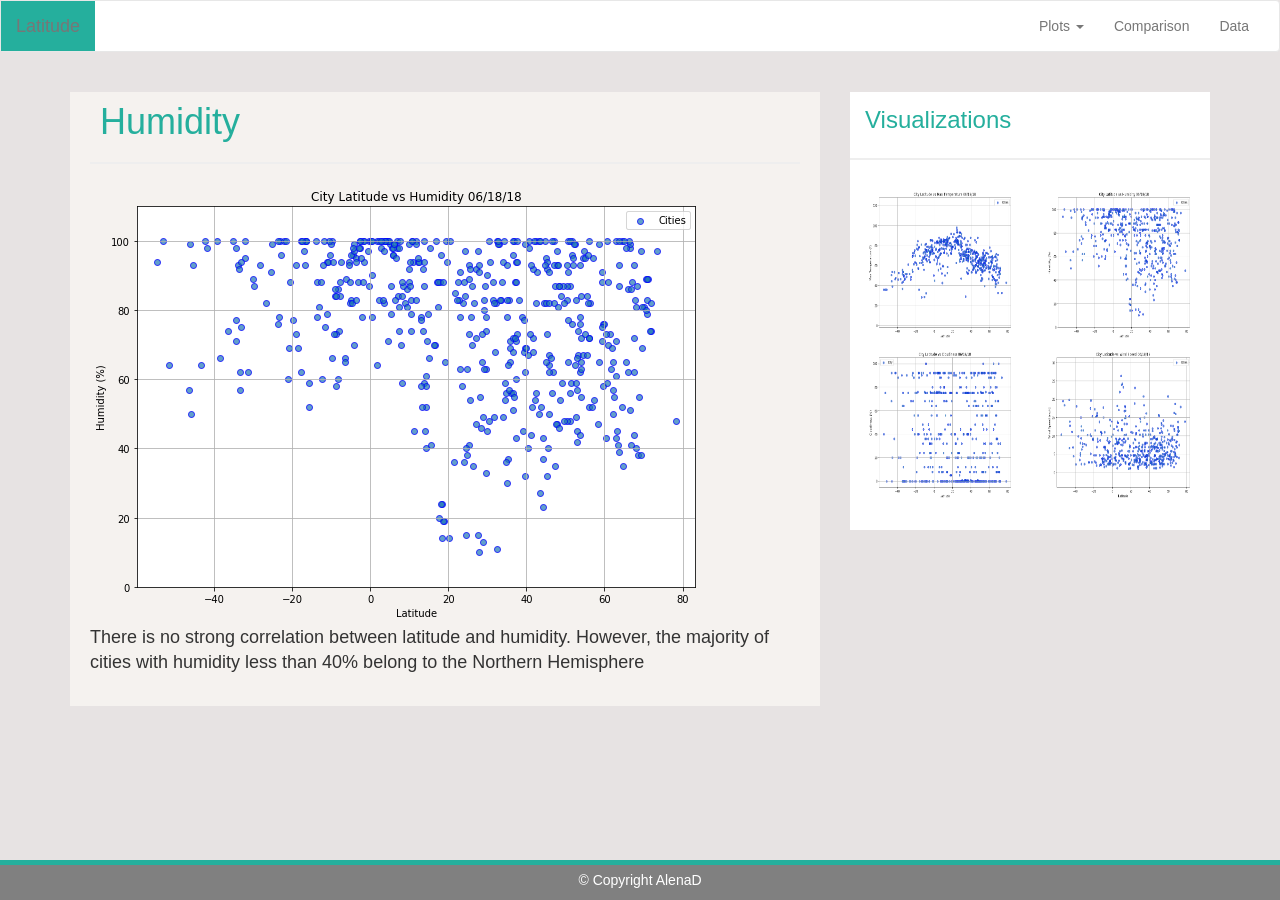
<file: HW-12-Web/humidity.html>
<!DOCTYPE html>
<html lang="en">

    <head>
        <meta charset="UTF-8">
        <title>Bootstrap Visualization Dashboard</title>
        <link rel="stylesheet" href="https://maxcdn.bootstrapcdn.com/bootstrap/3.3.7/css/bootstrap.min.css">
        
        <link rel="stylesheet" href="styles.css">
    </head>
    <body>
         
         
        <nav class="navbar navbar-default">
           <div class="container-fluid">
               <!-- Brand and toggle get grouped for better mobile display -->
               <div class="navbar-header">
                   <button type="button" class="navbar-toggle collapsed" data-toggle="collapse" data-target="#bs-example-navbar-collapse-1" aria-expanded="false">
                       <span class="sr-only">Toggle navigation</span>
                       <span class="icon-bar"></span>
                       <span class="icon-bar"></span>
                       <span class="icon-bar"></span>
                   </button>
                   <a class="navbar-brand" href="index.html">Latitude</a>
               </div>
             
                 <!-- Collect the nav links, forms, and other content for toggling -->
               <div class="collapse navbar-collapse" id="bs-example-navbar-collapse-1">
       
                    <ul class="nav navbar-nav navbar-right">
                      
                        <li class="dropdown">
                        <a href="#" class="dropdown-toggle" data-toggle="dropdown" role="button" aria-haspopup="true" aria-expanded="false">Plots <span class="caret"></span></a>
                        <ul class="dropdown-menu">
                            <li><a href="maxtemp.html">Max Temperature</a></li>
                            <li><a href="humidity.html">Humidity</a></li>
                            <li><a href="cloudiness.html">Cloudiness</a></li>
                            <li><a href="windspeed.html">Wind Speed</a></li>
                                    
                        </ul>
                                
                        
                           
                       <li><a href="comparison.html">Comparison</a></li>
                       <li><a href="data.html">Data</a></li>
                    </ul>
               </div><!-- /.navbar-collapse -->

           </div><!-- /.container-fluid -->
       </nav>
       <div class="container">
        <div class="row">
            <div class="col-md-8">
                <section class="chart_page">
                    
                    <h1 class="page-h1">Humidity</h1>
                    <hr class="hr-page"/>
                    <img class="img-responsive" src="output_12_0.png" alt="City_Latitude_vs_Humidity"/>
                    <p>There is no strong correlation between latitude and humidity. However, the majority of cities with humidity less than 40% belong to the Northern Hemisphere</p>
                   
                </section>
            </div>

            <div class="col-md-4">
                <section class="add-summary">
                    <h2 id="vis-h2">Visualizations</h2>
                    <hr class="hr-page"/>
                    <div class="div_vis_img">
                         <a  href="maxtemp.html"><img class="vis_img" src="output_10_0.png" alt="City_Latitude_vs_Max_Temperature"/></a>
                         <a  href="humidity.html"><img class="vis_img" src="output_12_0.png" alt="City_Latitude_vs_Humidity"/></a>
                         <a href="cloudiness.html"><img class="vis_img" src="output_14_0.png" alt="City_Latitude_vs_Cloudiness"></a>
                         <a href="windspeed.html"><img class="vis_img" src="output_16_0.png" alt="City_Latitude_vs_Wind_Speed"></a>
                    </div>
                    
                </section>

            </div>
        </div>
      </div>      

      <div class="footer navbar-fixed-bottom">
        
            <div class="footer-top"></div>

            <div class="container">
                
                <p class="footer-text">&copy Copyright AlenaD</p>
            </div>
      </div>








        <!-- jQuery and Bootstrap (necessary for Bootstrap's JavaScript plugins) -->
        <script src="https://ajax.googleapis.com/ajax/libs/jquery/3.3.1/jquery.min.js"></script>

        <script src="https://maxcdn.bootstrapcdn.com/bootstrap/3.3.7/js/bootstrap.min.js"></script>

    </body>
</html>
</file>
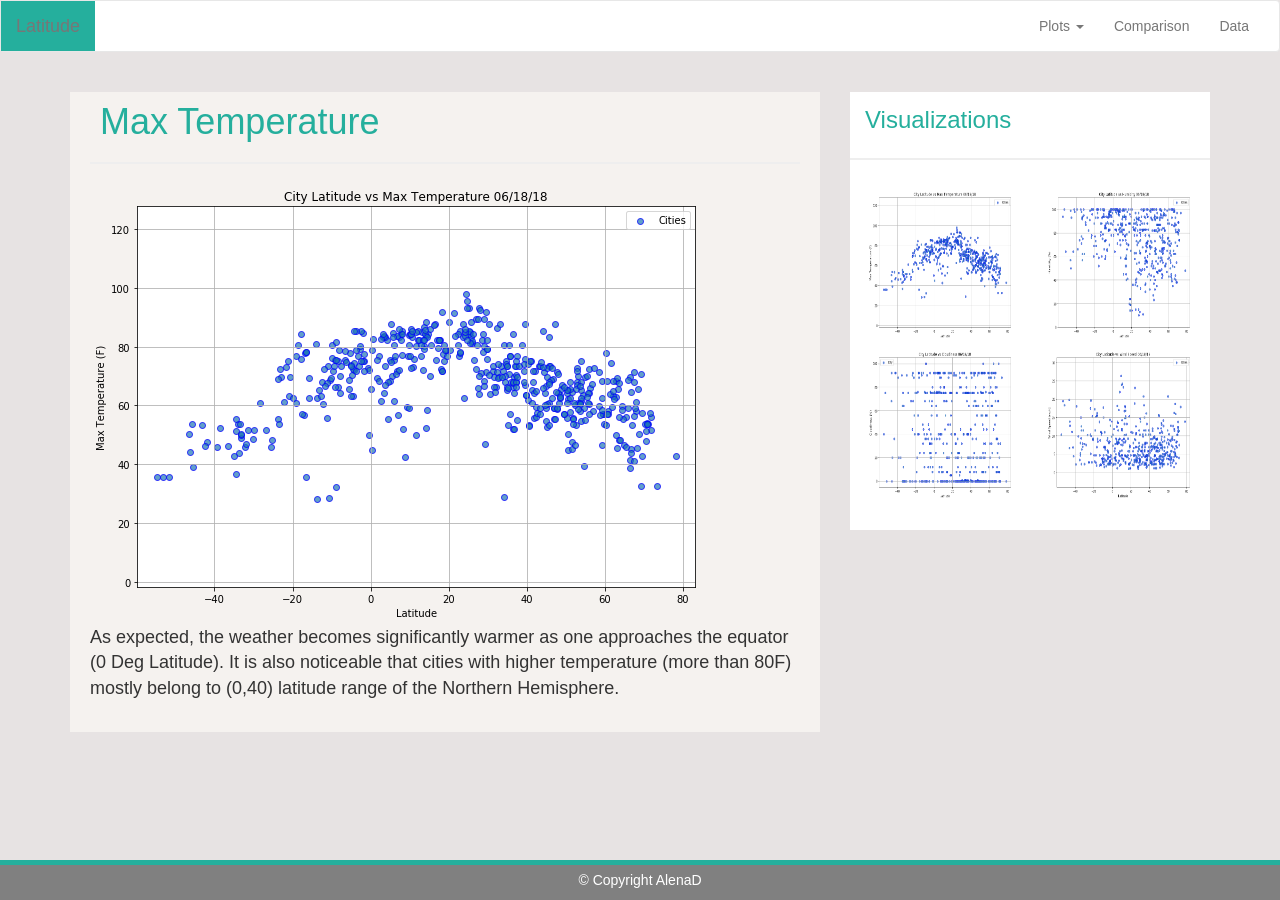
<file: HW-12-Web/maxtemp.html>
<!DOCTYPE html>
<html lang="en">

    <head>
        <meta charset="UTF-8">
        <meta name="viewport" content="width=device-width, initial-scale=1.0">
        <title>Bootstrap Visualization Dashboard</title>
        <link rel="stylesheet" href="https://maxcdn.bootstrapcdn.com/bootstrap/3.3.7/css/bootstrap.min.css">
        
        <link rel="stylesheet" href="styles.css">
    </head>
    <body>
         
         
        <nav class="navbar navbar-default">
           <div class="container-fluid">
               <!-- Brand and toggle get grouped for better mobile display -->
               <div class="navbar-header">
                   <button type="button" class="navbar-toggle collapsed" data-toggle="collapse" data-target="#bs-example-navbar-collapse-1" aria-expanded="false">
                       <span class="sr-only">Toggle navigation</span>
                       <span class="icon-bar"></span>
                       <span class="icon-bar"></span>
                       <span class="icon-bar"></span>
                   </button>
                   <a class="navbar-brand" href="index.html">Latitude</a>
               </div>
             
                 <!-- Collect the nav links, forms, and other content for toggling -->
               <div class="collapse navbar-collapse" id="bs-example-navbar-collapse-1">
       
                    <ul class="nav navbar-nav navbar-right">
                      
                        <li class="dropdown">
                        <a href="#" class="dropdown-toggle" data-toggle="dropdown" role="button" aria-haspopup="true" aria-expanded="false">Plots <span class="caret"></span></a>
                        <ul class="dropdown-menu">
                            <li><a href="maxtemp.html">Max Temperature</a></li>
                            <li><a href="humidity.html">Humidity</a></li>
                            <li><a href="cloudiness.html">Cloudiness</a></li>
                            <li><a href="windspeed.html">Wind Speed</a></li>
                                    
                        </ul>
                                
                        
                           
                       <li><a href="comparison.html">Comparison</a></li>
                       <li><a href="data.html">Data</a></li>
                    </ul>
               </div><!-- /.navbar-collapse -->

           </div><!-- /.container-fluid -->
       </nav>
       <div class="container">
            <div class="row">
                <div class="col-md-8">
                    <section class="chart_page">
                    
                        <h1 class="page-h1">Max Temperature</h1>
                        <hr class="hr-page"/>
                        <img class="img-responsive img-h" src="output_10_0.png" alt="City_Latitude_vs_Max_Temperature"/>
                        <p>As expected, the weather becomes significantly warmer as one approaches the equator (0 Deg Latitude). It is also noticeable that cities with higher temperature (more than 80F) mostly belong to (0,40) latitude range of the Northern Hemisphere.</p>
                   
                    </section>
                </div>

                <div class="col-md-4">
                    <section class="add-summary">
                        <h2 id="vis-h2">Visualizations</h2>
                        <hr class="hr-page"/>
                        <div class="div_vis_img">
                             <a  href="maxtemp.html"><img class="vis_img" src="output_10_0.png" alt="City_Latitude_vs_Max_Temperature"/></a>
                             <a  href="humidity.html"><img class="vis_img" src="output_12_0.png" alt="City_Latitude_vs_Humidity"/></a>
                             <a href="cloudiness.html"><img class="vis_img" src="output_14_0.png" alt="City_Latitude_vs_Cloudiness"></a>
                            <a href="windspeed.html"><img class="vis_img" src="output_16_0.png" alt="City_Latitude_vs_Wind_Speed"></a>
                         </div>
                    
                    </section>

                </div>
            </div>
        </div>      

        <div class="footer navbar-fixed-bottom">
        
                <div class="footer-top"></div>

                <div class="container">
                    
                    <p class="footer-text">&copy Copyright AlenaD</p>
                </div>
        </div>
            


        <!-- jQuery and Bootstrap (necessary for Bootstrap's JavaScript plugins) -->
        <script src="https://ajax.googleapis.com/ajax/libs/jquery/3.3.1/jquery.min.js"></script>

        <script src="https://maxcdn.bootstrapcdn.com/bootstrap/3.3.7/js/bootstrap.min.js"></script>

    </body>
</html>
</file>
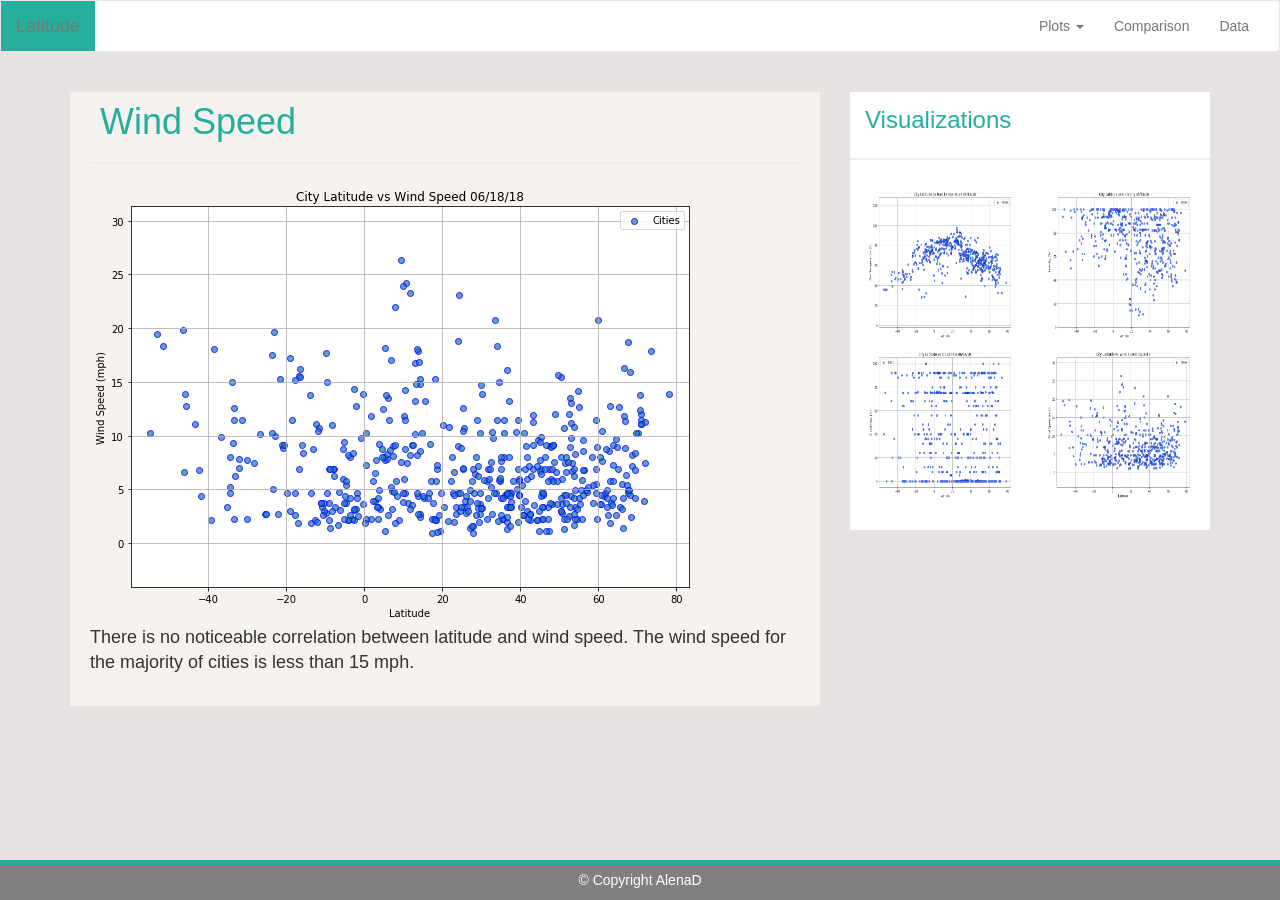
<file: HW-12-Web/windspeed.html>
<!DOCTYPE html>
<html lang="en">

    <head>
        <meta charset="UTF-8">
        <meta name="viewport" content="width=device-width, initial-scale=1.0">
        <title>Bootstrap Visualization Dashboard</title>
        <link rel="stylesheet" href="https://maxcdn.bootstrapcdn.com/bootstrap/3.3.7/css/bootstrap.min.css">
        
        <link rel="stylesheet" href="styles.css">
    </head>
    <body>
         
         
        <nav class="navbar navbar-default">
           <div class="container-fluid">
               <!-- Brand and toggle get grouped for better mobile display -->
               <div class="navbar-header">
                   <button type="button" class="navbar-toggle collapsed" data-toggle="collapse" data-target="#bs-example-navbar-collapse-1" aria-expanded="false">
                       <span class="sr-only">Toggle navigation</span>
                       <span class="icon-bar"></span>
                       <span class="icon-bar"></span>
                       <span class="icon-bar"></span>
                   </button>
                   <a class="navbar-brand" href="index.html">Latitude</a>
               </div>
             
                 <!-- Collect the nav links, forms, and other content for toggling -->
               <div class="collapse navbar-collapse" id="bs-example-navbar-collapse-1">
       
                    <ul class="nav navbar-nav navbar-right">
                      
                        <li class="dropdown">
                        <a href="#" class="dropdown-toggle" data-toggle="dropdown" role="button" aria-haspopup="true" aria-expanded="false">Plots <span class="caret"></span></a>
                        <ul class="dropdown-menu">
                            <li><a href="maxtemp.html">Max Temperature</a></li>
                            <li><a href="humidity.html">Humidity</a></li>
                            <li><a href="cloudiness.html">Cloudiness</a></li>
                            <li><a href="windspeed.html">Wind Speed</a></li>
                                    
                        </ul>
                                
                        
                           
                       <li><a href="comparison.html">Comparison</a></li>
                       <li><a href="data.html">Data</a></li>
                    </ul>
               </div><!-- /.navbar-collapse -->

           </div><!-- /.container-fluid -->
       </nav>
       <div class="container">
            <div class="row">
                <div class="col-md-8">
                    <section class="chart_page">
                    
                        <h1 class="page-h1">Wind Speed</h1>
                        <hr class="hr-page"/>
                        <img class="img-responsive" src="output_16_0.png" alt="City_Latitude_vs_Wind_Speed"/>
                        <p>There is no noticeable correlation between latitude and wind speed. 
                        The wind speed for the majority of cities is less than 15 mph. </p>
                           
                   
                    </section>
                </div>

                <div class="col-md-4">
                    <section class="add-summary">
                        <h2 id="vis-h2">Visualizations</h2>
                        <hr class="hr-page"/>
                        <div class="div_vis_img">
                            <a  href="maxtemp.html"><img class="vis_img" src="output_10_0.png" alt="City_Latitude_vs_Max_Temperature"/></a>
                            <a  href="humidity.html"><img class="vis_img" src="output_12_0.png" alt="City_Latitude_vs_Humidity"/></a>
                            <a href="cloudiness.html"><img class="vis_img" src="output_14_0.png" alt="City_Latitude_vs_Cloudiness"></a>
                            <a href="windspeed.html"><img class="vis_img" src="output_16_0.png" alt="City_Latitude_vs_Wind_Speed"></a>
                        </div>
                    
                    </section>

                </div>
            </div>
        </div>      




         <div class="footer navbar-fixed-bottom">
        
             <div class="footer-top"></div>

             <div class="container">
                
                <p class="footer-text">&copy Copyright AlenaD</p>
             </div>
         </div>





        <!-- jQuery and Bootstrap (necessary for Bootstrap's JavaScript plugins) -->
        <script src="https://ajax.googleapis.com/ajax/libs/jquery/3.3.1/jquery.min.js"></script>

        <script src="https://maxcdn.bootstrapcdn.com/bootstrap/3.3.7/js/bootstrap.min.js"></script>

    </body>
</html>
</file>
<file: HW-12-Web/styles.css>
html {
    position: relative;
    min-height: 100%;
}

body {
    background-color: rgb(231, 227, 227);
    
}
.footer{
    bottom: 0;
    height: 40px;
    width: 100%;
    background-color: grey;
    position: absolute;
    margin-top: 20px;
    }

.footer-text {
    font-size: 14px;
    margin-top: 5px;
    color: white;
    text-align: center;

}
.footer-top {
    height: 5px;
    padding-top: 2px;
    background-color: rgb(37, 175, 157);
    width: 100%;
}


.data-city {
    background-color: white;
    padding-left: 40px;
    padding-top: 30px;
    padding-right: 40px;
    margin-top: 30px;
    margin-left: 20px;
    margin-right: 20px;
}
.data-h1 {
    color: rgb(37, 175, 157);
    font-size: 36px;
    margin-top: 5px;
    margin-bottom: 25px;
    text-align: center;

}
.data-p {
    font-size: 16px;
    margin-top: 10px;
    margin-bottom: 50px;
    
}
.navbar-default {
    background-color: white;
} 
.navbar-brand {
    background-color: rgb(37, 175, 157);
      
}   

@media only screen and (max-width: 768px) {
    .navbar-header {
        background-color: rgb(37, 175, 157);
    }
  
  
}

    


.add-summary {
    background-color: white;
    width: 100%;
    margin-top: 10px;
    margin-bottom: 50px;
    
}
#sum-pic {
    float: left;
    width: 220px;
    height: 200px;
    
    margin-bottom: 10px;
    margin-right: 20px;
    margin-left: 10px;
}
.summary {
    font-size: 18px;
    padding-left: 10px;
    padding-right: 10px;
    padding-bottom: 20px;
    background-color: white;
}
#sum-h1 {
    color: rgb(37, 175, 157);
    font-size: 36px;
    padding-top: 25px;
    text-align: center;
    padding-bottom: 25px;
    
}

@media only screen and (max-width: 768px) {
    #sum-h1 {
        font-size: 24px;
        padding-top: 10px;
        padding-bottom: 10px;
    }
  
  
}


.div_vis_img {
    width: 100%;
    text-align: center;
    padding-bottom: 20px;
    margin-top: 30px;
    margin-bottom: 30px;
}

.vis_img {
    width: 150px;
    height: 150px;
    padding-right: 5px;
    margin-bottom: 10px;
    margin-right: 10px;
    margin-left: 15px;
   

}
.vis_img:active {
    border: 2px solid rgb(37, 175, 157);
}


#vis-h2 {
    color: rgb(37, 175, 157);
    font-size: 24px;
    padding-top: 15px;
    padding-bottom: 5px;  
    margin-left: 15px;
}





.chart_page {
    font-size: 18px;
    padding-left: 20px;
    padding-right: 20px;
    padding-bottom: 20px;
    background-color: rgb(245, 242, 239);
    margin-bottom: 60px;
}
.page-h1 {
    color: rgb(37, 175, 157);
    font-size: 36px;
    margin-top: 20px;
    margin-bottom: 10px;
    margin-left: 10px;
    padding-top: 10px;
    
    
}

@media only screen and (max-width: 768px) {
    .page-h1 {
        font-size: 24px;
        margin-top: 10px;
        margin-bottom: 5px;
    }
  
  
}


.hr-page {
    color: rgb(105, 103, 102);
    border-width: 2px;
    
}
.comp {
    margin-bottom: 60px;
    width: 80%;
}
.comp-h4 {
    color: rgb(37, 175, 157);
    text-align: center;
    margin-top: 10px;
    margin-bottom: 15px;
}
.comp-h2 {
    color: rgb(37, 175, 157);
    text-align: center;
}
#comp-p {
    font-size: 16px;
    text-align: center;
}
.comp_img {
    margin-top: 10px;
    margin-bottom: 10px;
}
.comp_page {
    font-size: 18px;
    padding-left: 20px;
    padding-right: 20px;
    padding-bottom: 20px;
    background-color: rgb(245, 242, 239);
    margin-bottom: 15px;
}

.tab {
    margin-bottom: 60px;
}
</file>
